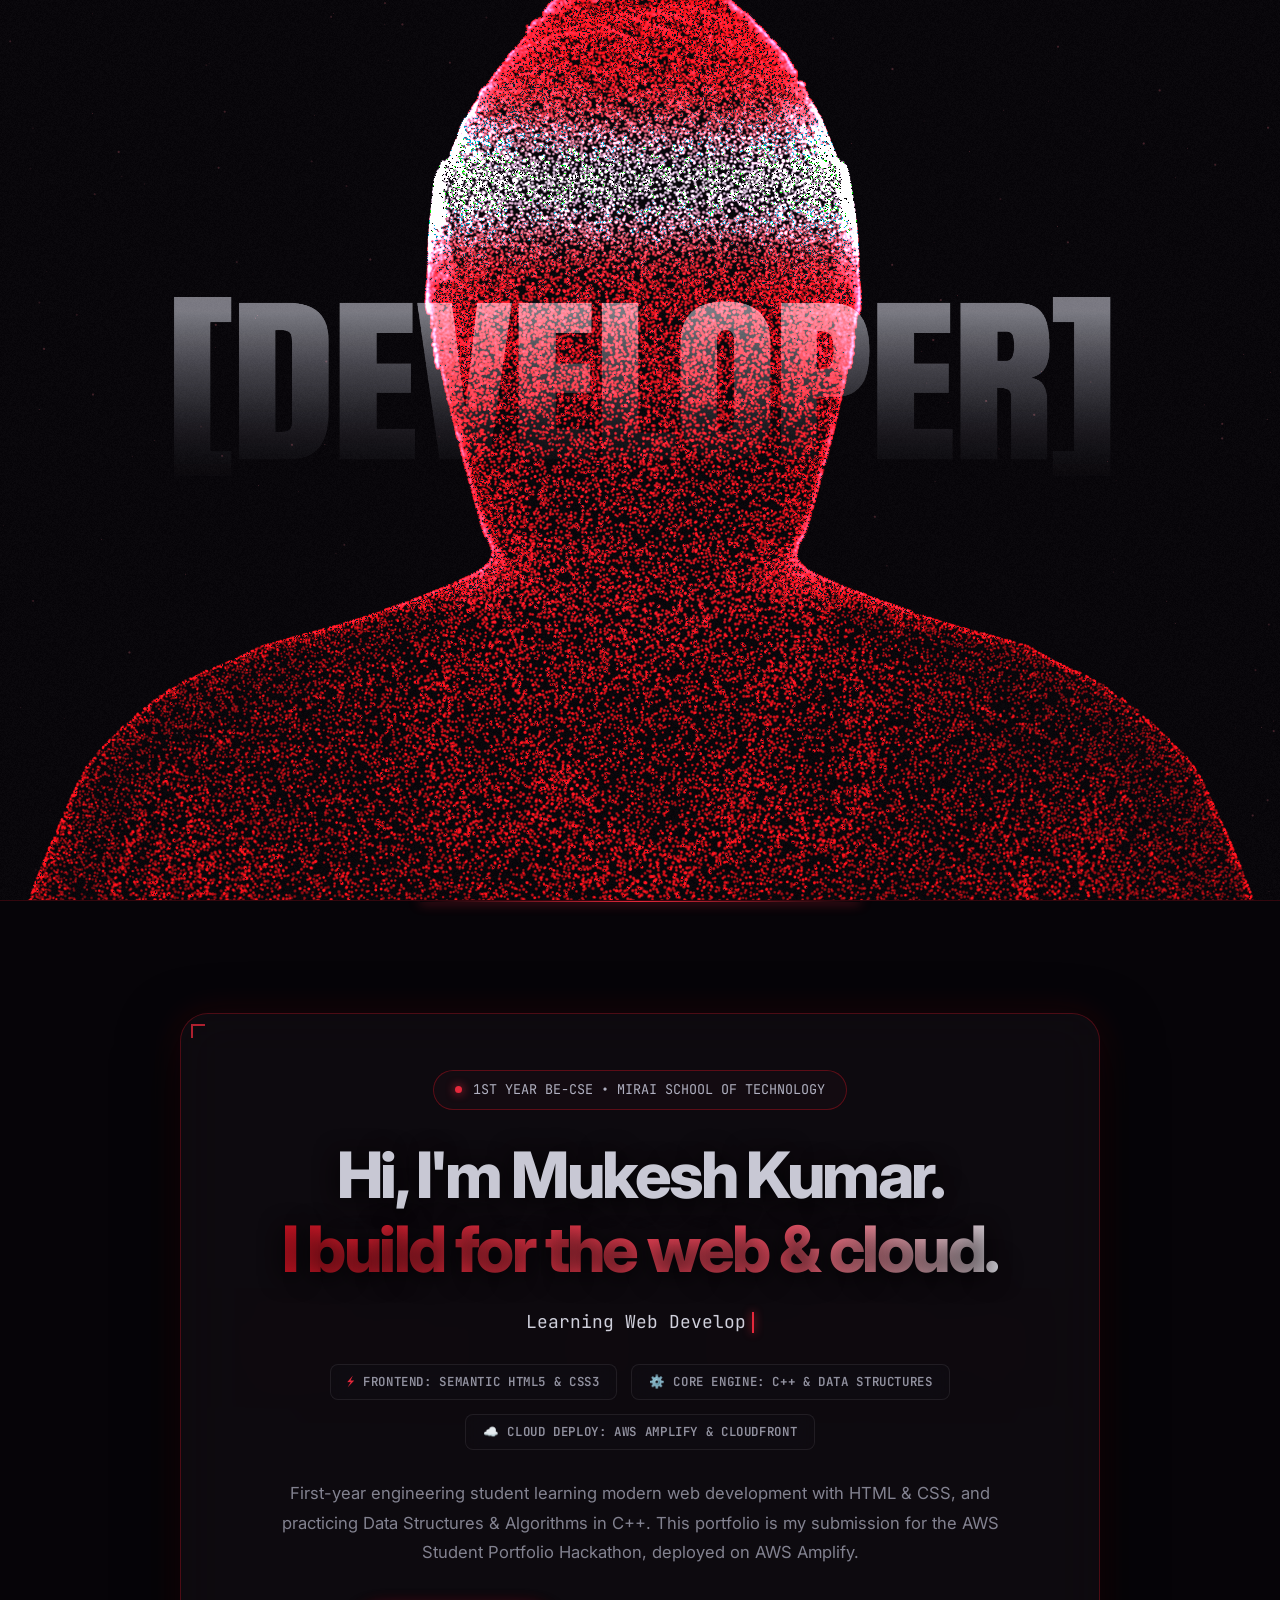
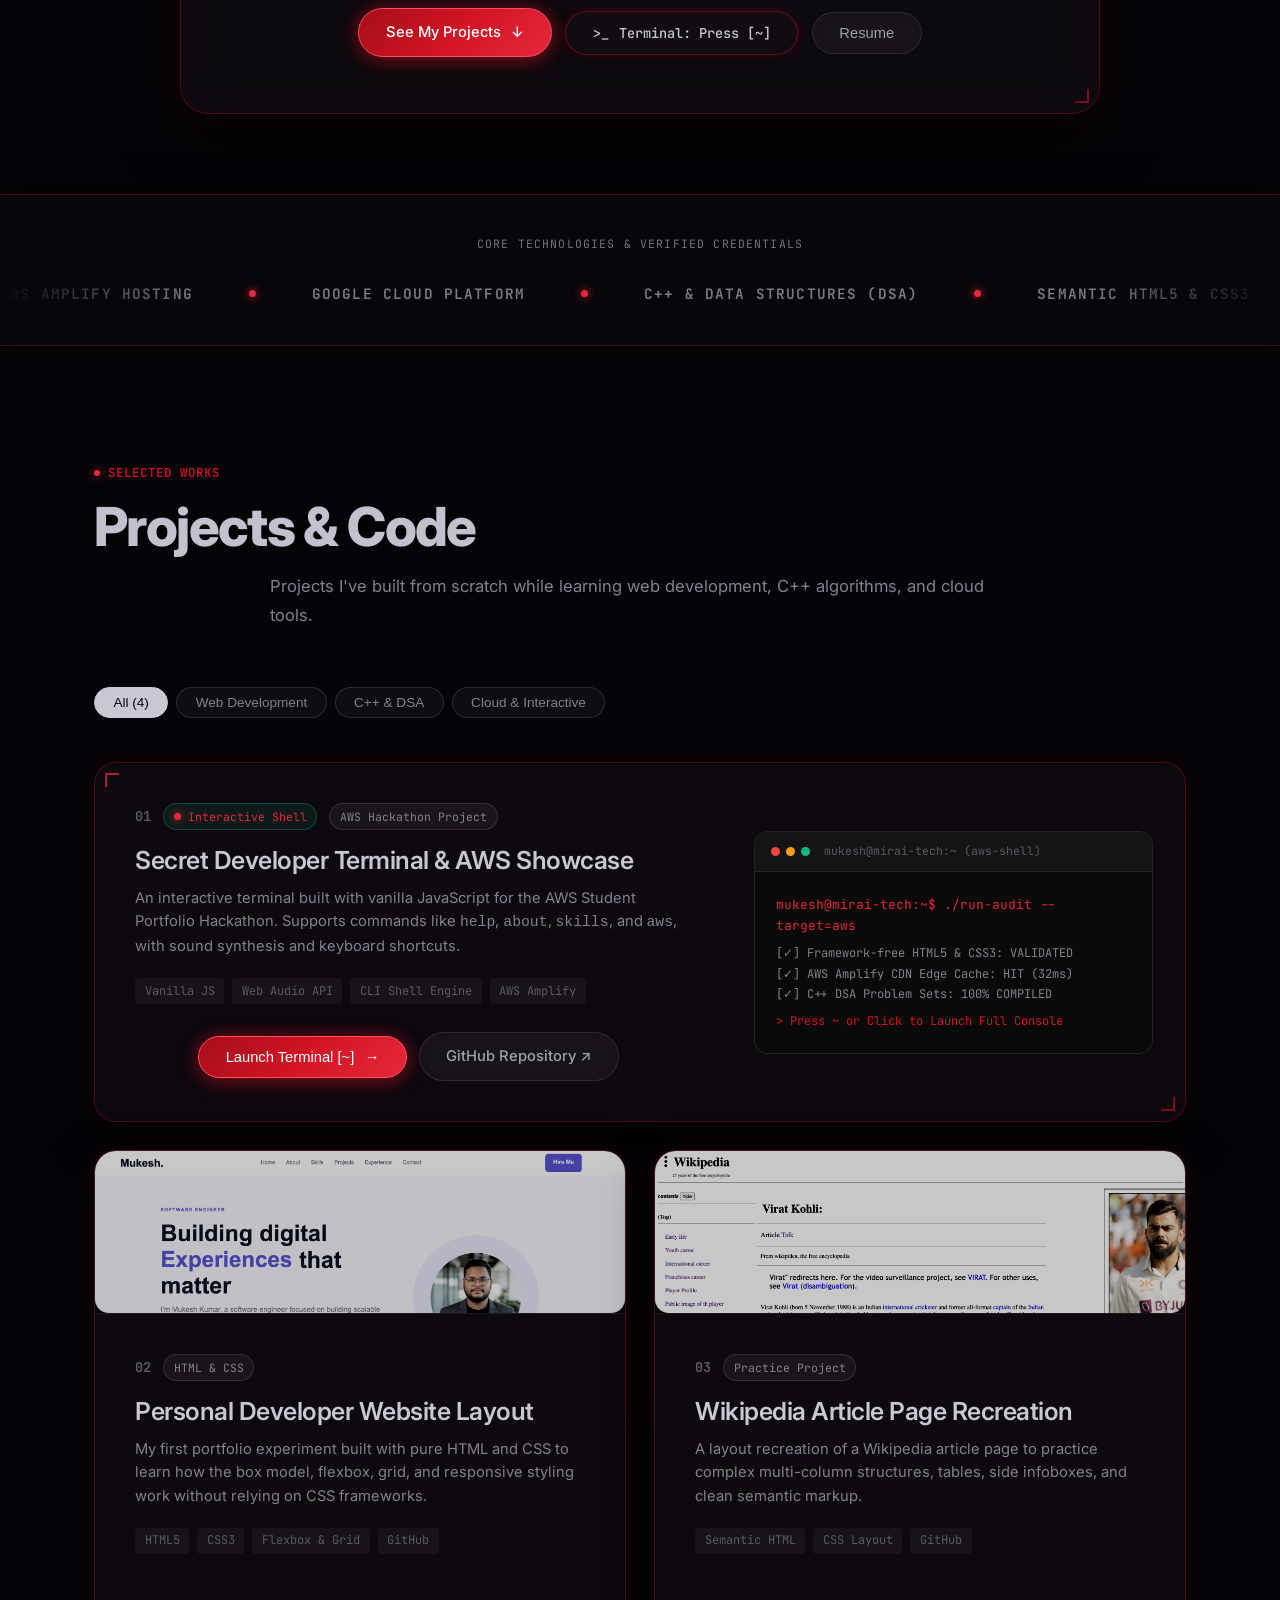
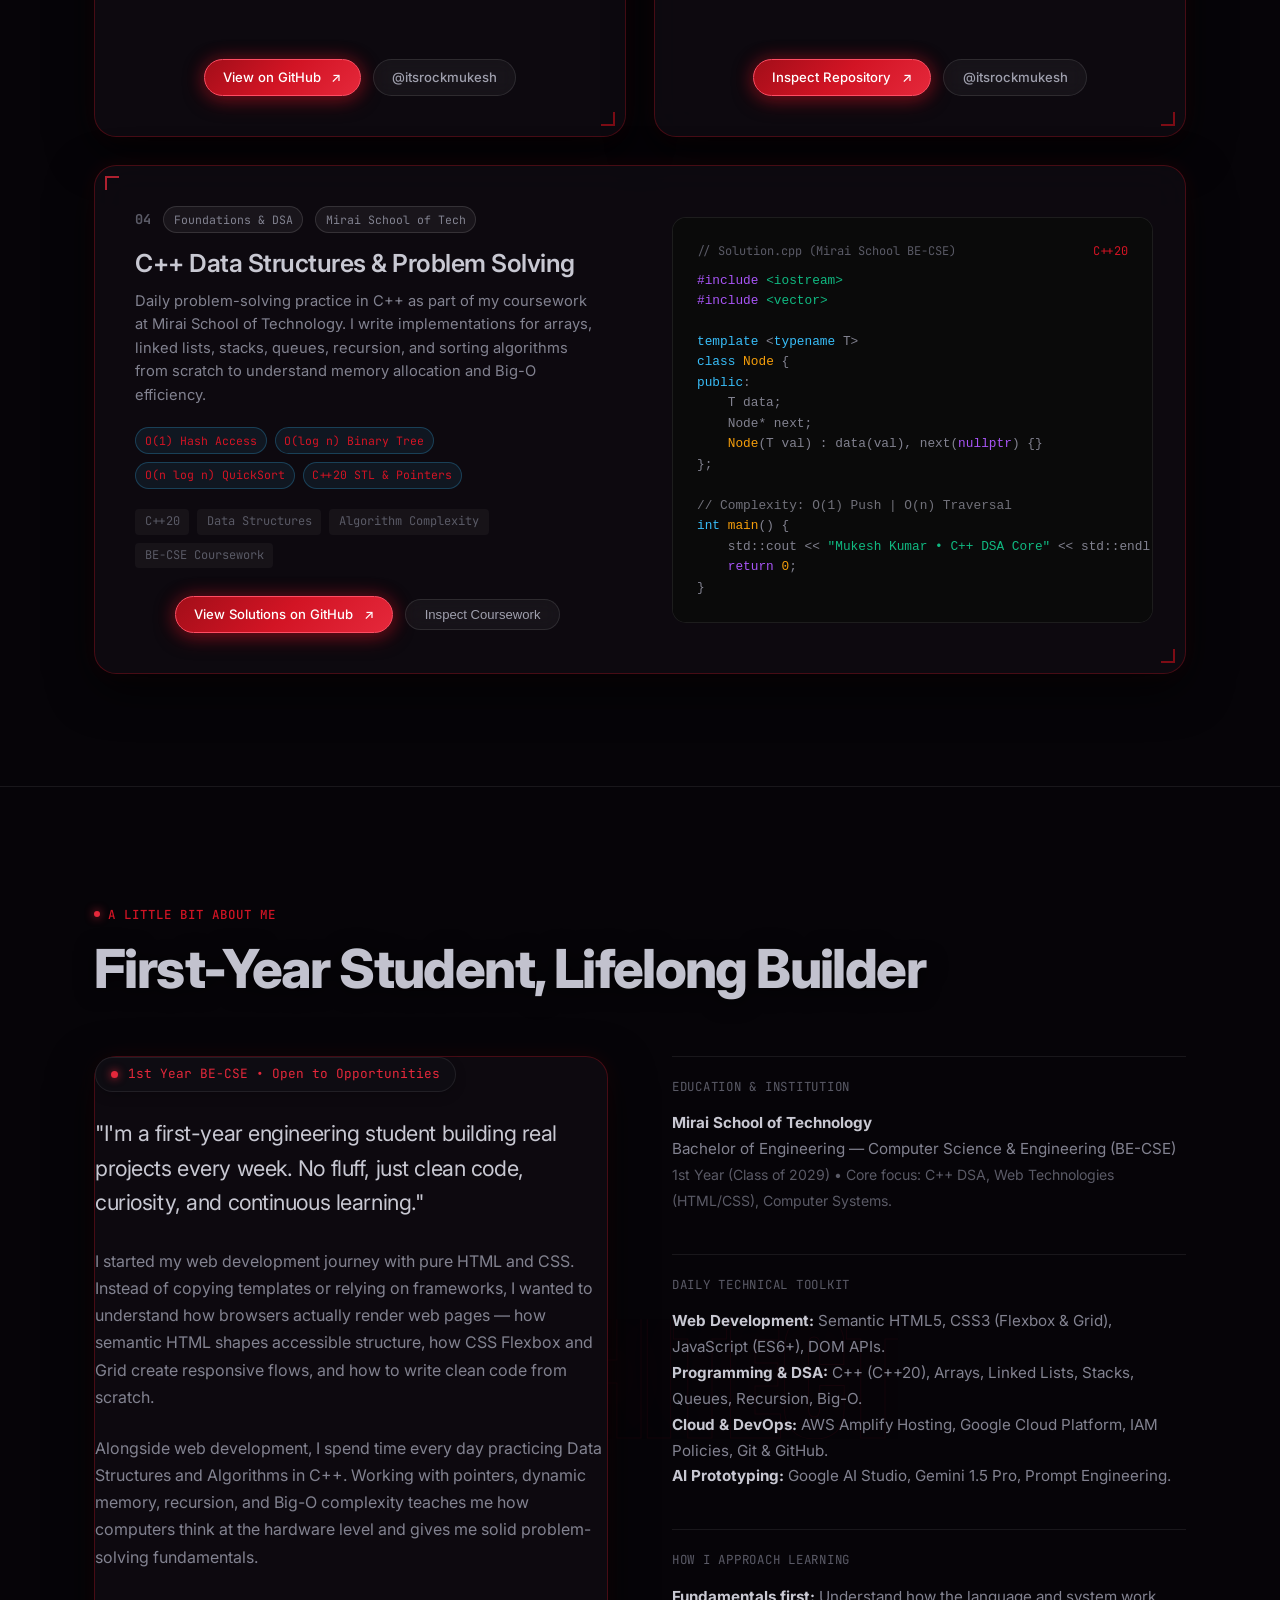
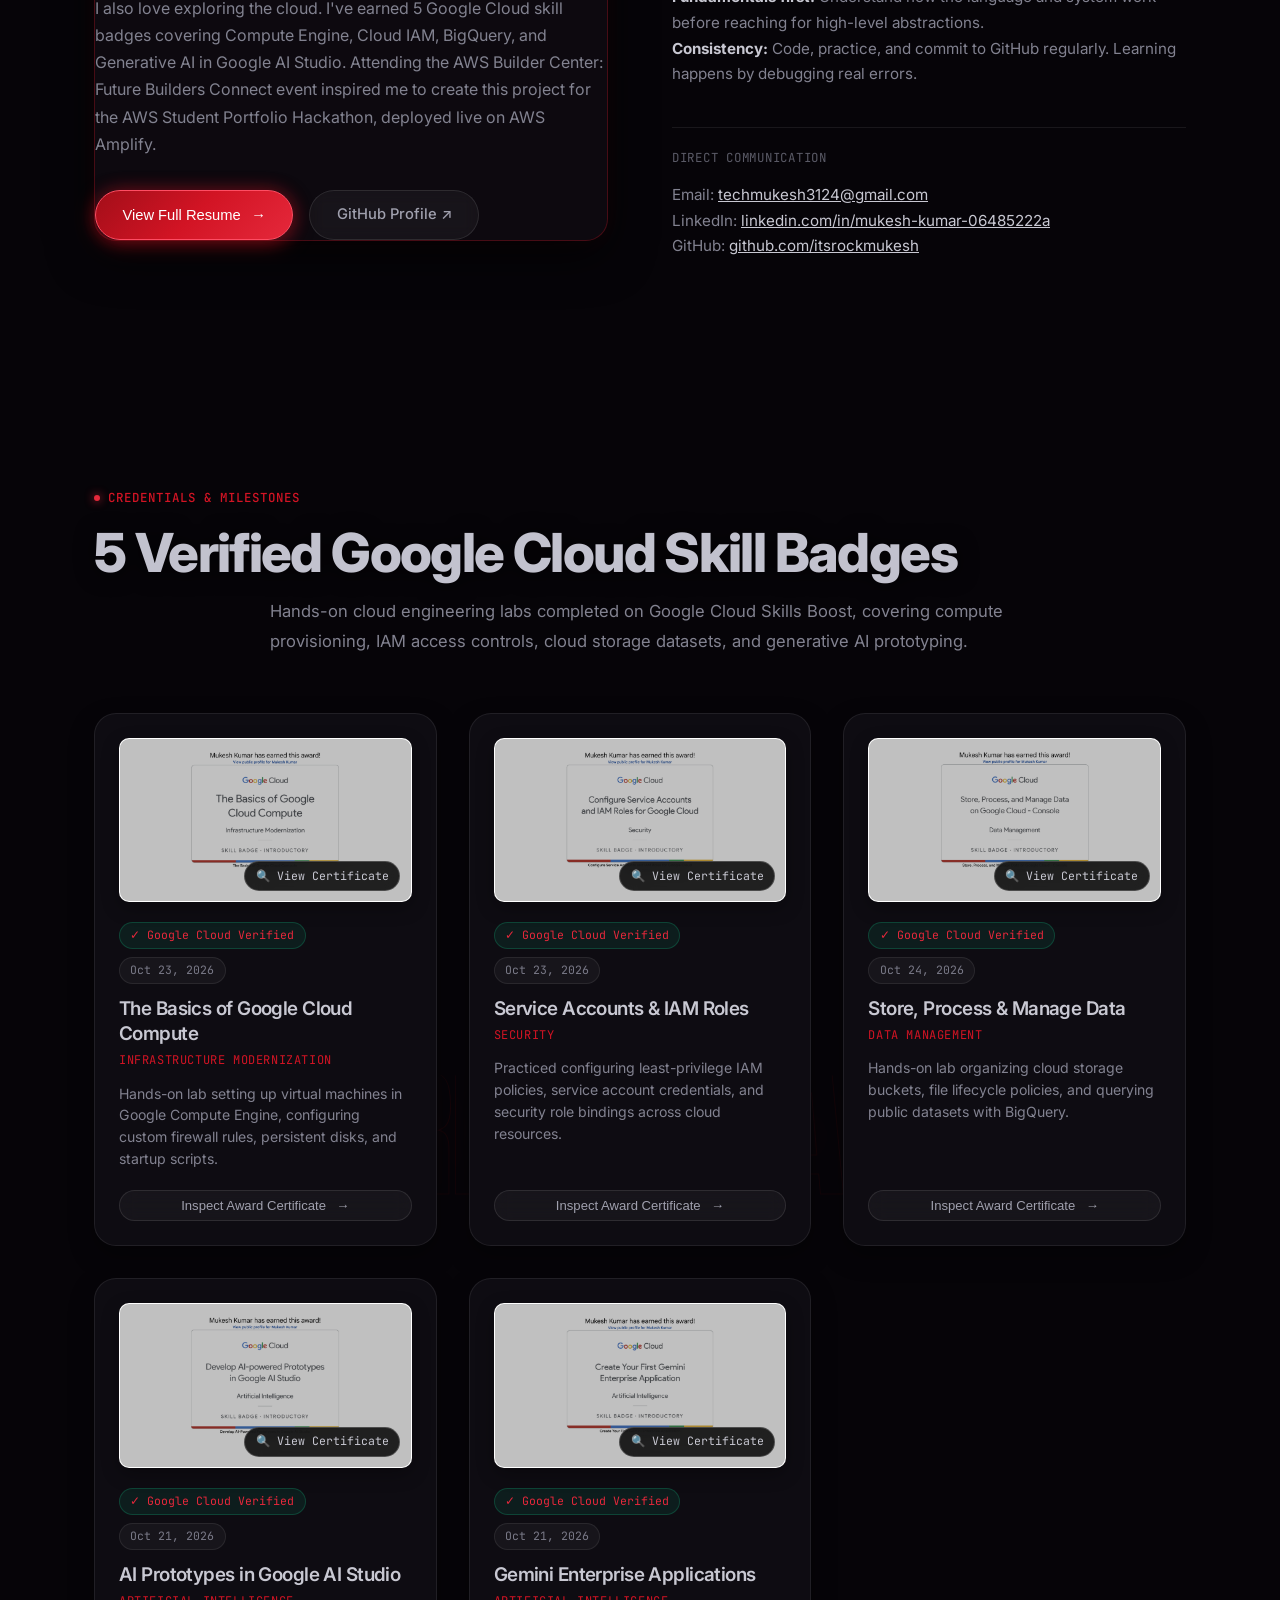
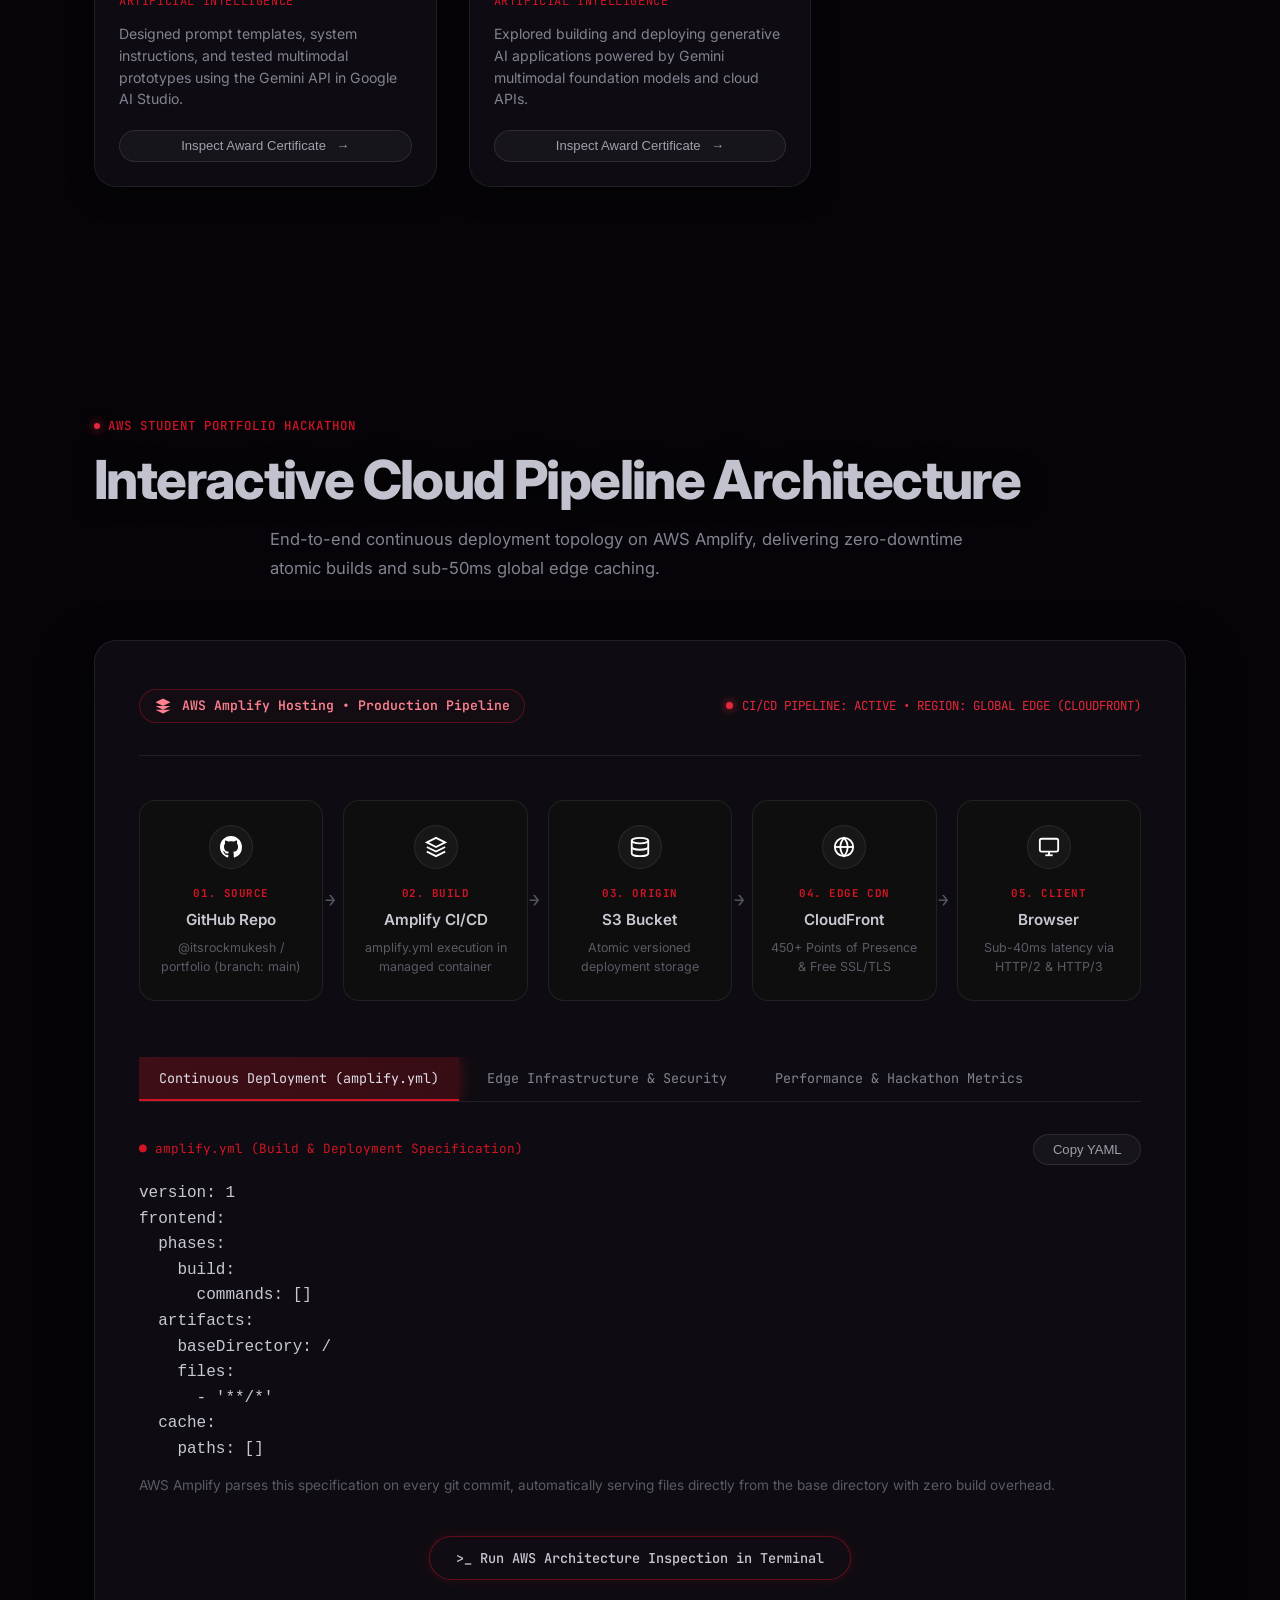
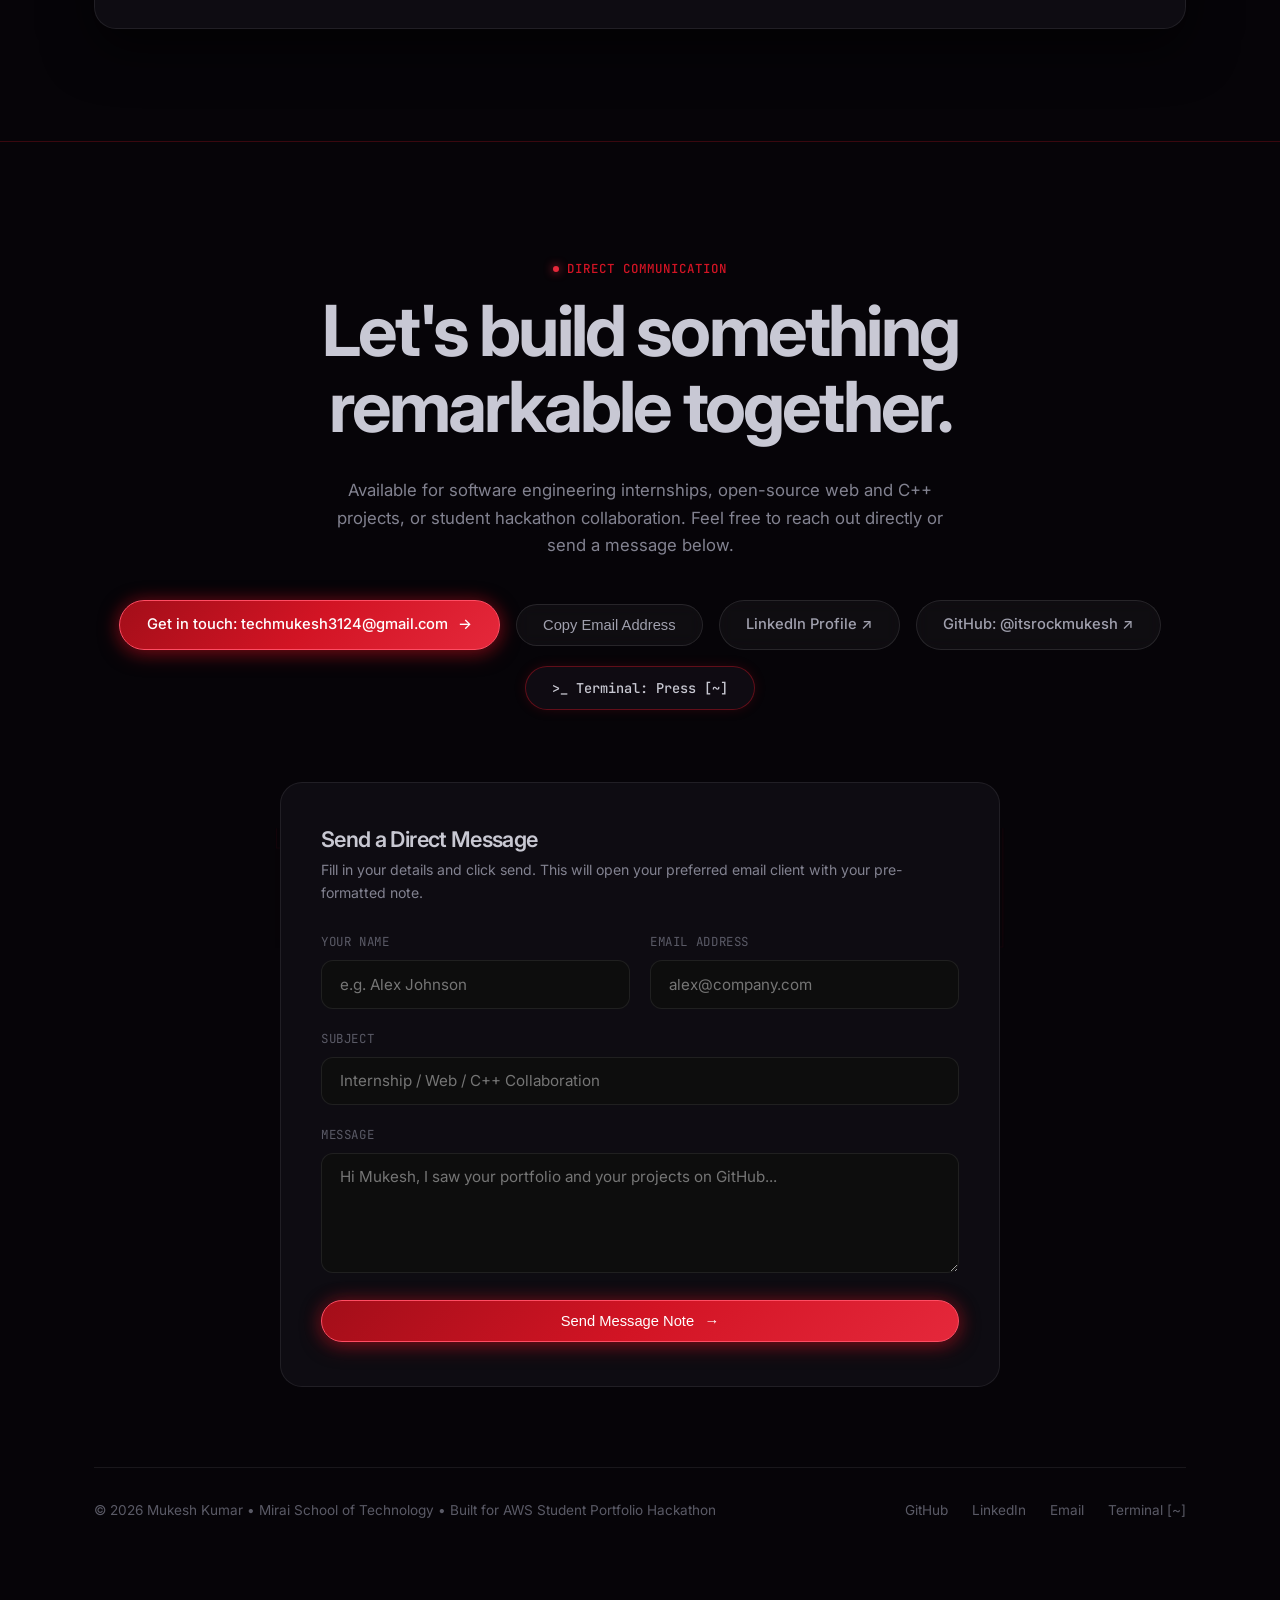
<file: index.html>
<!DOCTYPE html>
<html lang="en">
<head>
  <meta charset="UTF-8">
  <meta name="viewport" content="width=device-width, initial-scale=1.0">
  
  <!-- SEO & Social Sharing Metadata -->
  <title>Mukesh Kumar — 1st Year BE-CSE @ Mirai School of Tech | Web Dev, C++ DSA & Cloud</title>
  <meta name="description" content="Portfolio of Mukesh Kumar, 1st Year BE-CSE student at Mirai School of Technology learning Web Development (HTML/CSS), C++ DSA, and Cloud Computing. Features 5 Google Cloud Skill Badges and an interactive developer terminal.">
  <meta name="keywords" content="Mukesh Kumar, Mirai School of Technology, itsrockmukesh, BE-CSE, HTML, CSS, C++ DSA, AWS Hackathon, Google Cloud Skill Badges, AWS Amplify">
  <meta name="author" content="Mukesh Kumar">
  
  <!-- Open Graph / Social Sharing -->
  <meta property="og:type" content="website">
  <meta property="og:title" content="Mukesh Kumar — 1st Year BE-CSE Student Portfolio">
  <meta property="og:description" content="Computer Science student at Mirai School of Technology learning HTML/CSS, C++ DSA, and Cloud. Featuring a working Secret Developer Terminal and 5 Google Cloud badges.">
  <meta property="og:image" content="assets/mukesh-kumar.jpg">

  <!-- Twitter Meta -->
  <meta name="twitter:card" content="summary_large_image">
  <meta name="twitter:title" content="Mukesh Kumar — Portfolio">
  <meta name="twitter:description" content="1st Year BE-CSE student at Mirai School of Technology. Built for the AWS Student Portfolio Hackathon.">
  <meta name="twitter:image" content="assets/mukesh-kumar.jpg">

  <!-- Favicon -->
  <link rel="icon" type="image/svg+xml" href="assets/favicon.svg">

  <!-- Google Fonts: Inter (Body & Sans), JetBrains Mono (Terminal/Code) -->
  <link rel="preconnect" href="https://fonts.googleapis.com">
  <link rel="preconnect" href="https://fonts.gstatic.com" crossorigin>
  <link href="https://fonts.googleapis.com/css2?family=Inter:wght@300;400;500;600;700;800&family=JetBrains+Mono:wght@400;500;700&display=swap" rel="stylesheet">

  <!-- Stylesheet -->
  <link rel="stylesheet" href="css/style.css">

  <!-- Anton Font, Custom Luxury Cursor, Darker UI Text & No Yellow/Green Palette -->
  <style>
    @font-face {
      font-family: 'Anton';
      src: url('./anton.woff2') format('woff2');
      font-weight: 100 900;
      font-style: normal;
      font-display: swap;
    }

    /* Body lock during hero photo reveal */
    body.hero-locked {
      overflow-y: hidden !important;
    }

    /* Override System Variables to eliminate yellow, green and cyan */
    :root {
      --accent-cyan: #d21424 !important;
      --accent-green: #e5283b !important;
      --accent-aws: #d21424 !important;
      --accent-neon-cyan: #d21424 !important;
      --accent-neon-green: #e5283b !important;
      --accent-neon-gold: #d21424 !important;
      --text-primary: #c8c8d2 !important; /* Darker, refined metallic silver instead of stark white */
      --text-secondary: #828290 !important; /* Darker graphite grey */
      --text-muted: #5a5a66 !important;
      --bg-black: #060408 !important;
      --bg-surface: #0e0c12 !important;
      --bg-surface-elevated: #141118 !important;
    }

    html {
      scroll-behavior: smooth;
    }

    body {
      overflow-x: clip !important;
      background-color: #060408 !important;
      color: var(--text-primary);
      position: relative;
    }

    /* ==========================================================================
       TARGET CURSOR SYSTEM (ADAPTIVE CORNER SPRING RETICLE FROM VIDEO)
       ========================================================================== */
    @media (hover: hover) and (pointer: fine) {
      *, *::before, *::after, html, body, a, button, input, textarea, select, 
      [role="button"], label, div, span, p, h1, h2, h3, h4, h5, h6, 
      canvas, svg, img, section, nav, footer, header, code, pre {
        cursor: none !important;
      }
    }

    .target-cursor {
      position: fixed;
      inset: 0;
      z-index: 2147483647;
      pointer-events: none;
      transition: opacity 0.15s ease-out;
      --target-cursor-color: #ffffff;
      --target-cursor-glow: rgba(229, 40, 59, 0.7);
    }

    .target-cursor__corner {
      position: absolute;
      top: 0;
      left: 0;
      box-sizing: border-box;
      border-style: solid;
      border-color: var(--target-cursor-color, #ffffff);
      filter: drop-shadow(0 0 6px var(--target-cursor-glow, rgba(229, 40, 59, 0.7)));
      transform-origin: 0 0;
      will-change: transform;
    }

    .target-cursor__dot {
      position: absolute;
      top: 0;
      left: 0;
      border-radius: 50%;
      background: var(--target-cursor-color, #ffffff);
      box-shadow: 0 0 10px var(--target-cursor-glow, rgba(229, 40, 59, 0.95)), 0 0 3px #ffffff;
      will-change: transform;
    }

    .target-cursor__label {
      position: absolute;
      top: 0;
      left: 0;
      color: #ffffff;
      font-family: var(--font-mono, 'JetBrains Mono', monospace);
      font-size: 10px;
      font-weight: 700;
      letter-spacing: 0.08em;
      text-transform: uppercase;
      line-height: 1;
      white-space: nowrap;
      opacity: 0;
      will-change: transform, opacity;
      padding: 3px 8px;
      background: rgba(14, 10, 18, 0.92);
      border: 1px solid rgba(229, 40, 59, 0.6);
      border-radius: 4px;
      backdrop-filter: blur(8px);
      -webkit-backdrop-filter: blur(8px);
      box-shadow: 0 4px 14px rgba(0, 0, 0, 0.7);
    }

    /* Pulse effect on scroll indicator when photo is ready to scroll into website */
    .scroll-indicator.ready-bounce {
      animation: indicatorBounce 1.4s infinite ease-in-out;
      border-color: rgba(229, 40, 59, 0.8) !important;
      box-shadow: 0 0 16px rgba(229, 40, 59, 0.4) !important;
    }

    @keyframes indicatorBounce {
      0%, 100% { transform: translateX(-50%) translateY(0); }
      50% { transform: translateX(-50%) translateY(6px); }
    }

    /* ==========================================================================
       NAVBAR VISIBILITY CONTROL: HIDDEN DURING PHOTO SCROLL, VISIBLE AFTER REVEAL
       ========================================================================== */
    .navbar {
      position: fixed;
      top: 0;
      left: 0;
      width: 100%;
      height: var(--nav-height);
      background: rgba(10, 8, 14, 0.88) !important;
      backdrop-filter: blur(18px) !important;
      -webkit-backdrop-filter: blur(18px) !important;
      border-bottom: 1px solid rgba(255, 255, 255, 0.08) !important;
      z-index: 1000 !important;
      transition: opacity 0.45s cubic-bezier(0.16, 1, 0.3, 1), transform 0.45s cubic-bezier(0.16, 1, 0.3, 1) !important;
    }

    .navbar.navbar-hidden {
      opacity: 0 !important;
      pointer-events: none !important;
      transform: translateY(-100%) !important;
    }

    .nav-brand {
      color: #dedee8 !important;
    }
    .brand-monogram {
      background: rgba(22, 14, 20, 0.9) !important;
      border: 1px solid rgba(210, 20, 36, 0.4) !important;
      color: #ff4d63 !important;
    }

    .nav-links a {
      color: #8c8c9a !important;
      transition: all 0.25s ease;
    }
    .nav-links a:hover,
    .nav-links a.active {
      color: #dedee8 !important;
    }

    /* Top right button adjustments: pure crimson & silver */
    .nav-actions .btn-pill-terminal {
      background: rgba(20, 14, 20, 0.8) !important;
      border-color: rgba(210, 20, 36, 0.4) !important;
      color: #c8c8d2 !important;
      box-shadow: none !important;
    }
    .nav-actions .btn-pill-terminal:hover {
      border-color: rgba(235, 25, 45, 0.7) !important;
      color: #ffffff !important;
      box-shadow: 0 0 14px rgba(210, 20, 36, 0.35) !important;
    }

    /* Secret Terminal Hint pill: crimson accents, hidden until photo reveal completes */
    .secret-terminal-hint {
      position: fixed;
      bottom: 1.75rem;
      right: 1.75rem;
      z-index: 999;
      display: flex;
      align-items: center;
      gap: 0.75rem;
      padding: 0.6rem 1.15rem;
      border-radius: var(--radius-pill);
      background: rgba(16, 12, 18, 0.8) !important;
      backdrop-filter: blur(14px);
      -webkit-backdrop-filter: blur(14px);
      border: 1px solid rgba(210, 20, 36, 0.35) !important;
      color: #a0a0ae !important;
      cursor: pointer;
      box-shadow: 0 10px 30px rgba(0, 0, 0, 0.5);
      transition: opacity 0.45s cubic-bezier(0.16, 1, 0.3, 1), transform 0.45s cubic-bezier(0.16, 1, 0.3, 1), border-color 0.2s !important;
    }
    .secret-terminal-hint.hint-hidden {
      opacity: 0 !important;
      pointer-events: none !important;
      transform: translateY(35px) scale(0.92) !important;
    }
    .hint-status-dot, .secret-terminal-hint .hint-dot {
      background: #e5283b !important;
      box-shadow: 0 0 8px #e5283b !important;
    }
    .secret-terminal-hint .hint-key {
      font-family: var(--font-mono);
      font-size: 0.75rem;
      padding: 0.15rem 0.45rem;
      background: rgba(229, 40, 59, 0.15);
      border: 1px solid rgba(229, 40, 59, 0.35);
      border-radius: 4px;
      color: #ffffff;
      font-weight: 700;
      transition: all 0.2s ease;
    }
    .secret-terminal-hint.pulse-hint {
      animation: hintPillPulse 0.6s cubic-bezier(0.2, 0.8, 0.2, 1) !important;
    }
    .secret-terminal-hint.pulse-hint .hint-key {
      background: #e5283b !important;
      color: #ffffff !important;
      transform: scale(1.2);
      box-shadow: 0 0 14px rgba(229, 40, 59, 0.9);
    }
    @keyframes hintPillPulse {
      0% { transform: scale(1); box-shadow: 0 0 0 rgba(229, 40, 59, 0.4); }
      50% { transform: scale(1.08); box-shadow: 0 0 24px rgba(229, 40, 59, 0.85); border-color: rgba(229, 40, 59, 0.9) !important; }
      100% { transform: scale(1); box-shadow: 0 10px 30px rgba(0, 0, 0, 0.5); }
    }

    /* Small Sound On / Off Button beside Terminal */
    .btn-pill-sound {
      display: inline-flex;
      align-items: center;
      gap: 0.42rem;
      padding: 0.35rem 0.72rem;
      font-family: var(--font-mono);
      font-size: 0.74rem;
      font-weight: 700;
      letter-spacing: 0.05em;
      color: #dedee8;
      background: rgba(22, 16, 24, 0.85);
      border: 1px solid rgba(210, 20, 36, 0.45);
      border-radius: var(--radius-pill);
      cursor: pointer;
      transition: all 0.2s cubic-bezier(0.16, 1, 0.3, 1);
      box-shadow: 0 4px 14px rgba(0, 0, 0, 0.4);
      user-select: none;
    }

    .btn-pill-sound:hover {
      background: rgba(35, 18, 28, 0.95);
      border-color: rgba(235, 25, 45, 0.85);
      color: #ffffff;
      transform: translateY(-1px);
      box-shadow: 0 6px 18px rgba(229, 40, 59, 0.25);
    }

    .btn-pill-sound .sound-dot {
      width: 6px;
      height: 6px;
      border-radius: 50%;
      background: #00ff88;
      box-shadow: 0 0 8px #00ff88;
      transition: all 0.2s ease;
    }

    .btn-pill-sound.muted {
      border-color: rgba(255, 255, 255, 0.15);
      color: #7a7a88;
      background: rgba(16, 16, 18, 0.7);
    }

    .btn-pill-sound.muted .sound-dot {
      background: #ff3344;
      box-shadow: 0 0 6px #ff3344;
    }

    .floating-controls-dock {
      position: fixed;
      bottom: 1.75rem;
      right: 1.75rem;
      z-index: 999;
      display: flex;
      align-items: center;
      gap: 0.65rem;
      transition: all 0.4s cubic-bezier(0.16, 1, 0.3, 1);
    }

    .floating-controls-dock.hint-hidden {
      opacity: 0;
      pointer-events: none;
      transform: translateY(20px);
    }

    .floating-controls-dock .secret-terminal-hint {
      position: static !important;
      bottom: auto !important;
      right: auto !important;
    }

    @media (max-width: 768px) {
      .floating-controls-dock {
        bottom: 1rem !important;
        right: 1rem !important;
        gap: 0.45rem !important;
      }
    }

    /* ==========================================================================
       ATMOSPHERIC CYBER BACKGROUND: NEBULAE, GRID & CURSOR SPOTLIGHT
       ========================================================================== */
    body::before {
      content: '';
      position: fixed;
      inset: 0;
      background:
        radial-gradient(circle at 18% 25%, rgba(163, 14, 25, 0.14) 0%, transparent 45%),
        radial-gradient(circle at 82% 65%, rgba(120, 10, 22, 0.10) 0%, transparent 50%),
        radial-gradient(circle at 50% 88%, rgba(163, 14, 25, 0.12) 0%, transparent 45%),
        linear-gradient(rgba(255, 255, 255, 0.015) 1px, transparent 1px),
        linear-gradient(90deg, rgba(255, 255, 255, 0.015) 1px, transparent 1px);
      background-size: 100% 100%, 100% 100%, 100% 100%, 54px 54px, 54px 54px;
      pointer-events: none;
      z-index: 1;
      opacity: 0.8;
    }

    #cursor-spotlight {
      position: fixed;
      top: 0;
      left: 0;
      width: 100vw;
      height: 100vh;
      pointer-events: none;
      z-index: 2;
      background: radial-gradient(circle 420px at var(--mouse-x, 50vw) var(--mouse-y, 50vh), rgba(180, 15, 28, 0.07), transparent 70%);
      transition: opacity 0.3s ease;
    }

    /* Pinned Hero Stage (100vh) */
    .hero-scroll-track {
      position: relative;
      width: 100%;
      height: 100vh;
      background: #060408;
      z-index: 3;
      overflow: hidden;
      touch-action: none;
    }

    .hero-sticky-stage {
      position: absolute;
      inset: 0;
      width: 100%;
      height: 100%;
      overflow: hidden;
      z-index: 3;
      touch-action: none;
    }

    #webgl-canvas {
      position: absolute;
      top: 0;
      left: 0;
      width: 100%;
      height: 100%;
      z-index: 1;
      pointer-events: auto;
      touch-action: none;
    }

    #film-grain {
      position: absolute;
      inset: 0;
      pointer-events: none;
      z-index: 3;
      opacity: 0.16;
      mix-blend-mode: overlay;
    }

    /* Preloader Ring (Direct Clean Loading Screen) */
    #preloader {
      position: absolute;
      inset: 0;
      background: #060408;
      z-index: 99999;
      display: flex;
      align-items: center;
      justify-content: center;
      transition: opacity 0.6s cubic-bezier(0.16, 1, 0.3, 1), visibility 0.6s;
    }

    #preloader.hidden {
      opacity: 0;
      visibility: hidden;
      pointer-events: none;
    }

    .ring-container {
      position: relative;
      width: 100px;
      height: 100px;
    }

    .ring-svg {
      width: 100%;
      height: 100%;
      transform: rotate(-90deg);
    }

    .ring-track {
      fill: none;
      stroke: rgba(255, 255, 255, 0.08);
      stroke-width: 5;
    }

    .ring-progress {
      fill: none;
      stroke: #a30e19;
      stroke-width: 5;
      stroke-linecap: round;
      stroke-dasharray: 289;
      stroke-dashoffset: 289;
      transition: stroke-dashoffset 0.15s ease-out;
      filter: drop-shadow(0 0 8px rgba(163, 14, 25, 0.7));
    }

    .ring-text {
      position: absolute;
      inset: 0;
      display: flex;
      align-items: center;
      justify-content: center;
      font-size: 1.15rem;
      font-weight: 500;
      letter-spacing: 0.04em;
      color: rgba(255, 255, 255, 0.85);
      font-variant-numeric: tabular-nums;
    }

    /* Scroll Pill Indicator */
    #ui-container {
      position: absolute;
      bottom: 34px;
      left: 50%;
      transform: translateX(-50%);
      z-index: 10;
      pointer-events: auto;
      transition: opacity 0.35s ease, transform 0.35s ease;
    }

    .scroll-indicator {
      display: flex;
      align-items: center;
      gap: 12px;
      padding: 12px 28px;
      background: rgba(18, 10, 16, 0.82);
      backdrop-filter: blur(16px);
      -webkit-backdrop-filter: blur(16px);
      border: 1px solid rgba(210, 20, 36, 0.45);
      border-radius: 9999px;
      color: #dedee8;
      font-size: 0.84rem;
      font-weight: 600;
      letter-spacing: 0.1em;
      text-transform: uppercase;
      box-shadow: 0 4px 28px rgba(0, 0, 0, 0.7), 0 0 16px rgba(163, 14, 25, 0.3);
      transition: all 0.35s cubic-bezier(0.16, 1, 0.3, 1);
      user-select: none;
    }

    .scroll-indicator:hover {
      background: rgba(30, 14, 22, 0.95);
      border-color: rgba(235, 25, 45, 0.8);
      transform: translateY(-2px) scale(1.02);
      box-shadow: 0 8px 32px rgba(0, 0, 0, 0.8), 0 0 25px rgba(210, 20, 36, 0.55);
    }

    .scroll-dot {
      width: 9px;
      height: 9px;
      border-radius: 50%;
      background: #e5283b;
      box-shadow: 0 0 10px #e5283b;
      animation: pulse-dot 1.8s infinite;
    }

    @keyframes pulse-dot {
      0%, 100% { opacity: 0.45; transform: scale(0.85); }
      50% { opacity: 1; transform: scale(1.2); }
    }

    .scroll-progress-bar {
      width: 54px;
      height: 4px;
      background: rgba(255, 255, 255, 0.12);
      border-radius: 2px;
      overflow: hidden;
    }

    .scroll-progress-thumb {
      width: 0%;
      height: 100%;
      background: linear-gradient(90deg, #a30e19, #e5283b);
      transition: width 0.12s linear;
      box-shadow: 0 0 8px #e5283b;
    }

    /* ==========================================================================
       GIANT SECTION WATERMARK TYPOGRAPHY (ANTON SIGNATURE)
       ========================================================================== */
    .section-watermark {
      position: absolute;
      top: 50%;
      left: 50%;
      transform: translate(-50%, -50%);
      font-family: 'Anton', sans-serif;
      font-size: clamp(5.5rem, 13vw, 15rem);
      letter-spacing: -0.02em;
      line-height: 0.85;
      color: transparent;
      -webkit-text-stroke: 1px rgba(210, 20, 36, 0.07);
      text-shadow: 0 0 80px rgba(163, 14, 25, 0.05);
      white-space: nowrap;
      pointer-events: none;
      user-select: none;
      z-index: 1;
    }

    /* ==========================================================================
       HERO INTRO SECTION: "HI, I'M MUKESH KUMAR" (DARKER, DISCIPLINED PALETTE)
       ========================================================================== */
    .hero-intro-section {
      position: relative;
      z-index: 10;
      background: #060408;
      padding: 7rem 1.5rem 5rem 1.5rem;
      border-top: 1px solid rgba(210, 20, 36, 0.22);
      overflow: hidden;
      margin-top: 0;
    }

    .hero-intro-section::before {
      content: '';
      position: absolute;
      top: -1px;
      left: 50%;
      transform: translateX(-50%);
      width: 440px;
      height: 2px;
      background: linear-gradient(90deg, transparent, #e5283b, transparent);
      box-shadow: 0 0 12px #e5283b;
    }

    .hero-intro-card {
      position: relative;
      z-index: 2;
      max-width: 920px;
      margin: 0 auto;
      display: flex;
      flex-direction: column;
      align-items: center;
      text-align: center;
      padding: 3.5rem 2.5rem;
      background: rgba(16, 12, 18, 0.75);
      backdrop-filter: blur(24px);
      -webkit-backdrop-filter: blur(24px);
      border: 1px solid rgba(210, 20, 36, 0.32);
      border-radius: 28px;
      box-shadow: 0 20px 60px rgba(0, 0, 0, 0.8), 0 0 35px rgba(163, 14, 25, 0.18);
      transition: all 0.4s cubic-bezier(0.16, 1, 0.3, 1);
    }

    .hero-intro-card:hover {
      border-color: rgba(235, 25, 45, 0.6);
      box-shadow: 0 25px 70px rgba(0, 0, 0, 0.85), 0 0 45px rgba(210, 20, 36, 0.3);
      transform: translateY(-3px);
    }

    .hero-intro-card::before,
    .project-card::before,
    .badge-card::before {
      content: '';
      position: absolute;
      top: 10px;
      left: 10px;
      width: 14px;
      height: 14px;
      border-top: 2px solid #e5283b;
      border-left: 2px solid #e5283b;
      pointer-events: none;
      opacity: 0.75;
    }

    .hero-intro-card::after,
    .project-card::after,
    .badge-card::after {
      content: '';
      position: absolute;
      bottom: 10px;
      right: 10px;
      width: 14px;
      height: 14px;
      border-bottom: 2px solid #a30e19;
      border-right: 2px solid #a30e19;
      pointer-events: none;
      opacity: 0.75;
    }

    .hero-intro-card .hero-status-tag {
      display: inline-flex;
      align-items: center;
      gap: 0.7rem;
      padding: 0.5rem 1.3rem;
      background: rgba(20, 12, 18, 0.85);
      border: 1px solid rgba(210, 20, 36, 0.38);
      border-radius: 9999px;
      font-family: var(--font-mono);
      font-size: 0.84rem;
      color: #b0b0c0;
      margin-bottom: 1.8rem;
    }

    /* Darker UI Headlines: Refined Metallic Silver */
    .hero-statement-title {
      font-size: clamp(2.4rem, 5vw, 4rem) !important;
      font-weight: 800 !important;
      letter-spacing: -0.04em !important;
      line-height: 1.15 !important;
      margin-bottom: 1.3rem !important;
      color: #c8c8d4 !important; /* Darker metallic silver */
      text-shadow: 0 4px 24px rgba(0, 0, 0, 0.85) !important;
    }

    /* Crimson/Silver Shimmer (Strictly NO Yellow, NO Green, NO Cyan) */
    .cyber-shimmer {
      background: linear-gradient(90deg, #d21424 0%, #ff556b 35%, #dedee6 50%, #ff556b 65%, #d21424 100%) !important;
      background-size: 200% auto !important;
      -webkit-background-clip: text !important;
      -webkit-text-fill-color: transparent !important;
      animation: cyber-shimmer-anim 6s linear infinite !important;
    }

    .hero-typewriter-bar {
      font-family: var(--font-mono);
      font-size: clamp(0.92rem, 1.4vw, 1.12rem) !important;
      color: #d0d0dc !important; /* Muted silver text */
      margin-bottom: 1.6rem;
      min-height: 2rem;
      display: flex;
      align-items: center;
      justify-content: center;
      gap: 0.4rem;
    }
    .typewriter-cursor {
      background-color: #e5283b !important;
      box-shadow: 0 0 8px #e5283b;
    }

    /* Cyber Spec HUD Bar: Strictly Dark Grey with Subtle Crimson Tones (NO Yellow, NO Green) */
    .cyber-specs-row {
      display: flex;
      flex-wrap: wrap;
      justify-content: center;
      gap: 0.85rem;
      margin-bottom: 1.8rem;
    }

    .cyber-spec-chip {
      display: inline-flex;
      align-items: center;
      gap: 0.5rem;
      padding: 0.45rem 1.05rem;
      background: rgba(16, 12, 18, 0.8);
      border: 1px solid rgba(255, 255, 255, 0.08);
      border-radius: 8px;
      font-family: var(--font-mono);
      font-size: 0.78rem;
      font-weight: 600;
      letter-spacing: 0.05em;
      color: #9292a0; /* Darker grey */
      backdrop-filter: blur(10px);
      transition: all 0.25s ease;
    }

    .cyber-spec-chip:hover {
      border-color: rgba(210, 20, 36, 0.45);
      color: #c8c8d2;
      box-shadow: 0 0 14px rgba(163, 14, 25, 0.2);
    }

    .cyber-spec-chip .chip-icon {
      color: #e5283b;
    }

    /* Darker UI Subtitles & Paragraphs */
    .hero-subtitle,
    .section-description,
    .footer-sub {
      font-size: clamp(0.98rem, 1.3vw, 1.12rem) !important;
      line-height: 1.78 !important;
      color: #828290 !important; /* Darker graphite grey */
      max-width: 740px !important;
      margin: 0 auto 2.5rem auto !important;
    }

    .section-title {
      font-size: clamp(2.2rem, 4.2vw, 3.4rem) !important;
      font-weight: 800 !important;
      letter-spacing: -0.03em !important;
      color: #c2c2ce !important; /* Darker metallic silver */
      text-shadow: 0 2px 20px rgba(0, 0, 0, 0.8) !important;
    }

    .section-label {
      color: #d21424 !important;
    }
    .section-label::before {
      background: #e5283b !important;
      box-shadow: 0 0 10px #e5283b !important;
    }

    /* Enhanced Buttons */
    .btn-pill-primary {
      background: linear-gradient(135deg, #a30e19 0%, #d21424 50%, #e5283b 100%) !important;
      border: 1px solid #ff4d63 !important;
      box-shadow: 0 4px 20px rgba(163, 14, 25, 0.55), 0 0 18px rgba(210, 20, 36, 0.3) !important;
      color: #ffffff !important;
    }
    .btn-pill-primary:hover {
      box-shadow: 0 6px 28px rgba(163, 14, 25, 0.8), 0 0 28px rgba(235, 25, 45, 0.55) !important;
      transform: translateY(-2px) scale(1.02) !important;
    }

    .btn-pill-terminal {
      background: rgba(18, 14, 20, 0.85) !important;
      border: 1px solid rgba(210, 20, 36, 0.42) !important;
      color: #c8c8d2 !important; /* Darker silver, no green */
      box-shadow: 0 0 12px rgba(163, 14, 25, 0.2) !important;
    }
    .btn-pill-terminal:hover {
      background: rgba(24, 16, 24, 0.95) !important;
      border-color: rgba(235, 25, 45, 0.7) !important;
      color: #ffffff !important;
      box-shadow: 0 0 20px rgba(210, 20, 36, 0.4) !important;
      transform: translateY(-2px) scale(1.02) !important;
    }

    .btn-pill-secondary {
      background: rgba(255, 255, 255, 0.04) !important;
      border: 1px solid rgba(255, 255, 255, 0.1) !important;
      color: #a0a0ae !important;
    }
    .btn-pill-secondary:hover {
      background: rgba(255, 255, 255, 0.08) !important;
      border-color: rgba(210, 20, 36, 0.4) !important;
      color: #dedee8 !important;
    }

    /* ==========================================================================
       OVERCHARGED CYBER MARQUEE TICKER (CRIMSON / SILVER - NO YELLOW/GREEN)
       ========================================================================== */
    .ticker-section {
      position: relative;
      z-index: 10;
      background: #08060a !important;
      border-top: 1px solid rgba(210, 20, 36, 0.28) !important;
      border-bottom: 1px solid rgba(210, 20, 36, 0.28) !important;
      box-shadow: 0 0 30px rgba(0, 0, 0, 0.8);
      overflow: hidden;
    }
    .ticker-label {
      color: #727280 !important;
    }
    .ticker-item {
      font-family: var(--font-mono);
      font-size: 0.90rem;
      font-weight: 600;
      letter-spacing: 0.08em;
      color: #a4a4b2 !important; /* Darker greyish text */
      text-transform: uppercase;
    }
    .ticker-dot {
      width: 7px;
      height: 7px;
      background: #e5283b !important;
      box-shadow: 0 0 8px #e5283b !important;
      border-radius: 50%;
    }

    /* ==========================================================================
       SECTIONS & BENTO GRID CARDS (DISCIPLINED DARK AESTHETIC)
       ========================================================================== */
    #projects,
    #about,
    #achievements,
    #aws-showcase,
    #contact {
      position: relative;
      z-index: 10;
      background: transparent !important;
      padding-top: 7rem;
      padding-bottom: 7rem;
      overflow: hidden;
    }

    .project-card,
    .spec-card,
    .info-story-col,
    .info-specs-col,
    .badge-card {
      position: relative;
      background: rgba(16, 12, 18, 0.78) !important;
      backdrop-filter: blur(20px) !important;
      -webkit-backdrop-filter: blur(20px) !important;
      border: 1px solid rgba(210, 20, 36, 0.3) !important;
      border-radius: 22px !important;
      box-shadow: 0 15px 45px rgba(0, 0, 0, 0.7), 0 0 20px rgba(163, 14, 25, 0.12) !important;
      transition: all 0.35s cubic-bezier(0.16, 1, 0.3, 1) !important;
      transform-style: preserve-3d;
    }

    .project-card:hover,
    .badge-card:hover,
    .spec-card:hover {
      border-color: rgba(235, 25, 45, 0.65) !important;
      box-shadow: 0 25px 60px rgba(0, 0, 0, 0.85), 0 0 35px rgba(210, 20, 36, 0.35) !important;
      transform: translateY(-5px) scale(1.015) !important;
    }

    .project-title,
    .badge-title {
      color: #c2c2ce !important; /* Darker metallic silver */
    }

    .project-desc,
    .badge-desc,
    .info-bio-text {
      color: #828290 !important; /* Darker graphite */
    }

    /* Project Tags: Dark slate with subtle borders, NO green/yellow */
    .tag-pill,
    .project-tag {
      background: rgba(255, 255, 255, 0.04) !important;
      border: 1px solid rgba(255, 255, 255, 0.09) !important;
      color: #9292a0 !important;
    }

    /* Filter pills */
    .filter-pill {
      background: rgba(255, 255, 255, 0.03) !important;
      border: 1px solid rgba(255, 255, 255, 0.08) !important;
      color: #828290 !important;
    }
    .filter-pill.active {
      background: rgba(210, 20, 36, 0.22) !important;
      border-color: #d21424 !important;
      color: #dedee8 !important;
      box-shadow: 0 0 14px rgba(210, 20, 36, 0.3) !important;
    }

    /* ==========================================================================
       IMAGE DARKENING: GOOGLE SKILLS BADGES & PROJECT SCREENSHOTS
       Transforms glaring white paper backgrounds into sleek, dark metallic grey
       ========================================================================== */
    .badge-card-visual {
      background: #0d0b10 !important;
      border-radius: 14px !important;
      overflow: hidden !important;
      position: relative !important;
      border: 1px solid rgba(255, 255, 255, 0.06) !important;
    }

    .badge-card-visual::after {
      content: '';
      position: absolute;
      inset: 0;
      background: radial-gradient(circle at center, transparent 35%, rgba(10, 8, 14, 0.5) 100%);
      pointer-events: none;
    }

    /* Darken Google Cloud White Certificate Paper into luxury white-greyish dark UI */
    .badge-cert-img {
      width: 100%;
      height: 100%;
      object-fit: cover;
      display: block;
      filter: brightness(0.72) contrast(1.15) grayscale(0.35) !important;
      transition: all 0.4s ease !important;
    }

    .badge-card:hover .badge-cert-img {
      filter: brightness(0.85) contrast(1.15) grayscale(0.12) !important;
      transform: scale(1.03);
    }

    /* Project Screenshots: Darker white-greyish tone */
    .project-card-visual,
    .project-card img {
      border-radius: 14px !important;
      filter: brightness(0.75) contrast(1.12) grayscale(0.28) !important;
      transition: all 0.4s ease !important;
    }

    .project-card:hover img {
      filter: brightness(0.88) contrast(1.12) grayscale(0.08) !important;
    }

    #modal-badge-img {
      filter: brightness(0.78) contrast(1.12) grayscale(0.25) !important;
      border: 1px solid rgba(255, 255, 255, 0.1) !important;
    }

    /* Badge tags: Remove green, use dark crimson/grey */
    .badge-verify-pill {
      background: rgba(22, 14, 20, 0.8) !important;
      border: 1px solid rgba(210, 20, 36, 0.35) !important;
      color: #a4a4b2 !important;
    }
    .badge-date-pill {
      background: rgba(255, 255, 255, 0.04) !important;
      border: 1px solid rgba(255, 255, 255, 0.08) !important;
      color: #7a7a88 !important;
    }

    /* ==========================================================================
       AWS CLOUD SHOWCASE: NO YELLOW/GREEN, SLEEK CRIMSON / SILVER
       ========================================================================== */
    .aws-showcase-container {
      background: rgba(16, 12, 18, 0.82) !important;
      backdrop-filter: blur(24px) !important;
      border: 1px solid rgba(210, 20, 36, 0.35) !important;
      border-radius: 28px !important;
      box-shadow: 0 20px 60px rgba(0, 0, 0, 0.8), 0 0 30px rgba(163, 14, 25, 0.15) !important;
    }

    .aws-badge-pill {
      background: rgba(22, 14, 20, 0.8) !important;
      border: 1px solid rgba(210, 20, 36, 0.35) !important;
      color: #ff8090 !important;
    }
    .aws-badge-pill span[style*="color:#00FF88"],
    .aws-badge-pill span[style*="color: #00FF88"],
    .aws-badge-pill span[style*="color:#10B981"] {
      color: #ff8090 !important;
    }

    .aws-tab-btn {
      color: #828290 !important;
    }
    .aws-tab-btn.active {
      background: linear-gradient(135deg, rgba(210, 20, 36, 0.25), rgba(130, 12, 22, 0.35)) !important;
      border-color: #d21424 !important;
      color: #dedee8 !important;
      box-shadow: 0 0 16px rgba(210, 20, 36, 0.35) !important;
    }

    .aws-pipeline-card {
      background: rgba(14, 10, 16, 0.8) !important;
      border: 1px solid rgba(255, 255, 255, 0.08) !important;
    }
    .aws-pipeline-card:hover {
      border-color: rgba(210, 20, 36, 0.45) !important;
    }
    .aws-card-step {
      color: #e5283b !important;
    }
    .aws-card-title {
      color: #c2c2ce !important;
    }
    .aws-card-detail {
      color: #727280 !important;
    }

    /* Terminal Window inside Project 1: Dark silver prompt, no green */
    .mini-term-prompt {
      color: #e5283b !important;
    }
    .mini-term-check {
      color: #d8d8e2 !important;
    }

    /* Footer & Contact */
    .footer-cta-section {
      border-top: 1px solid rgba(210, 20, 36, 0.25) !important;
    }
    .footer-statement {
      color: #c8c8d4 !important;
    }

    /* ==========================================================================
       RESPONSIVE ENHANCEMENTS ACROSS MOBILE, TABLET & LAPTOP
       ========================================================================== */
    html, body {
      max-width: 100vw;
      overflow-x: clip !important;
      position: relative;
    }

    .bg-ambient-glow {
      max-width: 100vw !important;
      width: min(900px, 100vw) !important;
      overflow: hidden !important;
    }

    .ticker-section,
    .hero-intro-section,
    #projects,
    #about,
    #achievements,
    #aws-showcase,
    #contact {
      max-width: 100vw !important;
      overflow-x: clip !important;
    }

    .section-watermark {
      max-width: 100vw !important;
      overflow: hidden !important;
      font-size: clamp(2.8rem, 11vw, 15rem) !important;
    }

    .mobile-drawer-only {
      display: none;
    }

    /* Touch screen optimization: disable custom fake reticle */
    @media (hover: none) and (pointer: coarse) {
      .target-cursor {
        display: none !important;
      }
      *, *::before, *::after, html, body, a, button, input, textarea, select {
        cursor: auto !important;
      }
    }

    /* Tablets (<= 1024px) */
    @media (max-width: 1024px) {
      .hero-intro-card {
        padding: 3rem 2rem;
      }
      .bento-work-grid {
        gap: 1.25rem;
      }
      .badges-grid {
        grid-template-columns: repeat(2, 1fr);
        gap: 1.25rem;
      }
    }

    /* Tablet Portrait & Large Mobile (<= 860px) */
    @media (max-width: 860px) {
      #nav-terminal-trigger {
        display: none !important;
      }
      .nav-actions {
        gap: 0.5rem !important;
      }
      .nav-links {
        display: none;
      }
      .nav-links.open {
        display: flex !important;
        flex-direction: column !important;
        position: fixed !important;
        top: calc(var(--nav-height) + 8px) !important;
        left: 1rem !important;
        right: 1rem !important;
        background: rgba(14, 10, 18, 0.96) !important;
        backdrop-filter: blur(24px) !important;
        -webkit-backdrop-filter: blur(24px) !important;
        border: 1px solid rgba(210, 20, 36, 0.45) !important;
        border-radius: 18px !important;
        padding: 1.25rem 1rem !important;
        box-shadow: 0 20px 50px rgba(0, 0, 0, 0.9), 0 0 30px rgba(163, 14, 25, 0.25) !important;
        gap: 0.4rem !important;
        z-index: 1001 !important;
      }
      .nav-links.open .nav-link {
        display: block !important;
        padding: 0.75rem 1rem !important;
        font-size: 0.95rem !important;
        color: #c8c8d4 !important;
        border-radius: 10px !important;
        background: rgba(255, 255, 255, 0.03) !important;
      }
      .nav-links.open .nav-link:hover,
      .nav-links.open .nav-link.active {
        background: rgba(210, 20, 36, 0.25) !important;
        color: #ffffff !important;
      }
      .mobile-drawer-only {
        display: block !important;
      }

      .bento-card-hero,
      .bento-card-wide {
        grid-template-columns: 1fr !important;
      }
      .bento-card-half {
        grid-column: span 12 !important;
      }

      .info-grid {
        grid-template-columns: 1fr !important;
        gap: 2rem !important;
      }

      .badges-grid {
        grid-template-columns: 1fr !important;
        gap: 1.5rem !important;
      }

      .aws-pipeline-flow {
        grid-template-columns: 1fr !important;
        gap: 1.25rem !important;
      }
      .aws-flow-node:not(:last-child)::after {
        content: '↓' !important;
        right: 50% !important;
        top: auto !important;
        bottom: -1rem !important;
        transform: translateX(50%) !important;
      }
      .aws-metrics-grid {
        grid-template-columns: repeat(2, 1fr) !important;
        gap: 1rem !important;
      }
      .aws-pillars-grid {
        grid-template-columns: 1fr !important;
        gap: 1rem !important;
      }
    }

    /* Standard Mobile (<= 640px) */
    @media (max-width: 640px) {
      section {
        padding-top: 4.5rem !important;
        padding-bottom: 4.5rem !important;
      }
      .container {
        padding-left: 1.15rem !important;
        padding-right: 1.15rem !important;
      }

      #ui-container {
        bottom: 20px !important;
        width: auto !important;
        max-width: 90vw !important;
      }
      .scroll-indicator {
        padding: 9px 18px !important;
        font-size: 0.74rem !important;
        gap: 8px !important;
      }
      .scroll-progress-bar {
        width: 38px !important;
      }

      .hero-intro-section {
        padding: 4.5rem 1rem 3.5rem 1rem !important;
      }
      .hero-intro-card {
        padding: 2.2rem 1.15rem !important;
        border-radius: 20px !important;
      }
      .hero-intro-card .hero-status-tag {
        font-size: 0.72rem !important;
        padding: 0.4rem 0.9rem !important;
        margin-bottom: 1.25rem !important;
        white-space: normal !important;
        text-align: center !important;
      }
      .hero-statement-title {
        font-size: clamp(1.75rem, 6.4vw, 2.75rem) !important;
        line-height: 1.2 !important;
        margin-bottom: 1rem !important;
      }
      .hero-typewriter-bar {
        font-size: 0.84rem !important;
        margin-bottom: 1.25rem !important;
      }
      .cyber-specs-row {
        gap: 0.45rem !important;
        margin-bottom: 1.4rem !important;
      }
      .cyber-spec-chip {
        font-size: 0.70rem !important;
        padding: 0.35rem 0.65rem !important;
      }
      .hero-subtitle {
        font-size: 0.90rem !important;
        line-height: 1.65 !important;
        margin-bottom: 1.75rem !important;
      }
      .hero-actions {
        flex-direction: column !important;
        width: 100% !important;
        gap: 0.75rem !important;
      }
      .hero-actions .btn-pill {
        width: 100% !important;
        justify-content: center !important;
        padding: 0.75rem 1.25rem !important;
      }

      .bento-body {
        padding: 1.5rem 1.15rem !important;
      }
      .bento-card-title {
        font-size: 1.25rem !important;
      }
      .bento-card-desc {
        font-size: 0.86rem !important;
        line-height: 1.6 !important;
      }
      .bento-mini-terminal {
        margin: 1rem 0.25rem 1.25rem !important;
        padding: 0.75rem !important;
      }
      .bento-code-box {
        margin: 1rem 0.25rem 1.25rem !important;
        padding: 0.85rem !important;
      }
      .work-card-actions {
        flex-direction: column !important;
        width: 100% !important;
        gap: 0.65rem !important;
      }
      .work-card-actions .btn-pill {
        width: 100% !important;
        justify-content: center !important;
      }

      .work-filter-bar {
        justify-content: center !important;
        gap: 0.45rem !important;
        margin-bottom: 2rem !important;
      }
      .work-filter-btn {
        padding: 0.4rem 0.85rem !important;
        font-size: 0.76rem !important;
      }

      .aws-metrics-grid {
        grid-template-columns: 1fr !important;
      }
      .aws-topology-container {
        padding: 1.5rem 1rem !important;
        border-radius: 18px !important;
      }
      .aws-topology-header {
        flex-direction: column !important;
        align-items: flex-start !important;
        gap: 0.75rem !important;
      }
      .aws-tabs-nav {
        flex-direction: column !important;
        width: 100% !important;
      }
      .aws-tab-btn {
        width: 100% !important;
        text-align: center !important;
        font-size: 0.82rem !important;
        padding: 0.5rem 0.75rem !important;
      }

      .contact-form-card {
        padding: 1.5rem 1rem !important;
        border-radius: 18px !important;
      }
      .form-grid-row {
        grid-template-columns: 1fr !important;
        gap: 1rem !important;
      }
      .footer-statement {
        font-size: clamp(1.75rem, 6.2vw, 2.6rem) !important;
      }
      .footer-actions {
        flex-direction: column !important;
        width: 100% !important;
        gap: 0.75rem !important;
      }
      .footer-actions .btn-pill {
        width: 100% !important;
        justify-content: center !important;
      }
      .footer-bottom-row {
        flex-direction: column !important;
        text-align: center !important;
        gap: 1.25rem !important;
        margin-top: 3.5rem !important;
      }
      .footer-socials {
        justify-content: center !important;
        flex-wrap: wrap !important;
      }

      .secret-terminal-hint {
        bottom: 1rem !important;
        right: 1rem !important;
        padding: 0.45rem 0.85rem !important;
        font-size: 0.74rem !important;
        max-width: calc(50vw - 1.5rem) !important;
      }


      .terminal-modal-overlay,
      .resume-modal-overlay {
        padding: 0.65rem !important;
      }
      .terminal-window {
        width: 100% !important;
        height: 88vh !important;
        max-height: 88vh !important;
        border-radius: 12px !important;
      }
      .terminal-header {
        padding: 0 0.75rem !important;
        height: 38px !important;
      }
      .term-banner-ascii {
        font-size: clamp(0.24rem, 1.2vw, 0.45rem) !important;
        line-height: 1.1 !important;
        overflow-x: auto !important;
      }
      .resume-modal-card {
        width: 100% !important;
        max-height: 90vh !important;
        border-radius: 16px !important;
      }
      .resume-modal-header {
        padding: 0.9rem 1.15rem !important;
      }
      .resume-modal-body {
        padding: 1rem !important;
      }
      .resume-paper {
        padding: 1.25rem 0.85rem !important;
      }
    }

    /* Compact Mobile (<= 480px) */
    @media (max-width: 480px) {
      .navbar .container {
        padding-left: 0.85rem !important;
        padding-right: 0.85rem !important;
      }
      .nav-brand {
        font-size: 0.95rem !important;
        gap: 0.45rem !important;
      }
      .brand-monogram {
        width: 28px !important;
        height: 28px !important;
        font-size: 0.78rem !important;
      }
      .trigger-resume-modal {
        padding: 0.35rem 0.65rem !important;
        font-size: 0.76rem !important;
      }
      .mobile-menu-btn {
        padding: 0.35rem !important;
      }
      .mobile-drawer-only {
        display: block !important;
      }
    }
  </style>
</head>

<body>

  <!-- HeyKuba Grain / Noise Overlay -->
  <div class="bg-noise-overlay"></div>

  <!-- Ambient Glow Behind Hero -->
  <div class="bg-ambient-glow"></div>

  <!-- Particle Background Canvas -->
  <canvas id="particle-canvas"></canvas>

  <!-- ==========================================================================
       NAVIGATION BAR (HEYKUBA FLOATING PILL NAVBAR)
       ========================================================================== -->
  
  <!-- Target Cursor System (Adaptive Corner Spring Reticle from Video) -->
  <div id="target-cursor" class="target-cursor" aria-hidden="true">
    <span class="target-cursor__corner" id="tc-corner-0"></span>
    <span class="target-cursor__corner" id="tc-corner-1"></span>
    <span class="target-cursor__corner" id="tc-corner-2"></span>
    <span class="target-cursor__corner" id="tc-corner-3"></span>
    <span class="target-cursor__dot" id="custom-cursor-dot"></span>
    <span class="target-cursor__label" id="tc-label"></span>
  </div>

  <nav class="navbar navbar-hidden" id="navbar">
    <div class="container">
      <a href="#hero" class="nav-brand" aria-label="Mukesh Kumar Home">
        <div class="brand-monogram">MK</div>
        <span>Mukesh Kumar</span>
      </a>

      <!-- Center Pill Navigation -->
      <ul class="nav-links" id="nav-links">
        <li><a href="#projects" class="nav-link">Work</a></li>
        <li><a href="#about" class="nav-link">Info</a></li>
        <li><a href="#achievements" class="nav-link">Badges</a></li>
        <li><a href="#aws-showcase" class="nav-link">AWS Setup</a></li>
        <li><a href="#contact" class="nav-link">Contact</a></li>
        <li class="mobile-drawer-only">
          <div style="display:flex; gap:0.5rem; width:100%; margin-top:0.4rem;">
            <button class="btn-pill btn-pill-terminal btn-sm" style="flex:1; justify-content:center;" onclick="if(window.openSecretTerminal) window.openSecretTerminal();">
              <span>&gt;_</span> Terminal
            </button>
            <button class="btn-pill btn-pill-sound btn-sm sound-toggle-btn" style="flex:1; justify-content:center;" title="Sound: ON/OFF" aria-label="Toggle Sound">
              <span class="sound-dot"></span>
              <span class="sound-label-text">SOUND ON</span>
            </button>
          </div>
        </li>
      </ul>

      <!-- Action Items on Right -->
      <div class="nav-actions">
        <!-- Small Sound On / Off Button beside Terminal Button -->
        <button id="sound-toggle-btn" class="btn-pill btn-pill-sound btn-sm sound-toggle-btn" title="Sound is ON (Click to turn OFF)" aria-label="Toggle Sound">
          <span class="sound-dot"></span>
          <span class="sound-label-text">SOUND ON</span>
        </button>

        <!-- Quick Terminal Hint in Nav -->
        <button id="nav-terminal-trigger" class="btn-pill btn-pill-terminal btn-sm" title="Hint: Press [~] on keyboard to open terminal">
          <span>&gt;_</span> Terminal [~]
        </button>

        <!-- Resume Modal Trigger -->
        <button class="btn-pill btn-pill-primary btn-sm trigger-resume-modal">
          Resume
        </button>

        <!-- Mobile Drawer Toggle -->
        <button class="mobile-menu-btn" aria-label="Toggle navigation menu">
          <svg width="22" height="22" viewBox="0 0 24 24" fill="none" stroke="currentColor" stroke-width="2">
            <line x1="3" y1="12" x2="21" y2="12"></line>
            <line x1="3" y1="6" x2="21" y2="6"></line>
            <line x1="3" y1="18" x2="21" y2="18"></line>
          </svg>
        </button>
      </div>
    </div>
  </nav>

  <!-- ==========================================================================
       CREATIVE INTERACTIVE FEATURE — FLOATING TERMINAL & SOUND DOCK (BOTTOM-RIGHT)
       Shows hint to open (~). Hidden during initial photo reveal stage,
       and automatically slides up when photo reveal completes & we go to next page!
       ========================================================================== -->
  <div id="floating-controls-dock" class="floating-controls-dock hint-hidden">
    <!-- Small Sound Button beside Floating Terminal Hint -->
    <button id="floating-sound-btn" class="btn-pill btn-pill-sound btn-sm sound-toggle-btn" title="Sound is ON (Click to turn OFF)" aria-label="Toggle Sound">
      <span class="sound-dot"></span>
      <span class="sound-label-text">SOUND ON</span>
    </button>
    <div id="terminal-hint-trigger" class="secret-terminal-hint" title="Hint: Press [~] on keyboard to open terminal">
      <div class="hint-dot"></div>
      <span class="hint-text">Hint: Press</span>
      <span class="hint-key">~</span>
      <span class="hint-text">for Terminal</span>
    </div>
  </div>

  <main>
    <!-- ==========================================================================
         HERO SECTION (HEYKUBA GIANT EDITORIAL HEADLINE)
         ========================================================================== -->
    
  <!-- ==========================================================================
       HERO STAGE: PINNED 3D WEBGL BUST & FULL SCROLL REVEAL (CLEAN PHOTO STAGE)
       Navbar is HIDDEN during photo scrolling, and becomes visible AFTER reveal!
       ========================================================================== -->
  <div id="hero" class="hero-scroll-track">
    <div class="hero-sticky-stage">
      <!-- Three.js Canvas -->
      <canvas id="webgl-canvas"></canvas>

      <!-- Film Grain Overlay -->
      <div id="film-grain"></div>

      <!-- Preloader Ring -->
      <div id="preloader">
        <div class="ring-container">
          <svg class="ring-svg" viewBox="0 0 100 100">
            <circle class="ring-track" cx="50" cy="50" r="46"></circle>
            <circle id="ring-bar" class="ring-progress" cx="50" cy="50" r="46"></circle>
          </svg>
          <div id="ring-pct" class="ring-text">0%</div>
        </div>
      </div>
    </div>
  </div>

  <!-- Full-Screen Interactive Cursor Glow Spotlight Overlay -->
  <div id="cursor-spotlight"></div>

  <!-- ==========================================================================
       HERO INTRO SECTION: "HI, I'M MUKESH KUMAR" (DARKER UI TEXT & POWER SPECS)
       Located directly below the photo with Anton Watermark & Clean Chips
       ========================================================================== -->
  <section class="hero-intro-section" id="intro">
    <div class="section-watermark">MUKESH KUMAR</div>
    <div class="container">
      <div class="hero-intro-card">
        <div class="hero-status-tag">
          <span class="status-pulse" style="background:#e5283b; box-shadow:0 0 10px #e5283b;"></span>
          <span>1ST YEAR BE-CSE • MIRAI SCHOOL OF TECHNOLOGY</span>
        </div>

        <h1 class="hero-statement-title">
          Hi, I'm Mukesh Kumar.<br>
          <span class="cyber-shimmer">I build for the web &amp; cloud.</span>
        </h1>

        <div class="hero-typewriter-bar">
          <span id="typewriter-text"></span>
          <span class="typewriter-cursor"></span>
        </div>

        <!-- Clean Power Spec Chips (Darker Grey & Crimson - No Yellow / Green) -->
        <div class="cyber-specs-row">
          <div class="cyber-spec-chip">
            <span class="chip-icon">⚡</span>
            <span>FRONTEND: SEMANTIC HTML5 &amp; CSS3</span>
          </div>
          <div class="cyber-spec-chip">
            <span class="chip-icon">⚙️</span>
            <span>CORE ENGINE: C++ &amp; DATA STRUCTURES</span>
          </div>
          <div class="cyber-spec-chip">
            <span class="chip-icon">☁️</span>
            <span>CLOUD DEPLOY: AWS AMPLIFY &amp; CLOUDFRONT</span>
          </div>
        </div>

        <p class="hero-subtitle">
          First-year engineering student learning modern web development with HTML &amp; CSS, and practicing Data Structures &amp; Algorithms in C++. This portfolio is my submission for the AWS Student Portfolio Hackathon, deployed on AWS Amplify.
        </p>

        <div class="hero-actions">
          <a href="#projects" class="btn-pill btn-pill-primary">
            <span>See My Projects</span>
            <span class="btn-arrow">↓</span>
          </a>

          <button id="hero-terminal-trigger" class="btn-pill btn-pill-terminal" title="Hint: Press [~] on keyboard to open terminal">
            <span>&gt;_</span>
            <span>Terminal: Press [~]</span>
          </button>

          <button class="btn-pill btn-pill-secondary trigger-resume-modal">
            <span>Resume</span>
          </button>
        </div>
      </div>
    </div>
  </section>


    <!-- ==========================================================================
         INFINITE MARQUEE TICKER (HEYKUBA LOGO TICKER)
         ========================================================================== -->
    <div class="ticker-section">
      <div class="ticker-label">Core Technologies &amp; Verified Credentials</div>
      <div class="ticker-wrapper">
        <div class="ticker-track">
          <div class="ticker-item">AWS Amplify Hosting</div>
          <div class="ticker-dot"></div>
          <div class="ticker-item">Google Cloud Platform</div>
          <div class="ticker-dot"></div>
          <div class="ticker-item">C++ &amp; Data Structures (DSA)</div>
          <div class="ticker-dot"></div>
          <div class="ticker-item">Semantic HTML5 &amp; CSS3</div>
          <div class="ticker-dot"></div>
          <div class="ticker-item">Mirai School of Technology</div>
          <div class="ticker-dot"></div>
          <div class="ticker-item">GitHub (@itsrockmukesh)</div>
          <div class="ticker-dot"></div>
          <div class="ticker-item">Google AI Studio &amp; Gemini</div>
          <div class="ticker-dot"></div>
          <div class="ticker-item">Linux CLI &amp; Bash</div>
          <div class="ticker-dot"></div>
          <div class="ticker-item">Responsive Web Systems</div>
          <div class="ticker-dot"></div>
          <!-- Repeat for infinite loop -->
          <div class="ticker-item">AWS Amplify Hosting</div>
          <div class="ticker-dot"></div>
          <div class="ticker-item">Google Cloud Platform</div>
          <div class="ticker-dot"></div>
          <div class="ticker-item">C++ &amp; Data Structures (DSA)</div>
          <div class="ticker-dot"></div>
          <div class="ticker-item">Semantic HTML5 &amp; CSS3</div>
          <div class="ticker-dot"></div>
          <div class="ticker-item">Mirai School of Technology</div>
          <div class="ticker-dot"></div>
          <div class="ticker-item">GitHub (@itsrockmukesh)</div>
          <div class="ticker-dot"></div>
          <div class="ticker-item">Google AI Studio &amp; Gemini</div>
          <div class="ticker-dot"></div>
          <div class="ticker-item">Linux CLI &amp; Bash</div>
          <div class="ticker-dot"></div>
          <div class="ticker-item">Responsive Web Systems</div>
          <div class="ticker-dot"></div>
        </div>
      </div>
    </div>

    <!-- ==========================================================================
         FEATURED WORK / PROJECTS (HEYKUBA LARGE SHOWCASE CARDS)
         ========================================================================== -->
    <section id="projects">
    <div class="section-watermark">SELECTED WORKS</div>
      <div class="container">
        <div class="section-header">
          <div class="section-label">Selected Works</div>
          <h2 class="section-title">Projects &amp; Code</h2>
          <p class="section-description">
            Projects I've built from scratch while learning web development, C++ algorithms, and cloud tools.
          </p>
        </div>

        <!-- Filter Bar -->
        <div class="work-filter-bar">
          <button class="work-filter-btn filter-btn active" data-filter="all">All (4)</button>
          <button class="work-filter-btn filter-btn" data-filter="web">Web Development</button>
          <button class="work-filter-btn filter-btn" data-filter="cpp">C++ &amp; DSA</button>
          <button class="work-filter-btn filter-btn" data-filter="cloud">Cloud &amp; Interactive</button>
        </div>

        <!-- Asymmetric Bento Grid -->
        <div class="bento-work-grid">
          
          <!-- BENTO 1: Secret Developer Terminal (Span 12 Hero Bento) -->
          <article class="bento-card bento-card-hero project-card tilt-card" data-category="cloud web">
            <div class="bento-body">
              <div>
                <div class="bento-meta-bar">
                  <span class="bento-index">01</span>
                  <span class="bento-badge-live"><span class="status-pulse"></span> Interactive Shell</span>
                  <span class="bento-badge">AWS Hackathon Project</span>
                </div>
                <h3 class="bento-card-title">Secret Developer Terminal &amp; AWS Showcase</h3>
                <p class="bento-card-desc">
                  An interactive terminal built with vanilla JavaScript for the AWS Student Portfolio Hackathon. Supports commands like <code>help</code>, <code>about</code>, <code>skills</code>, and <code>aws</code>, with sound synthesis and keyboard shortcuts.
                </p>
                <div class="bento-tags">
                  <span class="work-tag">Vanilla JS</span>
                  <span class="work-tag">Web Audio API</span>
                  <span class="work-tag">CLI Shell Engine</span>
                  <span class="work-tag">AWS Amplify</span>
                </div>
              </div>

              <div class="work-card-actions">
                <button class="btn-pill btn-pill-primary" onclick="window.openSecretTerminal();">
                  <span>Launch Terminal [~]</span>
                  <span class="btn-arrow">→</span>
                </button>
                <a href="https://github.com/itsrockmukesh" target="_blank" rel="noopener noreferrer" class="btn-pill btn-pill-secondary">
                  <span>GitHub Repository ↗</span>
                </a>
              </div>
            </div>

            <!-- Mini Terminal Interactive Preview Widget -->
            <div class="bento-mini-terminal" onclick="window.openSecretTerminal();" title="Click to launch interactive terminal">
              <div class="mini-term-header">
                <div class="mini-dot" style="background:#EF4444;"></div>
                <div class="mini-dot" style="background:#F59E0B;"></div>
                <div class="mini-dot" style="background:#10B981;"></div>
                <span style="color:var(--text-muted); font-size:0.72rem; margin-left:0.5rem;">mukesh@mirai-tech:~ (aws-shell)</span>
              </div>
              <div class="mini-term-body">
                <div style="color:var(--accent-green); margin-bottom:0.4rem;">mukesh@mirai-tech:~$ ./run-audit --target=aws</div>
                <div style="color:var(--text-secondary); font-size:0.75rem;">[✓] Framework-free HTML5 &amp; CSS3: VALIDATED</div>
                <div style="color:var(--text-secondary); font-size:0.75rem;">[✓] AWS Amplify CDN Edge Cache: HIT (32ms)</div>
                <div style="color:var(--text-secondary); font-size:0.75rem;">[✓] C++ DSA Problem Sets: 100% COMPILED</div>
                <div style="color:var(--accent-aws); font-size:0.75rem; margin-top:0.4rem;">&gt; Press ~ or Click to Launch Full Console</div>
              </div>
            </div>
          </article>

          <!-- BENTO 2: Personal-Website (Span 6 Bento) -->
          <article class="bento-card bento-card-half project-card tilt-card" data-category="web">
            <div class="bento-visual-preview">
              <img src="assets/projects/personal-web.png" alt="Personal Developer Website Layout Screenshot" loading="lazy">
            </div>
            <div class="bento-body">
              <div>
                <div class="bento-meta-bar">
                  <span class="bento-index">02</span>
                  <span class="bento-badge">HTML &amp; CSS</span>
                </div>
                <h3 class="bento-card-title">Personal Developer Website Layout</h3>
                <p class="bento-card-desc">
                  My first portfolio experiment built with pure HTML and CSS to learn how the box model, flexbox, grid, and responsive styling work without relying on CSS frameworks.
                </p>
                <div class="bento-tags">
                  <span class="work-tag">HTML5</span>
                  <span class="work-tag">CSS3</span>
                  <span class="work-tag">Flexbox &amp; Grid</span>
                  <span class="work-tag">GitHub</span>
                </div>
              </div>

              <div class="work-card-actions">
                <a href="https://github.com/itsrockmukesh/Personal-Website" target="_blank" rel="noopener noreferrer" class="btn-pill btn-pill-primary btn-sm">
                  <span>View on GitHub</span>
                  <span class="btn-arrow">↗</span>
                </a>
                <a href="https://github.com/itsrockmukesh" target="_blank" rel="noopener noreferrer" class="btn-pill btn-pill-secondary btn-sm">
                  <span>@itsrockmukesh</span>
                </a>
              </div>
            </div>
          </article>

          <!-- BENTO 3: Wikipedia Article Recreation (Span 6 Bento) -->
          <article class="bento-card bento-card-half project-card tilt-card" data-category="web">
            <div class="bento-visual-preview">
              <img src="assets/projects/wikipedia.png" alt="Wikipedia Article Page Recreation Screenshot" loading="lazy">
            </div>
            <div class="bento-body">
              <div>
                <div class="bento-meta-bar">
                  <span class="bento-index">03</span>
                  <span class="bento-badge">Practice Project</span>
                </div>
                <h3 class="bento-card-title">Wikipedia Article Page Recreation</h3>
                <p class="bento-card-desc">
                  A layout recreation of a Wikipedia article page to practice complex multi-column structures, tables, side infoboxes, and clean semantic markup.
                </p>
                <div class="bento-tags">
                  <span class="work-tag">Semantic HTML</span>
                  <span class="work-tag">CSS Layout</span>
                  <span class="work-tag">GitHub</span>
                </div>
              </div>

              <div class="work-card-actions">
                <a href="https://github.com/itsrockmukesh/Wikipedia" target="_blank" rel="noopener noreferrer" class="btn-pill btn-pill-primary btn-sm">
                  <span>Inspect Repository</span>
                  <span class="btn-arrow">↗</span>
                </a>
                <a href="https://github.com/itsrockmukesh" target="_blank" rel="noopener noreferrer" class="btn-pill btn-pill-secondary btn-sm">
                  <span>@itsrockmukesh</span>
                </a>
              </div>
            </div>
          </article>

          <!-- BENTO 4: C++ Data Structures & Algorithms Suite (Span 12 Wide Bento) -->
          <article class="bento-card bento-card-wide project-card tilt-card" data-category="cpp">
            <div class="bento-body">
              <div>
                <div class="bento-meta-bar">
                  <span class="bento-index">04</span>
                  <span class="bento-badge">Foundations &amp; DSA</span>
                  <span class="bento-badge">Mirai School of Tech</span>
                </div>
                <h3 class="bento-card-title">C++ Data Structures &amp; Problem Solving</h3>
                <p class="bento-card-desc">
                  Daily problem-solving practice in C++ as part of my coursework at Mirai School of Technology. I write implementations for arrays, linked lists, stacks, queues, recursion, and sorting algorithms from scratch to understand memory allocation and Big-O efficiency.
                </p>
                
                <div class="complexity-pills">
                  <span class="complexity-pill">O(1) Hash Access</span>
                  <span class="complexity-pill">O(log n) Binary Tree</span>
                  <span class="complexity-pill">O(n log n) QuickSort</span>
                  <span class="complexity-pill">C++20 STL &amp; Pointers</span>
                </div>

                <div class="bento-tags">
                  <span class="work-tag">C++20</span>
                  <span class="work-tag">Data Structures</span>
                  <span class="work-tag">Algorithm Complexity</span>
                  <span class="work-tag">BE-CSE Coursework</span>
                </div>
              </div>

              <div class="work-card-actions">
                <a href="https://github.com/itsrockmukesh" target="_blank" rel="noopener noreferrer" class="btn-pill btn-pill-primary btn-sm">
                  <span>View Solutions on GitHub</span>
                  <span class="btn-arrow">↗</span>
                </a>
                <button class="btn-pill btn-pill-secondary btn-sm trigger-resume-modal">
                  <span>Inspect Coursework</span>
                </button>
              </div>
            </div>

            <!-- C++ Code Snippet Box -->
            <div class="bento-code-box">
              <div style="color:var(--text-muted); font-size:0.75rem; margin-bottom:0.6rem; display:flex; justify-content:space-between;">
                <span>// Solution.cpp (Mirai School BE-CSE)</span>
                <span style="color:var(--accent-cyan);">C++20</span>
              </div>
              <pre><code><span style="color:#A855F7;">#include</span> <span style="color:#10B981;">&lt;iostream&gt;</span>
<span style="color:#A855F7;">#include</span> <span style="color:#10B981;">&lt;vector&gt;</span>

<span style="color:#38BDF8;">template</span> &lt;<span style="color:#38BDF8;">typename</span> T&gt;
<span style="color:#38BDF8;">class</span> <span style="color:#F59E0B;">Node</span> {
<span style="color:#38BDF8;">public</span>:
    T data;
    Node* next;
    <span style="color:#F59E0B;">Node</span>(T val) : data(val), next(<span style="color:#A855F7;">nullptr</span>) {}
};

<span style="color:#71717A;">// Complexity: O(1) Push | O(n) Traversal</span>
<span style="color:#38BDF8;">int</span> <span style="color:#F59E0B;">main</span>() {
    std::cout &lt;&lt; <span style="color:#10B981;">"Mukesh Kumar • C++ DSA Core"</span> &lt;&lt; std::endl;
    <span style="color:#A855F7;">return</span> <span style="color:#F59E0B;">0</span>;
}</code></pre>
            </div>
          </article>

        </div>
      </div>
    </section>

    <!-- ==========================================================================
         INFO / ABOUT SECTION (HEYKUBA EDITORIAL 2-COLUMN GRID)
         ========================================================================== -->
    <section class="info-section" id="about">
    <div class="section-watermark">ARCHITECT</div>
      <div class="container">
        <div class="section-header">
          <div class="section-label">A Little Bit About Me</div>
          <h2 class="section-title">First-Year Student, Lifelong Builder</h2>
        </div>

        <div class="info-grid">
          <!-- Left Column: Story & Personal Narrative -->
          <div class="info-story-col">
            <div class="info-badge-intro">
              <span class="status-pulse"></span>
              <span>1st Year BE-CSE • Open to Opportunities</span>
            </div>

            <p class="info-lead-p">
              "I'm a first-year engineering student building real projects every week. No fluff, just clean code, curiosity, and continuous learning."
            </p>
            <p class="info-sub-p">
              I started my web development journey with pure HTML and CSS. Instead of copying templates or relying on frameworks, I wanted to understand how browsers actually render web pages — how semantic HTML shapes accessible structure, how CSS Flexbox and Grid create responsive flows, and how to write clean code from scratch.
            </p>
            <p class="info-sub-p">
              Alongside web development, I spend time every day practicing Data Structures and Algorithms in C++. Working with pointers, dynamic memory, recursion, and Big-O complexity teaches me how computers think at the hardware level and gives me solid problem-solving fundamentals.
            </p>
            <p class="info-sub-p">
              I also love exploring the cloud. I've earned 5 Google Cloud skill badges covering Compute Engine, Cloud IAM, BigQuery, and Generative AI in Google AI Studio. Attending the AWS Builder Center: Future Builders Connect event inspired me to create this project for the AWS Student Portfolio Hackathon, deployed live on AWS Amplify.
            </p>
            <div style="margin-top: 2rem; display: flex; gap: 1rem; flex-wrap: wrap;">
              <button class="btn-pill btn-pill-primary trigger-resume-modal">
                <span>View Full Resume</span>
                <span class="btn-arrow">→</span>
              </button>
              <a href="https://github.com/itsrockmukesh" target="_blank" rel="noopener noreferrer" class="btn-pill btn-pill-secondary">
                <span>GitHub Profile ↗</span>
              </a>
            </div>
          </div>

          <!-- Right Column: Structured Student Profile Blocks -->
          <div class="info-details-col">
            <!-- Block 1: Education -->
            <div class="info-block-item">
              <div class="info-block-header">Education &amp; Institution</div>
              <div class="info-block-content">
                <strong>Mirai School of Technology</strong><br>
                <span>Bachelor of Engineering — Computer Science &amp; Engineering (BE-CSE)</span><br>
                <span style="color:var(--text-muted); font-size:0.88rem;">1st Year (Class of 2029) • Core focus: C++ DSA, Web Technologies (HTML/CSS), Computer Systems.</span>
              </div>
            </div>

            <!-- Block 2: Daily Toolkit -->
            <div class="info-block-item">
              <div class="info-block-header">Daily Technical Toolkit</div>
              <div class="info-block-content">
                <strong>Web Development:</strong> Semantic HTML5, CSS3 (Flexbox &amp; Grid), JavaScript (ES6+), DOM APIs.<br>
                <strong>Programming &amp; DSA:</strong> C++ (C++20), Arrays, Linked Lists, Stacks, Queues, Recursion, Big-O.<br>
                <strong>Cloud &amp; DevOps:</strong> AWS Amplify Hosting, Google Cloud Platform, IAM Policies, Git &amp; GitHub.<br>
                <strong>AI Prototyping:</strong> Google AI Studio, Gemini 1.5 Pro, Prompt Engineering.
              </div>
            </div>

            <!-- Block 3: How I Approach Learning -->
            <div class="info-block-item">
              <div class="info-block-header">How I Approach Learning</div>
              <div class="info-block-content">
                <strong>Fundamentals first:</strong> Understand how the language and system work before reaching for high-level abstractions.<br>
                <strong>Consistency:</strong> Code, practice, and commit to GitHub regularly. Learning happens by debugging real errors.
              </div>
            </div>

            <!-- Block 4: Direct Reach -->
            <div class="info-block-item">
              <div class="info-block-header">Direct Communication</div>
              <div class="info-block-content">
                Email: <a href="mailto:techmukesh3124@gmail.com" style="color:var(--text-primary); text-decoration:underline;">techmukesh3124@gmail.com</a><br>
                LinkedIn: <a href="https://www.linkedin.com/in/mukesh-kumar-06485222a" target="_blank" rel="noopener noreferrer" style="color:var(--text-primary); text-decoration:underline;">linkedin.com/in/mukesh-kumar-06485222a</a><br>
                GitHub: <a href="https://github.com/itsrockmukesh" target="_blank" rel="noopener noreferrer" style="color:var(--text-primary); text-decoration:underline;">github.com/itsrockmukesh</a>
              </div>
            </div>
          </div>
        </div>
      </div>
    </section>

    <!-- ==========================================================================
         ACHIEVEMENTS (5 GOOGLE CLOUD SKILL BADGES)
         ========================================================================== -->
    <section id="achievements">
    <div class="section-watermark">CREDENTIALS</div>
      <div class="container">
        <div class="section-header">
          <div class="section-label">Credentials &amp; Milestones</div>
          <h2 class="section-title">5 Verified Google Cloud Skill Badges</h2>
          <p class="section-description">
            Hands-on cloud engineering labs completed on Google Cloud Skills Boost, covering compute provisioning, IAM access controls, cloud storage datasets, and generative AI prototyping.
          </p>
        </div>

        <div class="badges-grid">
          <!-- BADGE 1: Compute Engine -->
          <div class="badge-item-card">
            <div class="badge-cert-preview badge-verify-btn" data-badge="compute" role="button" title="Click to inspect full award certificate">
              <img src="assets/badges/compute-cert.png" alt="The Basics of Google Cloud Compute Award Certificate" class="badge-cert-img" loading="lazy">
              <span class="badge-zoom-hint">🔍 View Certificate</span>
            </div>
            <div class="badge-card-content">
              <div class="badge-meta-top">
                <span class="badge-verified-badge">✓ Google Cloud Verified</span>
                <span class="badge-date-pill">Oct 23, 2026</span>
              </div>
              <h3 class="badge-item-title">The Basics of Google Cloud Compute</h3>
              <div class="badge-track-label">Infrastructure Modernization</div>
              <p class="badge-item-desc">
                Hands-on lab setting up virtual machines in Google Compute Engine, configuring custom firewall rules, persistent disks, and startup scripts.
              </p>
              <button class="btn-pill btn-pill-secondary btn-sm badge-verify-btn" data-badge="compute">
                <span>Inspect Award Certificate</span>
                <span class="btn-arrow">→</span>
              </button>
            </div>
          </div>

          <!-- BADGE 2: IAM & Service Accounts -->
          <div class="badge-item-card">
            <div class="badge-cert-preview badge-verify-btn" data-badge="iam" role="button" title="Click to inspect full award certificate">
              <img src="assets/badges/iam-cert.png" alt="Configure Service Accounts and IAM Roles Award Certificate" class="badge-cert-img" loading="lazy">
              <span class="badge-zoom-hint">🔍 View Certificate</span>
            </div>
            <div class="badge-card-content">
              <div class="badge-meta-top">
                <span class="badge-verified-badge">✓ Google Cloud Verified</span>
                <span class="badge-date-pill">Oct 23, 2026</span>
              </div>
              <h3 class="badge-item-title">Service Accounts &amp; IAM Roles</h3>
              <div class="badge-track-label">Security</div>
              <p class="badge-item-desc">
                Practiced configuring least-privilege IAM policies, service account credentials, and security role bindings across cloud resources.
              </p>
              <button class="btn-pill btn-pill-secondary btn-sm badge-verify-btn" data-badge="iam">
                <span>Inspect Award Certificate</span>
                <span class="btn-arrow">→</span>
              </button>
            </div>
          </div>

          <!-- BADGE 3: Data Management & BigQuery -->
          <div class="badge-item-card">
            <div class="badge-cert-preview badge-verify-btn" data-badge="data" role="button" title="Click to inspect full award certificate">
              <img src="assets/badges/data-cert.png" alt="Store, Process, and Manage Data on Google Cloud Award Certificate" class="badge-cert-img" loading="lazy">
              <span class="badge-zoom-hint">🔍 View Certificate</span>
            </div>
            <div class="badge-card-content">
              <div class="badge-meta-top">
                <span class="badge-verified-badge">✓ Google Cloud Verified</span>
                <span class="badge-date-pill">Oct 24, 2026</span>
              </div>
              <h3 class="badge-item-title">Store, Process &amp; Manage Data</h3>
              <div class="badge-track-label">Data Management</div>
              <p class="badge-item-desc">
                Hands-on lab organizing cloud storage buckets, file lifecycle policies, and querying public datasets with BigQuery.
              </p>
              <button class="btn-pill btn-pill-secondary btn-sm badge-verify-btn" data-badge="data">
                <span>Inspect Award Certificate</span>
                <span class="btn-arrow">→</span>
              </button>
            </div>
          </div>

          <!-- BADGE 4: Google AI Studio Prototypes -->
          <div class="badge-item-card">
            <div class="badge-cert-preview badge-verify-btn" data-badge="ai-studio" role="button" title="Click to inspect full award certificate">
              <img src="assets/badges/ai-studio-cert.png" alt="Develop AI-powered Prototypes in Google AI Studio Award Certificate" class="badge-cert-img" loading="lazy">
              <span class="badge-zoom-hint">🔍 View Certificate</span>
            </div>
            <div class="badge-card-content">
              <div class="badge-meta-top">
                <span class="badge-verified-badge">✓ Google Cloud Verified</span>
                <span class="badge-date-pill">Oct 21, 2026</span>
              </div>
              <h3 class="badge-item-title">AI Prototypes in Google AI Studio</h3>
              <div class="badge-track-label">Artificial Intelligence</div>
              <p class="badge-item-desc">
                Designed prompt templates, system instructions, and tested multimodal prototypes using the Gemini API in Google AI Studio.
              </p>
              <button class="btn-pill btn-pill-secondary btn-sm badge-verify-btn" data-badge="ai-studio">
                <span>Inspect Award Certificate</span>
                <span class="btn-arrow">→</span>
              </button>
            </div>
          </div>

          <!-- BADGE 5: Gemini Enterprise Applications -->
          <div class="badge-item-card">
            <div class="badge-cert-preview badge-verify-btn" data-badge="gemini" role="button" title="Click to inspect full award certificate">
              <img src="assets/badges/gemini-cert.png" alt="Create Your First Gemini Enterprise Application Award Certificate" class="badge-cert-img" loading="lazy">
              <span class="badge-zoom-hint">🔍 View Certificate</span>
            </div>
            <div class="badge-card-content">
              <div class="badge-meta-top">
                <span class="badge-verified-badge">✓ Google Cloud Verified</span>
                <span class="badge-date-pill">Oct 21, 2026</span>
              </div>
              <h3 class="badge-item-title">Gemini Enterprise Applications</h3>
              <div class="badge-track-label">Artificial Intelligence</div>
              <p class="badge-item-desc">
                Explored building and deploying generative AI applications powered by Gemini multimodal foundation models and cloud APIs.
              </p>
              <button class="btn-pill btn-pill-secondary btn-sm badge-verify-btn" data-badge="gemini">
                <span>Inspect Award Certificate</span>
                <span class="btn-arrow">→</span>
              </button>
            </div>
          </div>
        </div>
      </div>
    </section>

    <!-- ==========================================================================
         AWS SHOWCASE SECTION (HACKATHON REQUIREMENT)
         ========================================================================== -->
    <section id="aws-showcase">
    <div class="section-watermark">AWS CLOUD</div>
      <div class="container">
        <div class="section-header">
          <div class="section-label">AWS Student Portfolio Hackathon</div>
          <h2 class="section-title">Interactive Cloud Pipeline Architecture</h2>
          <p class="section-description">
            End-to-end continuous deployment topology on AWS Amplify, delivering zero-downtime atomic builds and sub-50ms global edge caching.
          </p>
        </div>

        <div class="aws-topology-container">
          <!-- Top Status Bar -->
          <div class="aws-topology-header">
            <div class="aws-badge-pill">
              <svg width="18" height="18" viewBox="0 0 24 24" fill="currentColor">
                <path d="M12 2L2 7l10 5 10-5-10-5zM2 17l10 5 10-5M2 12l10 5 10-5"/>
              </svg>
              <span>AWS Amplify Hosting • Production Pipeline</span>
            </div>

            <div class="aws-status-beacon">
              <span class="status-pulse"></span>
              <span>CI/CD PIPELINE: ACTIVE • REGION: GLOBAL EDGE (CLOUDFRONT)</span>
            </div>
          </div>

          <!-- Flowchart Pipeline Nodes (5 Stages) -->
          <div class="aws-pipeline-flow">
            <!-- Node 1: GitHub -->
            <div class="aws-flow-node">
              <div class="node-icon-circle">
                <svg width="22" height="22" viewBox="0 0 24 24" fill="currentColor">
                  <path d="M12 0C5.37 0 0 5.37 0 12c0 5.31 3.435 9.795 8.205 11.385.6.105.825-.255.825-.57 0-.285-.015-1.23-.015-2.235-3.015.555-3.795-.735-4.035-1.41-.135-.345-.72-1.41-1.23-1.695-.42-.225-1.02-.78-.015-.795.945-.015 1.62.87 1.845 1.23 1.08 1.815 2.805 1.305 3.495.99.105-.78.42-1.305.765-1.605-2.67-.3-5.46-1.335-5.46-5.925 0-1.305.465-2.385 1.23-3.225-.12-.3-.54-1.53.12-3.18 0 0 1.005-.315 3.3 1.23.96-.27 1.98-.405 3-.405s2.04.135 3 .405c2.295-1.56 3.3-1.23 3.3-1.23.66 1.65.24 2.88.12 3.18.765.84 1.23 1.905 1.23 3.225 0 4.605-2.805 5.625-5.475 5.925.435.375.81 1.095.81 2.22 0 1.605-.015 2.895-.015 3.3 0 .315.225.69.825.57A12.02 12.02 0 0 0 24 12c0-6.63-5.37-12-12-12z"/>
                </svg>
              </div>
              <div class="node-step-tag">01. SOURCE</div>
              <div class="node-title">GitHub Repo</div>
              <div class="node-desc">@itsrockmukesh / portfolio (branch: main)</div>
            </div>

            <!-- Node 2: AWS Amplify Engine -->
            <div class="aws-flow-node">
              <div class="node-icon-circle">
                <svg width="22" height="22" viewBox="0 0 24 24" fill="none" stroke="currentColor" stroke-width="2">
                  <path d="M12 2L2 7l10 5 10-5-10-5z"></path>
                  <path d="M2 17l10 5 10-5"></path>
                  <path d="M2 12l10 5 10-5"></path>
                </svg>
              </div>
              <div class="node-step-tag">02. BUILD</div>
              <div class="node-title">Amplify CI/CD</div>
              <div class="node-desc">amplify.yml execution in managed container</div>
            </div>

            <!-- Node 3: S3 Origin -->
            <div class="aws-flow-node">
              <div class="node-icon-circle">
                <svg width="22" height="22" viewBox="0 0 24 24" fill="none" stroke="currentColor" stroke-width="2">
                  <ellipse cx="12" cy="5" rx="9" ry="3"></ellipse>
                  <path d="M21 12c0 1.66-4 3-9 3s-9-1.34-9-3"></path>
                  <path d="M3 5v14c0 1.66 4 3 9 3s9-1.34 9-3V5"></path>
                </svg>
              </div>
              <div class="node-step-tag">03. ORIGIN</div>
              <div class="node-title">S3 Bucket</div>
              <div class="node-desc">Atomic versioned deployment storage</div>
            </div>

            <!-- Node 4: CloudFront Edge CDN -->
            <div class="aws-flow-node">
              <div class="node-icon-circle">
                <svg width="22" height="22" viewBox="0 0 24 24" fill="none" stroke="currentColor" stroke-width="2">
                  <circle cx="12" cy="12" r="10"></circle>
                  <line x1="2" y1="12" x2="22" y2="12"></line>
                  <path d="M12 2a15.3 15.3 0 0 1 4 10 15.3 15.3 0 0 1-4 10 15.3 15.3 0 0 1-4-10 15.3 15.3 0 0 1 4-10z"></path>
                </svg>
              </div>
              <div class="node-step-tag">04. EDGE CDN</div>
              <div class="node-title">CloudFront</div>
              <div class="node-desc">450+ Points of Presence &amp; Free SSL/TLS</div>
            </div>

            <!-- Node 5: User Browser -->
            <div class="aws-flow-node">
              <div class="node-icon-circle">
                <svg width="22" height="22" viewBox="0 0 24 24" fill="none" stroke="currentColor" stroke-width="2">
                  <rect x="2" y="3" width="20" height="14" rx="2" ry="2"></rect>
                  <line x1="8" y1="21" x2="16" y2="21"></line>
                  <line x1="12" y1="17" x2="12" y2="21"></line>
                </svg>
              </div>
              <div class="node-step-tag">05. CLIENT</div>
              <div class="node-title">Browser</div>
              <div class="node-desc">Sub-40ms latency via HTTP/2 &amp; HTTP/3</div>
            </div>
          </div>

          <!-- Interactive Tabs Switcher -->
          <div class="aws-tabs-nav">
            <button class="aws-tab-btn active" data-tab="tab-amplify-yaml">Continuous Deployment (amplify.yml)</button>
            <button class="aws-tab-btn" data-tab="tab-infra">Edge Infrastructure &amp; Security</button>
            <button class="aws-tab-btn" data-tab="tab-metrics">Performance &amp; Hackathon Metrics</button>
          </div>

          <!-- TAB 1: amplify.yml -->
          <div id="tab-amplify-yaml" class="aws-tab-pane active">
            <div style="display:flex; justify-content:space-between; align-items:center; margin-bottom:1rem; flex-wrap:wrap; gap:0.5rem;">
              <span style="font-family:var(--font-mono); font-size:0.8rem; color:var(--accent-aws);">
                ● amplify.yml (Build &amp; Deployment Specification)
              </span>
              <button class="btn-pill btn-pill-secondary btn-sm" onclick="navigator.clipboard.writeText('version: 1\nfrontend:\n  phases:\n    build:\n      commands: []\n  artifacts:\n    baseDirectory: /\n    files:\n      - \'**/*\'\n  cache:\n    paths: []'); showToast('📋 amplify.yml copied to clipboard!');">
                <span>Copy YAML</span>
              </button>
            </div>
            <pre class="aws-code-snippet"><code>version: 1
frontend:
  phases:
    build:
      commands: []
  artifacts:
    baseDirectory: /
    files:
      - '**/*'
  cache:
    paths: []</code></pre>
            <p style="font-size:0.85rem; color:var(--text-muted); margin-top:0.75rem;">
              AWS Amplify parses this specification on every git commit, automatically serving files directly from the base directory with zero build overhead.
            </p>
          </div>

          <!-- TAB 2: Infrastructure & Security -->
          <div id="tab-infra" class="aws-tab-pane">
            <div class="aws-pillars-grid">
              <div class="aws-pillar-card">
                <h4>
                  <span style="color:var(--accent-aws);">●</span> Amazon CloudFront
                </h4>
                <p>
                  Global edge distribution network caches portfolio assets across hundreds of edge locations, ensuring identical sub-second page loads globally.
                </p>
              </div>

              <div class="aws-pillar-card">
                <h4>
                  <span style="color:var(--accent-green);">●</span> AWS Certificate Manager
                </h4>
                <p>
                  Automated provisioning and continuous renewal of 2048-bit SSL/TLS certificates, ensuring end-to-end HTTPS encryption and Grade A+ security.
                </p>
              </div>

              <div class="aws-pillar-card">
                <h4>
                  <span style="color:var(--accent-cyan);">●</span> AWS Shield &amp; Edge Protection
                </h4>
                <p>
                  Always-on network layer detection and automatic inline mitigation that defends against DDoS attacks, SYN floods, and traffic anomalies.
                </p>
              </div>
            </div>
          </div>

          <!-- TAB 3: Metrics & SLA -->
          <div id="tab-metrics" class="aws-tab-pane">
            <div class="aws-metrics-grid">
              <div class="aws-metric-card">
                <div class="aws-metric-val">~30s</div>
                <div class="aws-metric-label">Git Push to Live Edge Deployment Cycle</div>
              </div>
              <div class="aws-metric-card">
                <div class="aws-metric-val">&lt;40ms</div>
                <div class="aws-metric-label">Global Time to First Byte (TTFB)</div>
              </div>
              <div class="aws-metric-card">
                <div class="aws-metric-val">100%</div>
                <div class="aws-metric-label">Automated SSL HTTPS Security Rating</div>
              </div>
              <div class="aws-metric-card">
                <div class="aws-metric-val">0</div>
                <div class="aws-metric-label">Server Maintenance / Pure Serverless Static Delivery</div>
              </div>
            </div>
          </div>

          <!-- Action pill -->
          <div style="margin-top:2.5rem; text-align:center;">
            <button class="btn-pill btn-pill-terminal" onclick="window.openSecretTerminal();">
              <span>&gt;_ Run AWS Architecture Inspection in Terminal</span>
            </button>
          </div>
        </div>
      </div>
    </section>

    <!-- ==========================================================================
         BIG STATEMENT FOOTER & CONTACT (HEYKUBA SIGNATURE)
         ========================================================================== -->
    <section class="footer-cta-section" id="contact">
    <div class="section-watermark">TRANSMISSION</div>
      <div class="container">
        <div class="section-label" style="justify-content:center;">Direct Communication</div>
        
        <h2 class="footer-statement">
          Let's build something remarkable together.
        </h2>

        <p style="color:var(--text-secondary); max-width:640px; margin:0 auto 2.5rem; font-size:1.05rem; line-height:1.65;">
          Available for software engineering internships, open-source web and C++ projects, or student hackathon collaboration. Feel free to reach out directly or send a message below.
        </p>

        <!-- Big Action Buttons -->
        <div class="footer-actions">
          <a href="mailto:techmukesh3124@gmail.com" class="btn-pill btn-pill-primary">
            <span>Get in touch: techmukesh3124@gmail.com</span>
            <span class="btn-arrow">→</span>
          </a>

          <button class="btn-pill btn-pill-secondary copy-email-btn">
            <span>Copy Email Address</span>
          </button>

          <a href="https://www.linkedin.com/in/mukesh-kumar-06485222a" target="_blank" rel="noopener noreferrer" class="btn-pill btn-pill-secondary">
            <span>LinkedIn Profile ↗</span>
          </a>

          <a href="https://github.com/itsrockmukesh" target="_blank" rel="noopener noreferrer" class="btn-pill btn-pill-secondary">
            <span>GitHub: @itsrockmukesh ↗</span>
          </a>

          <button class="btn-pill btn-pill-terminal" onclick="window.showTerminalHint ? window.showTerminalHint() : null;">
            <span>&gt;_ Terminal: Press [~]</span>
          </button>
        </div>

        <!-- Embedded Clean Contact Form -->
        <div class="contact-container">
          <div class="contact-form-card">
            <h3 style="font-size:1.35rem; margin-bottom:0.5rem; text-align:left;">Send a Direct Message</h3>
            <p style="color:var(--text-secondary); font-size:0.88rem; margin-bottom:1.75rem; text-align:left;">
              Fill in your details and click send. This will open your preferred email client with your pre-formatted note.
            </p>

            <form id="contact-form">
              <div class="form-grid-row">
                <div class="form-group">
                  <label for="contact-name" class="form-label">Your Name</label>
                  <input type="text" id="contact-name" class="form-input" placeholder="e.g. Alex Johnson" required>
                </div>
                <div class="form-group">
                  <label for="contact-email" class="form-label">Email Address</label>
                  <input type="email" id="contact-email" class="form-input" placeholder="alex@company.com" required>
                </div>
              </div>

              <div class="form-group">
                <label for="contact-subject" class="form-label">Subject</label>
                <input type="text" id="contact-subject" class="form-input" placeholder="Internship / Web / C++ Collaboration" required>
              </div>

              <div class="form-group">
                <label for="contact-message" class="form-label">Message</label>
                <textarea id="contact-message" class="form-textarea" placeholder="Hi Mukesh, I saw your portfolio and your projects on GitHub..." required></textarea>
              </div>

              <button type="submit" class="btn-pill btn-pill-primary" style="width:100%;">
                <span>Send Message Note</span>
                <span class="btn-arrow">→</span>
              </button>

              <div id="form-feedback" class="form-feedback"></div>
            </form>
          </div>
        </div>

        <!-- Bottom Row -->
        <div class="footer-bottom-row" style="margin-top: 5rem;">
          <div>
            &copy; 2026 Mukesh Kumar • Mirai School of Technology • Built for AWS Student Portfolio Hackathon
          </div>
          <div class="footer-socials">
            <a href="https://github.com/itsrockmukesh" target="_blank" rel="noopener noreferrer">GitHub</a>
            <a href="https://www.linkedin.com/in/mukesh-kumar-06485222a" target="_blank" rel="noopener noreferrer">LinkedIn</a>
            <a href="mailto:techmukesh3124@gmail.com">Email</a>
            <button style="background:none; border:none; color:inherit; font:inherit; cursor:pointer;" onclick="window.showTerminalHint ? window.showTerminalHint() : null;">Terminal [~]</button>
          </div>
        </div>
      </div>
    </section>
  </main>

  <!-- ==========================================================================
       SECRET DEVELOPER TERMINAL MODAL (CORE HACKATHON FEATURE)
       ========================================================================== -->
  <div id="terminal-modal" class="terminal-modal-overlay" role="dialog" aria-modal="true" aria-label="Secret Developer Terminal">
    <div class="terminal-window">
      <!-- Top Window Title Bar -->
      <div class="terminal-header">
        <div class="terminal-controls">
          <button id="term-close-btn" class="term-btn term-btn-close" title="Close Terminal (Esc)"></button>
          <button class="term-btn term-btn-min" title="Minimize"></button>
          <button id="term-max-btn" class="term-btn term-btn-max" title="Toggle Fullscreen"></button>
        </div>

        <div class="terminal-header-title">
          <span>&gt;_</span>
          <span>mukesh@mirai-tech:~ (aws-amplify-shell)</span>
        </div>

        <div class="terminal-header-tools">
          <button id="term-copy-btn" class="term-tool-btn">COPY LOG</button>
          <button id="term-clear-btn" class="term-tool-btn">CLEAR</button>
        </div>
      </div>

      <!-- Terminal Body Content -->
      <div class="terminal-body">
        <div class="term-banner-ascii">
 ███╗   ███╗██╗   ██╗██╗  ██╗███████╗███████╗██╗  ██╗    ████████╗███████╗██████╗ ███╗   ███╗
 ████╗ ████║██║   ██║██║ ██╔╝██╔════╝██╔════╝██║  ██║    ╚══██╔══╝██╔════╝██╔══██╗████╗ ████║
 ██╔████╔██║██║   ██║█████╔╝ █████╗  ███████╗███████║       ██║   █████╗  ██████╔╝██╔████╔██║
 ██║╚██╔╝██║██║   ██║██╔═██╗ ██╔══╝  ╚════██║██╔══██║       ██║   ██╔══╝  ██╔══██╗██║╚██╔╝██║
 ██║ ╚═╝ ██║╚██████╔╝██║  ██╗███████╗███████║██║  ██║       ██║   ███████╗██║  ██║██║ ╚═╝ ██║
 ╚═╝     ╚═╝ ╚═════╝ ╚═╝  ╚═╝╚══════╝╚══════╝╚═╝  ╚═╝       ╚═╝   ╚══════╝╚═╝  ╚═╝╚═╝     ╚═╝
        </div>

        <div class="term-welcome-text">
          Welcome to Mukesh Kumar's Secret Developer Terminal [v2.4.0-aws].<br>
          1st Year BE-CSE Student at <span style="color:#38BDF8; font-weight:bold;">Mirai School of Technology</span> • GitHub: <a href="https://github.com/itsrockmukesh" target="_blank" style="color:#10B981; text-decoration:underline;">@itsrockmukesh</a><br>
          Type <span style="color:#10B981; font-weight:bold;">help</span> to reveal available commands, or click any quick command chip below.<br>
          Press <span style="color:#F59E0B; font-weight:bold;">[Tab]</span> for autocomplete, <span style="color:#F59E0B; font-weight:bold;">[↑/↓]</span> for history, <span style="color:#F59E0B; font-weight:bold;">[Esc]</span> or <span style="color:#F59E0B; font-weight:bold;">~</span> to exit.
        </div>

        <!-- Dynamic Output Log -->
        <div id="terminal-log" class="term-command-log"></div>

        <!-- Terminal Interactive Input Prompt -->
        <div class="terminal-input-line">
          <span class="term-prompt-tag">guest@mukesh-cloud:~$</span>
          <input type="text" id="terminal-input" class="terminal-cli-input" autocomplete="off" spellcheck="false" autofocus aria-label="Terminal command input">
        </div>
      </div>

      <!-- Quick Suggested Command Chips -->
      <div class="terminal-quick-chips">
        <span class="chip-hint-label" style="font-family:var(--font-mono); font-size:0.75rem; color:var(--text-muted); margin-right:0.25rem;">Quick:</span>
        <button class="term-chip-btn" data-cmd="help">help</button>
        <button class="term-chip-btn" data-cmd="about">about</button>
        <button class="term-chip-btn" data-cmd="skills">skills</button>
        <button class="term-chip-btn" data-cmd="projects">projects</button>
        <button class="term-chip-btn" data-cmd="achievements">achievements</button>
        <button class="term-chip-btn" data-cmd="aws">aws</button>
        <button class="term-chip-btn" data-cmd="funfact">funfact</button>
        <button class="term-chip-btn" data-cmd="theme">theme</button>
        <button class="term-chip-btn" data-cmd="contact">contact</button>
        <button class="term-chip-btn" data-cmd="clear">clear</button>
      </div>
    </div>
  </div>

  <!-- ==========================================================================
       RESUME VIEWER MODAL
       ========================================================================== -->
  <div id="resume-modal" class="resume-modal-overlay" role="dialog" aria-modal="true" aria-label="Resume Document">
    <div class="resume-modal-card">
      <div class="resume-modal-header">
        <div style="display:flex; align-items:center; gap:0.75rem;">
          <span style="font-family:var(--font-mono); font-size:0.85rem; color:var(--accent-cyan); font-weight:700;">RESUME.PDF</span>
          <span style="font-size:0.8rem; color:var(--text-secondary);">Mukesh Kumar • 1st Year BE-CSE</span>
        </div>
        <div style="display:flex; gap:0.5rem;">
          <button id="resume-print-btn" class="btn-pill btn-pill-secondary btn-sm" title="Print / Save PDF">
            <svg width="14" height="14" viewBox="0 0 24 24" fill="none" stroke="currentColor" stroke-width="2">
              <polyline points="6 9 6 2 18 2 18 9"></polyline>
              <path d="M6 18H4a2 2 0 0 1-2-2v-5a2 2 0 0 1 2-2h16a2 2 0 0 1 2 2v5a2 2 0 0 1-2 2h-2"></path>
              <rect x="6" y="14" width="12" height="8"></rect>
            </svg>
            <span>Print</span>
          </button>
          <button id="resume-modal-close" class="btn-pill btn-pill-secondary btn-sm" style="padding:0.4rem 0.8rem;">✕</button>
        </div>
      </div>

      <div class="resume-modal-body">
        <div class="resume-paper">
          <div class="resume-head" style="margin-bottom:1.5rem; border-bottom:1px solid var(--border-subtle); padding-bottom:1.25rem; display:flex; align-items:center; gap:1.25rem; flex-wrap:wrap;">
            <img src="assets/mukesh-kumar.jpg" alt="Mukesh Kumar" style="width:78px; height:78px; border-radius:50%; object-fit:cover; object-position:center 20%; border:2px solid rgba(255,255,255,0.25); flex-shrink:0;">
            <div>
              <h2 style="font-size:1.75rem; margin-bottom:0.25rem;">Mukesh Kumar</h2>
              <p style="color:var(--accent-cyan); font-weight:600; font-size:1.02rem; margin-bottom:0.35rem;">1st Year BE (Computer Science &amp; Engineering) Student</p>
              <p style="color:var(--text-secondary); font-size:0.82rem; font-family:var(--font-mono); line-height:1.5;">
                Mirai School of Technology • <a href="https://github.com/itsrockmukesh" target="_blank" style="color:var(--text-primary); text-decoration:underline;">@itsrockmukesh</a> • <a href="mailto:techmukesh3124@gmail.com" style="color:var(--text-primary); text-decoration:underline;">techmukesh3124@gmail.com</a> • <a href="https://www.linkedin.com/in/mukesh-kumar-06485222a" target="_blank" style="color:var(--text-primary); text-decoration:underline;">LinkedIn</a>
              </p>
            </div>
          </div>

          <div class="resume-section-title">Education</div>
          <p style="font-size:0.92rem; color:var(--text-secondary); line-height:1.7;">
            <strong>Bachelor of Engineering — Computer Science &amp; Engineering (BE-CSE)</strong><br>
            <em>Mirai School of Technology</em> (1st Year, Class of 2029)<br>
            Current coursework: Data Structures &amp; Algorithms in C++, Web Technologies (HTML/CSS), Computer Systems Architecture.
          </p>

          <div class="resume-section-title">Verified Cloud Certifications &amp; Badges</div>
          <ul style="padding-left:1.25rem; font-size:0.9rem; color:var(--text-secondary); line-height:1.8;">
            <li><strong>The Basics of Google Cloud Compute:</strong> Virtual Machines, Compute Engine, VPC networks, firewall rules.</li>
            <li><strong>Configure Service Accounts and IAM Roles for Google Cloud:</strong> Least-privilege IAM policies, service account credentials.</li>
            <li><strong>Store, Process, and Manage Data on Google Cloud – Console:</strong> Cloud Storage bucket lifecycles, BigQuery analytics.</li>
            <li><strong>Develop AI-Powered Prototypes in Google AI Studio:</strong> Multimodal prompt design, few-shot tuning, system prompts.</li>
            <li><strong>Create Your First Gemini Enterprise Application:</strong> Multimodal foundation model endpoints, production streaming.</li>
          </ul>

          <div class="resume-section-title">Technical Skills</div>
          <p style="font-size:0.9rem; color:var(--text-secondary); line-height:1.7;">
            <strong>Web Development:</strong> HTML5 (Semantic Structure), CSS3 (Flexbox, Grid, Responsive UI), JavaScript (DOM).<br>
            <strong>Programming &amp; Algorithms:</strong> C++ Programming (C++20), Data Structures &amp; Algorithms (DSA), Problem Solving.<br>
            <strong>Cloud &amp; AI:</strong> AWS Amplify Hosting, Google Cloud Platform, Google AI Studio, Gemini 1.5 Pro.<br>
            <strong>Tools &amp; VCS:</strong> Git, GitHub (@itsrockmukesh), Linux Terminal, VS Code.
          </p>

          <div class="resume-section-title">Projects</div>
          <p style="font-size:0.9rem; color:var(--text-secondary); line-height:1.7;">
            • <strong>DevTerminal Portfolio (AWS Hackathon):</strong> Interactive hacker terminal portfolio deployed with AWS Amplify.<br>
            • <strong>Personal-Website:</strong> Clean developer web layout built using HTML5 and CSS3 (github.com/itsrockmukesh/Personal-Website).<br>
            • <strong>Wikipedia Web Recreation:</strong> Semantic HTML recreation of the Wikipedia encyclopedic layout (github.com/itsrockmukesh/Wikipedia).<br>
            • <strong>C++ DSA Problem Solving:</strong> Implementation of fundamental data structures and algorithmic solutions in C++.
          </p>
        </div>
      </div>
    </div>
  </div>

  <!-- ==========================================================================
       BADGE DETAILS MODAL
       ========================================================================== -->
  <div id="badge-modal" class="resume-modal-overlay" role="dialog" aria-modal="true" aria-label="Credential Verification">
    <div class="resume-modal-card" style="max-width: 760px;">
      <div class="resume-modal-header">
        <div style="display:flex; align-items:center; gap:0.5rem;">
          <span style="font-family:var(--font-mono); font-size:0.82rem; color:var(--accent-green); font-weight:700;">✓ GOOGLE CLOUD VERIFIED AWARD</span>
          <span style="font-size:0.75rem; color:var(--text-muted);">• Mukesh Kumar</span>
        </div>
        <button id="badge-modal-close" class="btn-pill btn-pill-secondary btn-sm" style="padding:0.35rem 0.75rem;">✕</button>
      </div>
      <div class="resume-modal-body" style="padding:1.75rem;">
        <div style="background:#ffffff; border-radius:var(--radius-sm); border:1px solid rgba(255,255,255,0.2); padding:0.5rem; margin-bottom:1.5rem; box-shadow:0 12px 30px rgba(0,0,0,0.6);">
          <img id="modal-badge-img" src="assets/badges/compute-cert.png" alt="Google Cloud Award Certificate" style="width:100%; max-height:420px; object-fit:contain; display:block; border-radius:4px; margin:0 auto;">
        </div>
        <h3 id="modal-badge-title" style="font-size:1.35rem; margin-bottom:0.35rem; color:var(--text-primary);">Badge Title</h3>
        <div id="modal-badge-meta" style="font-family:var(--font-mono); font-size:0.85rem; color:var(--accent-aws); margin-bottom:1rem;"></div>
        <p id="modal-badge-desc" style="color:var(--text-secondary); font-size:0.92rem; line-height:1.65; margin-bottom:1.25rem;">Badge description details...</p>
        
        <div style="font-size:0.78rem; color:var(--text-muted); text-transform:uppercase; letter-spacing:0.05em; margin-bottom:0.65rem; font-family:var(--font-mono);">Skills &amp; Topics Validated:</div>
        <div id="modal-badge-skills" style="display:flex; flex-wrap:wrap; gap:0.5rem; justify-content:flex-start; margin-bottom:1.75rem;"></div>

        <button class="btn-pill btn-pill-primary btn-sm" style="width:100%;" onclick="document.getElementById('badge-modal').classList.remove('active'); showToast('Badge certificate verified.');">
          <span>Done / Close Preview</span>
        </button>
      </div>
    </div>
  </div>

  <!-- Toast Notification Container -->
  <div id="toast-notification" class="toast-notification"></div>

  <!-- Scripts -->
  <script src="js/audio.js"></script>
  <script src="js/canvas.js"></script>
  <script src="js/terminal.js"></script>
  <script src="js/main.js"></script>

  <!-- Three.js Library -->
  <script src="./three.min.js"></script>

  <!-- 3D Crimson Surface Bust, Pinned Scroll, Dynamic Navbar Visibility & Custom Cursor -->
  <script>
    // --- Application Constants & Configuration ---
    const PHOTO_W = 1024.0;
    const PHOTO_H = 576.0;
    const N_DOTS = 78000;
    const CRIMSON_COLOR = new THREE.Color(0.64, 0.035, 0.055);
    const CIRCUMFERENCE = 2 * Math.PI * 46; // 289.026

    // --- State Variables ---
    let isLoaded = false;
    let hasMoved = false;

    let targetYaw = 0.0;
    let targetPitch = 0.0;
    let currentYaw = 0.0;
    let currentPitch = 0.0;
    let idleTime = 0.0;

    let mouseScreen = new THREE.Vector2(0.5, 0.5);
    let targetCursorWorld = new THREE.Vector2(512.0, 288.0);
    let currentCursorWorld = new THREE.Vector2(512.0, 288.0);

    let entranceTime = 0.0;
    let entranceSweep = -100.0;
    let entranceDone = false;

    let targetRevealProgress = 0.0;
    let revealProgress = 0.0; // 0.0 = dots mode, 1.0 = photo revealed

    let photoMaterial = null;
    let bannerMaterial = null;
    let dotsMaterial = null;
    let dustMaterial = null;
    let dotsPoints = null;

    // --- DOM Elements ---
    const canvas = document.getElementById('webgl-canvas');
    const preloader = document.getElementById('preloader');
    const ringBar = document.getElementById('ring-bar');
    const ringPct = document.getElementById('ring-pct');
    const filmGrain = document.getElementById('film-grain');
    const heroStageEl = document.getElementById('hero');
    const navbarEl = document.getElementById('navbar');

    // Custom Cursor Elements
    const cursorDot = document.getElementById('custom-cursor-dot');
    const cursorRing = document.getElementById('custom-cursor-ring');
    let mouseX = -100, mouseY = -100;
    let ringX = -100, ringY = -100;

    // Generate animated film grain
    function initFilmGrain() {
      if (!filmGrain) return;
      const gCanvas = document.createElement('canvas');
      gCanvas.width = 128;
      gCanvas.height = 128;
      const gCtx = gCanvas.getContext('2d');
      const gImg = gCtx.createImageData(128, 128);
      for (let i = 0; i < 128 * 128 * 4; i += 4) {
        const val = (Math.random() * 255) | 0;
        gImg.data[i] = val;
        gImg.data[i+1] = val;
        gImg.data[i+2] = val;
        gImg.data[i+3] = 40;
      }
      gCtx.putImageData(gImg, 0, 0);
      filmGrain.style.backgroundImage = `url(${gCanvas.toDataURL()})`;
      filmGrain.style.backgroundRepeat = 'repeat';
    }
    initFilmGrain();

    // ==========================================================================
    // CYBER AUDIO ENGINE INTERFACE
    // Connected directly to window.CyberAudio (js/audio.js)
    // Instantaneous 0ms latency, soft warm micro-pulses, zero hanging lag.
    // ==========================================================================
    let lastActiveGestureTime = 0;
    function handleRevealSound(delta) {
      lastActiveGestureTime = performance.now();
      if (window.CyberAudio) {
        window.CyberAudio.playRevealStep(revealProgress, Math.min(1.0, Math.abs(delta || 100) / 100));
      }
    }
    window.handleScrollSound = handleRevealSound;

    // --- Three.js Setup ---
    let renderer = null;
    let scene = null;
    let camera = null;
    let webglSupported = false;

    // Orthographic Camera Framing
    const VISIBLE_HEIGHT = PHOTO_H / 1.12; // 514.2857
    let visH = VISIBLE_HEIGHT;
    let visW = VISIBLE_HEIGHT * (window.innerWidth / window.innerHeight);
    let bannerMesh = null;

    try {
      renderer = new THREE.WebGLRenderer({
        canvas: canvas,
        antialias: true,
        alpha: true,
        powerPreference: 'high-performance'
      });
      renderer.setPixelRatio(Math.min(window.devicePixelRatio, 2.0));
      renderer.setSize(window.innerWidth, window.innerHeight);

      scene = new THREE.Scene();

      camera = new THREE.OrthographicCamera(
        -visW / 2, visW / 2,
        visH / 2, -visH / 2,
        0.1, 2000.0
      );
      camera.position.set(512.0, 288.0, 600.0);
      camera.lookAt(512.0, 288.0, 0.0);
      webglSupported = true;
    } catch (e) {
      console.warn("WebGL initialization warning (hardware acceleration not active):", e);
      if (preloader) preloader.style.display = 'none';
      document.body.classList.remove('hero-locked');
      if (navbarEl) navbarEl.classList.remove('navbar-hidden');
      isLoaded = true;
      window.isLoaded = true;
    }

    function updateCamera() {
      if (!renderer || !camera) return;
      const w = window.innerWidth;
      const h = window.innerHeight;
      renderer.setSize(w, h);
      const aspect = w / h;

      if (aspect < 1.0) {
        // Mobile portrait & vertical tablet mode:
        // Frame to show the bust & shoulders with breathing room (~560 units wide)
        visW = 560.0;
        visH = visW / aspect;
      } else if (aspect < 1.4) {
        // Square to modest landscape viewports (tablets landscape, compact laptops)
        visH = VISIBLE_HEIGHT;
        visW = Math.max(580.0, VISIBLE_HEIGHT * aspect);
        visH = visW / aspect;
      } else {
        // Standard wide screen / laptop / desktop
        visH = VISIBLE_HEIGHT;
        visW = VISIBLE_HEIGHT * aspect;
      }

      camera.left = -visW / 2.0;
      camera.right = visW / 2.0;
      camera.top = visH / 2.0;
      camera.bottom = -visH / 2.0;
      camera.updateProjectionMatrix();

      if (bannerMesh) {
        bannerMesh.geometry.dispose();
        const bW = Math.max(visW, 580.0);
        bannerMesh.geometry = new THREE.PlaneGeometry(bW, bW * (360 / 2048));
      }
    }
    window.addEventListener('resize', updateCamera);
    if (webglSupported) updateCamera();

    if (webglSupported) {
      // --- Materials & Shaders ---

      // 1. Photo Texture Loader
      const textureLoader = new THREE.TextureLoader();
      const photoTexture = textureLoader.load('./photo_cutout.png');
      photoTexture.minFilter = THREE.LinearFilter;
      photoTexture.magFilter = THREE.LinearFilter;
      photoTexture.generateMipmaps = false;

      // 2. Banner Canvas ([DEVELOPER] in Previous Bold Sans-Serif font)
      const bannerCanvas = document.createElement('canvas');
      bannerCanvas.width = 2048;
      bannerCanvas.height = 420;
      const bCtx = bannerCanvas.getContext('2d');
      
      function drawBannerText(isCrimson = 0.0) {
        bCtx.clearRect(0, 0, bannerCanvas.width, bannerCanvas.height);
        bCtx.font = '900 340px Anton, sans-serif';
        bCtx.textAlign = 'center';
        bCtx.textBaseline = 'middle';
        bCtx.letterSpacing = '-0.02em';
        
        const grad = bCtx.createLinearGradient(0, 40, 0, 380);
        if (isCrimson <= 0.01) {
          grad.addColorStop(0.0, 'rgba(160, 160, 170, 0.75)');
          grad.addColorStop(0.5, 'rgba(95, 95, 105, 0.40)');
          grad.addColorStop(1.0, 'rgba(15, 12, 18, 0.02)');
        } else {
          const c1 = THREE.MathUtils.lerp(160, 185, isCrimson);
          const c2 = THREE.MathUtils.lerp(160, 14, isCrimson);
          const c3 = THREE.MathUtils.lerp(170, 28, isCrimson);
          grad.addColorStop(0.0, `rgba(${c1|0}, ${c2|0}, ${c3|0}, 0.85)`);
          grad.addColorStop(0.5, `rgba(${(c1*0.45)|0}, ${(c2*0.4)|0}, ${(c3*0.4)|0}, 0.45)`);
          grad.addColorStop(1.0, 'rgba(8, 5, 10, 0.02)');
        }
        bCtx.fillStyle = grad;
        bCtx.fillText('[DEVELOPER]', bannerCanvas.width / 2, bannerCanvas.height / 2 + 10);
      }
      drawBannerText(0.0);
      if (document.fonts) {
        document.fonts.load('340px Anton').then(() => {
          drawBannerText(0.0);
          if (bannerTexture) bannerTexture.needsUpdate = true;
        });
        document.fonts.ready.then(() => {
          drawBannerText(0.0);
          if (bannerTexture) bannerTexture.needsUpdate = true;
        });
      }

      const bannerTexture = new THREE.CanvasTexture(bannerCanvas);
      bannerTexture.minFilter = THREE.LinearFilter;

      // Banner Shader Material
      bannerMaterial = new THREE.ShaderMaterial({
      uniforms: {
        uTexture: { value: bannerTexture },
        uSweepY: { value: -200.0 },
        uRevealProgress: { value: 0.0 }
      },
      vertexShader: `
        varying vec2 vUv;
        varying vec3 vWorldPos;
        void main() {
          vUv = uv;
          vWorldPos = (modelMatrix * vec4(position, 1.0)).xyz;
          gl_Position = projectionMatrix * modelViewMatrix * vec4(position, 1.0);
        }
      `,
      fragmentShader: `
        uniform sampler2D uTexture;
        uniform float uSweepY;
        uniform float uRevealProgress;
        varying vec2 vUv;
        varying vec3 vWorldPos;

        void main() {
          vec4 texColor = texture2D(uTexture, vUv);
          if (texColor.a < 0.01) discard;

          float sweepT = clamp((vWorldPos.y - uSweepY) / 50.0, 0.0, 1.0);
          vec3 crimson = vec3(0.68, 0.035, 0.055) * (1.0 - (1.0 - vUv.y) * 0.7);
          vec3 finalColor = mix(texColor.rgb, crimson, sweepT * uRevealProgress);
          float alpha = mix(texColor.a, texColor.a * 0.85, sweepT * uRevealProgress);

          gl_FragColor = vec4(finalColor, alpha);
        }
      `,
      transparent: true,
      depthWrite: false
    });

    const bannerGeo = new THREE.PlaneGeometry(visW, 300);
    bannerMesh = new THREE.Mesh(bannerGeo, bannerMaterial);
    window.bannerMesh = bannerMesh;
    bannerMesh.position.set(512.0, 315.0, -120.0);
    scene.add(bannerMesh);

    // 3. Photo Plane with Circular Grid Growing Reveal
    photoMaterial = new THREE.ShaderMaterial({
      uniforms: {
        uPhotoTexture: { value: photoTexture },
        uSweepY: { value: -100.0 },
        uRevealProgress: { value: 0.0 }
      },
      vertexShader: `
        varying vec2 vUv;
        varying vec3 vWorldPos;
        void main() {
          vUv = uv;
          vWorldPos = (modelMatrix * vec4(position, 1.0)).xyz;
          gl_Position = projectionMatrix * modelViewMatrix * vec4(position, 1.0);
        }
      `,
      fragmentShader: `
        uniform sampler2D uPhotoTexture;
        uniform float uSweepY;
        uniform float uRevealProgress;
        varying vec2 vUv;
        varying vec3 vWorldPos;

        void main() {
          vec4 photoTex = texture2D(uPhotoTexture, vUv);
          if (photoTex.a < 0.02) discard;

          if (uRevealProgress <= 0.0001) {
            discard;
          }

          float S = 16.0;
          vec2 px = vec2(vUv.x * 1024.0, (1.0 - vUv.y) * 576.0);
          vec2 cellCenter = floor(px / S) * S + S * 0.5;
          float d = length(px - cellCenter);
          float maxRadius = S * 0.707106 * 1.08;

          float rowProgress = clamp((vWorldPos.y - uSweepY) / 36.0, 0.0, 1.0);
          if (uRevealProgress >= 0.999) {
            rowProgress = 1.0;
          }

          float curRadius = rowProgress * maxRadius;
          if (d > curRadius) {
            discard;
          }

          float edgeAlpha = smoothstep(curRadius, curRadius - 1.2, d);
          gl_FragColor = vec4(photoTex.rgb, photoTex.a * edgeAlpha);
        }
      `,
      transparent: true,
      depthWrite: false
    });

    const photoPlaneGeo = new THREE.PlaneGeometry(PHOTO_W, PHOTO_H);
    const photoPlane = new THREE.Mesh(photoPlaneGeo, photoMaterial);
    photoPlane.position.set(512.0, 288.0, -1.0);
    scene.add(photoPlane);

    // 4. Dust Particles
    const N_DUST = 700;
    const dustGeo = new THREE.BufferGeometry();
    const dustPos = new Float32Array(N_DUST * 3);
    const dustRand = new Float32Array(N_DUST);
    for (let i = 0; i < N_DUST; i++) {
      dustPos[i * 3 + 0] = 512.0 + (Math.random() - 0.5) * 1100.0;
      dustPos[i * 3 + 1] = 288.0 + (Math.random() - 0.5) * 650.0;
      dustPos[i * 3 + 2] = (Math.random() - 0.5) * 450.0;
      dustRand[i] = Math.random();
    }
    dustGeo.setAttribute('position', new THREE.BufferAttribute(dustPos, 3));
    dustGeo.setAttribute('aRand', new THREE.BufferAttribute(dustRand, 1));

    dustMaterial = new THREE.ShaderMaterial({
      uniforms: {
        uTime: { value: 0.0 }
      },
      vertexShader: `
        attribute float aRand;
        uniform float uTime;
        varying float vAlpha;
        void main() {
          vec3 pos = position;
          pos.x += sin(uTime * 0.4 + aRand * 6.28) * 12.0;
          pos.y += cos(uTime * 0.3 + aRand * 6.28) * 15.0;
          pos.z += sin(uTime * 0.5 + aRand * 3.14) * 8.0;

          vAlpha = 0.15 + 0.35 * sin(uTime * 0.8 + aRand * 6.28);
          gl_PointSize = 1.5 + 2.0 * aRand;
          gl_Position = projectionMatrix * modelViewMatrix * vec4(pos, 1.0);
        }
      `,
      fragmentShader: `
        varying float vAlpha;
        void main() {
          float r = length(gl_PointCoord - vec2(0.5));
          if (r > 0.5) discard;
          float circle = smoothstep(0.5, 0.1, r);
          gl_FragColor = vec4(0.85, 0.4, 0.45, vAlpha * circle * 0.55);
        }
      `,
      blending: THREE.AdditiveBlending,
      transparent: true,
      depthWrite: false
    });
    const dustPoints = new THREE.Points(dustGeo, dustMaterial);
    scene.add(dustPoints);

    // 5. 78,000 Surface Dots Shader
    function createDotsMesh(buffer) {
      const dataView = new Float32Array(buffer);
      const actualDots = (buffer.byteLength / 32) | 0;
      const count = Math.min(N_DOTS, actualDots);

      const pos = new Float32Array(count * 3);
      const ringPos = new Float32Array(count * 3);
      const normals = new Float32Array(count * 3);
      const randArr = new Float32Array(count);
      const brightArr = new Float32Array(count);

      const R_RING = 68.0;
      const RING_CX = 512.0;
      const RING_CY = 288.0;

      for (let i = 0; i < count; i++) {
        const offset = i * 8;
        const x = dataView[offset + 0];
        const y = dataView[offset + 1];
        const z = dataView[offset + 2];
        const nx = dataView[offset + 3];
        const ny = dataView[offset + 4];
        const nz = dataView[offset + 5];
        const rVal = dataView[offset + 6];
        const bVal = dataView[offset + 7];

        pos[i * 3 + 0] = x;
        pos[i * 3 + 1] = 576.0 - y;
        pos[i * 3 + 2] = z;

        normals[i * 3 + 0] = nx;
        normals[i * 3 + 1] = -ny;
        normals[i * 3 + 2] = nz;

        randArr[i] = rVal;
        brightArr[i] = bVal;

        const angle = rVal * Math.PI * 2.0;
        const radialOffset = (dataView[offset + 0] % 1.0 - 0.5) * 16.0;
        ringPos[i * 3 + 0] = RING_CX + (R_RING + radialOffset) * Math.cos(angle);
        ringPos[i * 3 + 1] = RING_CY + (R_RING + radialOffset) * Math.sin(angle);
        ringPos[i * 3 + 2] = (rVal - 0.5) * 14.0;
      }

      const dotsGeo = new THREE.BufferGeometry();
      dotsGeo.setAttribute('position', new THREE.BufferAttribute(pos, 3));
      dotsGeo.setAttribute('aRingPos', new THREE.BufferAttribute(ringPos, 3));
      dotsGeo.setAttribute('aNormal', new THREE.BufferAttribute(normals, 3));
      dotsGeo.setAttribute('aRand', new THREE.BufferAttribute(randArr, 1));
      dotsGeo.setAttribute('aBrightness', new THREE.BufferAttribute(brightArr, 1));

      dotsMaterial = new THREE.ShaderMaterial({
        uniforms: {
          uTime: { value: 0.0 },
          uYaw: { value: 0.0 },
          uPitch: { value: 0.0 },
          uCursorPos: { value: new THREE.Vector2(512.0, 288.0) },
          uEntranceTime: { value: 0.0 },
          uEntranceSweep: { value: -100.0 },
          uSweepY: { value: -200.0 },
          uRevealProgress: { value: 0.0 },
          uPhotoTexture: { value: photoTexture }
        },
        vertexShader: `
          attribute vec3 aRingPos;
          attribute vec3 aNormal;
          attribute float aRand;
          attribute float aBrightness;

          uniform float uTime;
          uniform float uYaw;
          uniform float uPitch;
          uniform float uEntranceTime;
          uniform float uSweepY;
          uniform float uRevealProgress;

          varying vec3 vNormal;
          varying vec3 vWorldPos;
          varying vec2 vPhotoUV;
          varying float vBrightness;
          varying float vRand;
          varying float vFlatten;

          const vec3 PIVOT = vec3(512.0, 290.0, 0.0);

          void main() {
            vBrightness = aBrightness;
            vRand = aRand;
            vPhotoUV = vec2(position.x / 1024.0, position.y / 576.0);

            float entT = clamp((uEntranceTime - aRand * 0.45) / 0.75, 0.0, 1.0);
            entT = 1.0 - pow(1.0 - entT, 3.0);
            vec3 sculptedPos = mix(aRingPos, position, entT);

            float flatten = 0.0;
            if (uRevealProgress > 0.0001) {
              flatten = clamp((sculptedPos.y - uSweepY) / 38.0, 0.0, 1.0);
            }
            vFlatten = flatten;
            sculptedPos.z = mix(sculptedPos.z, 0.0, flatten);

            float headWeight = smoothstep(120.0, 250.0, sculptedPos.y);
            float effYaw = uYaw * (0.22 + 0.78 * headWeight);
            float effPitch = uPitch * (0.20 + 0.80 * headWeight);

            vec3 p = sculptedPos - PIVOT;
            vec3 n = aNormal;

            float cx = cos(effPitch);
            float sx = sin(effPitch);
            mat3 rotX = mat3(
              1.0, 0.0, 0.0,
              0.0, cx, -sx,
              0.0, sx, cx
            );

            float cy = cos(effYaw);
            float sy = sin(effYaw);
            mat3 rotY = mat3(
              cy, 0.0, sy,
              0.0, 1.0, 0.0,
              -sy, 0.0, cy
            );

            p = rotY * rotX * p;
            n = rotY * rotX * n;

            vec3 worldPos = p + PIVOT;
            vWorldPos = worldPos;
            vNormal = normalize(n);

            float baseSize = 2.8 + 2.4 * aBrightness + 1.2 * aRand;
            baseSize *= mix(1.8, 1.0, entT);
            gl_PointSize = baseSize;

            gl_Position = projectionMatrix * modelViewMatrix * vec4(worldPos, 1.0);
          }
        `,
        fragmentShader: `
          uniform float uTime;
          uniform vec2 uCursorPos;
          uniform float uEntranceSweep;
          uniform float uSweepY;
          uniform float uRevealProgress;
          uniform sampler2D uPhotoTexture;

          varying vec3 vNormal;
          varying vec3 vWorldPos;
          varying vec2 vPhotoUV;
          varying float vBrightness;
          varying float vRand;
          varying float vFlatten;

          const vec3 CRIMSON = vec3(0.64, 0.035, 0.055);

          void main() {
            float r = length(gl_PointCoord - vec2(0.5));
            if (r > 0.5) discard;
            float circle = smoothstep(0.5, 0.06, r);

            vec3 L_key = normalize(vec3(-0.35, 0.55, 0.75));
            float key = max(0.0, dot(vNormal, L_key));
            float rim = pow(1.0 - max(0.0, abs(dot(vNormal, vec3(0.0, 0.0, 1.0)))), 2.4);

            float cursorDist = length(vWorldPos.xy - uCursorPos);
            float cursorLight = exp(-cursorDist * cursorDist / (2.0 * 165.0 * 165.0)) * 1.55;

            float ambient = 0.38;
            float lightIntensity = ambient + 0.58 * key + 0.32 * rim + cursorLight;
            float totalBright = (0.35 + 0.75 * vBrightness) * lightIntensity;

            vec3 dotColor = CRIMSON * (0.6 + 1.1 * totalBright);

            float entDist = abs(vWorldPos.y - uEntranceSweep);
            float entGlow = exp(-entDist * entDist / (2.0 * 22.0 * 22.0)) * 2.8;
            dotColor += vec3(0.85, 0.30, 0.35) * entGlow;

            vec4 photoColor = texture2D(uPhotoTexture, vPhotoUV);
            vec3 finalColor = mix(dotColor, photoColor.rgb, vFlatten);
            float dotAlpha = circle * mix(0.72 + 0.28 * vBrightness, 0.0, vFlatten);

            if (uRevealProgress > 0.001 && uRevealProgress < 0.999) {
              float revDist = abs(vWorldPos.y - uSweepY);
              float revGlow = exp(-revDist * revDist / (2.0 * 20.0 * 20.0)) * 2.2;
              finalColor += vec3(0.95, 0.45, 0.45) * revGlow;
              dotAlpha = max(dotAlpha, circle * revGlow * 0.9);
            }

            gl_FragColor = vec4(finalColor, dotAlpha);
          }
        `,
        blending: THREE.AdditiveBlending,
        transparent: true,
        depthWrite: false
      });

      dotsPoints = new THREE.Points(dotsGeo, dotsMaterial);
      scene.add(dotsPoints);
    }

    // --- Asset Loading with Real Progress ---
    async function loadDotData() {
      if (!webglSupported) return;
      try {
        const response = await fetch('./dots.bin');
        if (!response.ok) throw new Error(`HTTP error ${response.status}`);
        
        const contentLength = response.headers.get('content-length');
        const total = contentLength ? parseInt(contentLength, 10) : (N_DOTS * 32);
        
        const reader = response.body.getReader();
        let received = 0;
        const chunks = [];

        while (true) {
          const { done, value } = await reader.read();
          if (done) break;
          chunks.push(value);
          received += value.length;
          
          const pct = Math.min(100, Math.round((received / total) * 100));
          const offset = CIRCUMFERENCE - (pct / 100) * CIRCUMFERENCE;
          if (ringBar) ringBar.style.strokeDashoffset = offset;
          if (ringPct) ringPct.textContent = `${pct}%`;
        }

        const allChunks = new Uint8Array(received);
        let pos = 0;
        for (const chunk of chunks) {
          allChunks.set(chunk, pos);
          pos += chunk.length;
        }

        if (ringBar) ringBar.style.strokeDashoffset = 0;
        if (ringPct) ringPct.textContent = '100%';
        createDotsMesh(allChunks.buffer);

        // Direct open! No "ENTER" or "CLICK TO EXPLORE" on landing page
        setTimeout(() => {
          if (preloader) preloader.classList.add('hidden');
          isLoaded = true;
          window.isLoaded = true;
          if (typeof updateHeroScrollState === 'function') {
            updateHeroScrollState();
          }
        }, 150);

      } catch (err) {
        console.error("Error loading dot buffer:", err);
        if (ringPct) ringPct.textContent = 'Err';
      }
    }
    loadDotData();
    } // end if (webglSupported)

    // ==========================================================================
    // TARGET CURSOR ENGINE (EXACT ADAPTIVE CORNER SPRING RETICLE FROM VIDEO)
    // ==========================================================================
    const CORNER_ANGLES = [0, 90, 180, 270];
    const QUARTER = Math.PI / 2;

    function spring(state, goal, stiffness, damping, dt) {
      const steps = 2;
      const h = dt / steps;
      for (let i = 0; i < steps; i++) {
        state.v += (stiffness * (goal - state.x) - damping * state.v) * h;
        state.x += state.v * h;
      }
    }

    const tcRoot = document.getElementById('target-cursor');
    const tcCorners = [
      document.getElementById('tc-corner-0'),
      document.getElementById('tc-corner-1'),
      document.getElementById('tc-corner-2'),
      document.getElementById('tc-corner-3')
    ];
    const tcDot = document.getElementById('custom-cursor-dot');
    const tcLabel = document.getElementById('tc-label');

    const tcSettings = {
      targetSelector: 'button, a, [role="button"], input, textarea, select, .project-card, .badge-card, .tilt-card, .filter-btn, .pill-tag, .social-icon-btn, .nav-link, .hero-chip, .code-preview-frame, .badge-item, .work-card, .btn-pill, .status-pill, .copy-email-btn, .badge-verify-btn, .term-chip-btn, .hack-core, .equip-tool-btn, .modal-close, .scroll-indicator, .aws-tab-btn, .spec-chip',
      cursorColor: '#ffffff',
      cursorColorOnTarget: '#e5283b',
      spinDuration: 6.0, // 6s per revolution when roaming
      hoverDuration: 0.2,
      parallaxOn: true,
      size: 38,
      cornerSize: 14,
      thickness: 2,
      padding: 6,
      matchRadius: true,
      dotSize: 4.5,
      showLabel: true,
      clickEffect: true
    };

    const pointer = { x: window.innerWidth / 2, y: window.innerHeight / 2, inside: false, seen: false, pressed: false };
    const centerX = { x: window.innerWidth / 2, v: 0 };
    const centerY = { x: window.innerHeight / 2, v: 0 };
    const halfW = { x: tcSettings.size / 2, v: 0 };
    const halfH = { x: tcSettings.size / 2, v: 0 };
    const radius = { x: tcSettings.cornerSize, v: 0 };
    const turn = { x: 0, v: 0 };
    const lock = { x: 0, v: 0 };
    const press = { x: 0, v: 0 };
    const presence = { x: 0, v: 0 };

    let currentTarget = null;
    let targetRadius = 0;
    let quarter = 0;
    let spinSpeed = 0;
    let tcLastTime = 0;
    let lastLabelText = '';
    let lastColorApplied = '';

    function findTargetElement(x, y, element) {
      const node = element || document.elementFromPoint(x, y);
      return node?.closest ? node.closest(tcSettings.targetSelector) : null;
    }

    function lockOnTarget(nextTarget) {
      if (nextTarget === currentTarget) return;
      currentTarget = nextTarget;
      if (currentTarget) {
        quarter = Math.round(turn.x / QUARTER);
        targetRadius = parseFloat(getComputedStyle(currentTarget).borderTopLeftRadius) || 0;
        spinSpeed = 0;
        if (typeof playTactileHover === 'function') playTactileHover();
      }
    }

    function updateTargetCursor(now) {
      const dt = tcLastTime ? Math.min(0.05, (now - tcLastTime) / 1000) : 1 / 60;
      tcLastTime = now;

      if (currentTarget && !currentTarget.isConnected) lockOnTarget(null);
      const rect = currentTarget ? currentTarget.getBoundingClientRect() : null;
      const locked = !!rect && pointer.inside;
      const snapW = 4.6 / tcSettings.hoverDuration;
      const snapK = snapW * snapW;
      const snapC = 2 * 0.62 * snapW;

      spring(presence, pointer.inside ? 1 : 0, 260, 32, dt);
      spring(lock, locked ? 1 : 0, snapK, 2 * snapW, dt);
      spring(press, pointer.pressed && tcSettings.clickEffect ? 1 : 0, 900, 40, dt);

      let goalX = pointer.x;
      let goalY = pointer.y;
      let goalW = tcSettings.size / 2;
      let goalH = tcSettings.size / 2;
      let goalR = tcSettings.cornerSize;

      if (locked) {
        const cx = rect.left + rect.width / 2;
        const cy = rect.top + rect.height / 2;
        const lean = tcSettings.parallaxOn ? 0.08 : 0;
        goalX = cx + (pointer.x - cx) * lean;
        goalY = cy + (pointer.y - cy) * lean;
        const odd = Math.abs(quarter) % 2 === 1;
        const w = rect.width / 2 + tcSettings.padding;
        const h = rect.height / 2 + tcSettings.padding;
        goalW = odd ? h : w;
        goalH = odd ? w : h;
        goalR = tcSettings.matchRadius ? Math.min(targetRadius + tcSettings.padding, tcSettings.cornerSize) : 0;
      }

      if (!pointer.inside && presence.x < 0.01) pointer.seen = false;
      if (!pointer.seen) {
        centerX.x = goalX;
        centerY.x = goalY;
        halfW.x = goalW;
        halfH.x = goalH;
        pointer.seen = pointer.inside;
      }

      const follow = locked ? snapK : 2200;
      const followC = locked ? snapC : 2 * Math.sqrt(2200);
      spring(centerX, goalX, follow, followC, dt);
      spring(centerY, goalY, follow, followC, dt);
      spring(halfW, goalW, snapK, snapC, dt);
      spring(halfH, goalH, snapK, snapC, dt);
      spring(radius, goalR, snapK, 2 * snapW, dt);

      if (locked) {
        spring(turn, quarter * QUARTER, snapK, snapC, dt);
        spinSpeed = 0;
      } else {
        const speed = tcSettings.spinDuration > 0 ? (Math.PI * 2) / tcSettings.spinDuration : 0;
        spinSpeed = speed;
        turn.x += spinSpeed * dt;
      }

      const squeeze = 1 - press.x * 0.14;
      const cos = Math.cos(turn.x);
      const sin = Math.sin(turn.x);
      const w = Math.max(0, halfW.x) * squeeze;
      const h = Math.max(0, halfH.x) * squeeze;
      const local = [
        [-w, -h],
        [w, -h],
        [w, h],
        [-w, h]
      ];
      const r = Math.max(0, Math.min(radius.x, tcSettings.cornerSize));
      const degrees = (turn.x * 180) / Math.PI;
      let left = Infinity;
      let top = Infinity;

      tcCorners.forEach((corner, i) => {
        if (!corner) return;
        const [lx, ly] = local[i];
        const x = centerX.x + lx * cos - ly * sin;
        const y = centerY.x + lx * sin + ly * cos;
        left = Math.min(left, x);
        top = Math.min(top, y);
        corner.style.transform = `translate3d(${x.toFixed(2)}px, ${y.toFixed(2)}px, 0) rotate(${(CORNER_ANGLES[i] + degrees).toFixed(2)}deg)`;
        corner.style.width = `${tcSettings.cornerSize}px`;
        corner.style.height = `${tcSettings.cornerSize}px`;
        corner.style.borderWidth = `${tcSettings.thickness}px 0 0 ${tcSettings.thickness}px`;
        corner.style.borderTopLeftRadius = `${r.toFixed(2)}px`;
      });

      if (tcDot) {
        const dotScale = 1 - press.x * 0.35;
        tcDot.style.transform = `translate3d(${pointer.x}px, ${pointer.y}px, 0) translate(-50%, -50%) scale(${dotScale.toFixed(3)})`;
        tcDot.style.width = `${tcSettings.dotSize}px`;
        tcDot.style.height = `${tcSettings.dotSize}px`;
      }

      if (tcLabel) {
        let text = '';
        if (tcSettings.showLabel && currentTarget) {
          text = currentTarget.getAttribute('data-cursor-label') ||
                 currentTarget.getAttribute('aria-label') ||
                 (currentTarget.tagName === 'BUTTON' ? currentTarget.innerText?.trim()?.slice(0, 18) : '') || '';
        }
        if (text && text !== lastLabelText) {
          tcLabel.textContent = text;
          lastLabelText = text;
        }
        const shown = text ? Math.max(0, Math.min(1, lock.x)) : 0;
        tcLabel.style.transform = `translate3d(${left.toFixed(2)}px, ${(top - 8).toFixed(2)}px, 0) translateY(-100%) translateY(${((1 - shown) * 4).toFixed(2)}px)`;
        tcLabel.style.opacity = shown.toFixed(3);
      }

      const mix = Math.round(Math.max(0, Math.min(1, lock.x)) * 100);
      const color = mix > 10 ? tcSettings.cursorColorOnTarget : tcSettings.cursorColor;
      if (color !== lastColorApplied && tcRoot) {
        tcRoot.style.setProperty('--target-cursor-color', color);
        lastColorApplied = color;
      }
      if (tcRoot) {
        tcRoot.style.opacity = pointer.inside ? Math.max(0.1, Math.min(1, presence.x)).toFixed(3) : '0';
      }

      requestAnimationFrame(updateTargetCursor);
    }
    requestAnimationFrame(updateTargetCursor);

    // Mouse Movement Listener (Coordinates & Head Turn)
    window.addEventListener('mousemove', (e) => {
      hasMoved = true;
      pointer.x = e.clientX;
      pointer.y = e.clientY;
      mouseX = e.clientX;
      mouseY = e.clientY;
      mouseScreen.x = mouseX / window.innerWidth;
      mouseScreen.y = mouseY / window.innerHeight;
      pointer.inside = true;

      // Spotlight coordinates for 3D canvas
      document.documentElement.style.setProperty('--mouse-x', `${mouseX}px`);
      document.documentElement.style.setProperty('--mouse-y', `${mouseY}px`);

      // 3D head turning in hero
      if (revealProgress < 0.95) {
        const nx = (mouseScreen.x - 0.5) * 2.0;
        const ny = (mouseScreen.y - 0.5) * 2.0;
        targetYaw = nx * 0.523;
        targetPitch = -ny * 0.261;

        const worldX = 512.0 + (mouseScreen.x - 0.5) * visW;
        const worldY = 288.0 - (mouseScreen.y - 0.5) * visH;
        targetCursorWorld.set(worldX, worldY);
      }

      lockOnTarget(findTargetElement(pointer.x, pointer.y, e.target));
    }, { passive: true });

    window.addEventListener('mousedown', () => {
      pointer.pressed = true;
      if (typeof playTactileClick === 'function') playTactileClick();
    });

    window.addEventListener('mouseup', () => {
      pointer.pressed = false;
    });

    document.documentElement.addEventListener('mouseleave', () => {
      pointer.inside = false;
      lockOnTarget(null);
    });

    document.documentElement.addEventListener('mouseenter', () => {
      pointer.inside = true;
    });

    // 3D Card Interactive Tilt for Bento Grid
    function initCardTilt() {
      const cards = document.querySelectorAll('.project-card, .badge-card, .spec-card, .hero-intro-card');
      cards.forEach(card => {
        card.addEventListener('mousemove', (e) => {
          const rect = card.getBoundingClientRect();
          const x = e.clientX - rect.left;
          const y = e.clientY - rect.top;
          const centerX = rect.width / 2;
          const centerY = rect.height / 2;
          const rotateX = ((y - centerY) / centerY) * -5.0;
          const rotateY = ((x - centerX) / centerX) * 5.0;
          card.style.transform = `perspective(1000px) rotateX(${rotateX.toFixed(2)}deg) rotateY(${rotateY.toFixed(2)}deg) scale3d(1.015, 1.015, 1.015)`;
        });
        card.addEventListener('mouseleave', () => {
          card.style.transform = 'perspective(1000px) rotateX(0deg) rotateY(0deg) scale3d(1, 1, 1)';
        });
      });
    }
    if (document.readyState === 'loading') {
      document.addEventListener('DOMContentLoaded', initCardTilt);
    } else {
      initCardTilt();
    }



    // ==========================================================================
    // TWO-STEP PHOTO REVEAL & PAGE NAVIGATION ENGINE
    // Step 1: First scroll exclusively reveals photo (0% to 100%).
    //         Even on a long continuous swipe/fling, it STOPS at 100% reveal.
    // Step 2: Next distinct scroll advances smoothly to the next page (#intro)!
    // ==========================================================================
    let photoFullyRevealed = false;
    let isAwaitingNewScrollGesture = false;
    let isTransitioningToPage = false;
    let wheelRestTimer = null;

    document.body.classList.add('hero-locked');

    function onPhotoRevealedComplete() {
      if (photoFullyRevealed) return;
      photoFullyRevealed = true;
      if (window.CyberAudio) {
        window.CyberAudio.playRevealComplete();
      }
      isAwaitingNewScrollGesture = true; // Block any spillover from the current long scroll!
      clearTimeout(wheelRestTimer);
      wheelRestTimer = setTimeout(() => {
        isAwaitingNewScrollGesture = false; // User has paused / ended the first scroll gesture
      }, 220);
    }

    function advanceToNextPage() {
      if (isTransitioningToPage) return;
      isTransitioningToPage = true;
      if (window.CyberAudio) {
        window.CyberAudio.playPageTransition();
      }
      document.body.classList.remove('hero-locked');

      if (navbarEl) navbarEl.classList.remove('navbar-hidden');

      const hintEl = document.getElementById('floating-controls-dock') || document.getElementById('terminal-hint-trigger');
      if (hintEl) hintEl.classList.remove('hint-hidden');

      const introSec = document.getElementById('intro');

      // RequestAnimationFrame ensures mobile Safari reflows overflow-y before executing scroll
      requestAnimationFrame(() => {
        if (introSec) {
          introSec.scrollIntoView({ behavior: 'smooth', block: 'start' });
        } else {
          window.scrollTo({ top: window.innerHeight * 1.05, behavior: 'smooth' });
        }

        // Reliable fallback for mobile browsers where smooth scrollIntoView may be throttled
        setTimeout(() => {
          if (window.scrollY < 20) {
            const targetY = introSec ? (introSec.getBoundingClientRect().top + window.pageYOffset) : window.innerHeight;
            window.scrollTo({ top: targetY, behavior: 'smooth' });
          }
        }, 120);
      });

      setTimeout(() => {
        isTransitioningToPage = false;
      }, 750);
    }

    // Intercept Wheel Gestures for Strict Two-Step Gating
    window.addEventListener('wheel', (e) => {
      const scrollY = window.scrollY;

      // 1. Photo is NOT fully revealed:
      if (scrollY <= 5 && !photoFullyRevealed) {
        if (e.deltaY > 0) {
          // Scrolling down advances photo reveal (slower, more gradual and cinematic)
          e.preventDefault();
          const speed = 0.00095;
          targetRevealProgress = Math.min(1.0, targetRevealProgress + Math.abs(e.deltaY) * speed);
          handleRevealSound(e.deltaY);

          if (targetRevealProgress >= 0.999) {
            targetRevealProgress = 1.0;
            onPhotoRevealedComplete();
          }
          return;
        } else if (e.deltaY < 0 && targetRevealProgress > 0.0) {
          // Scrolling up reduces photo reveal back to dots
          e.preventDefault();
          const speed = 0.00095;
          targetRevealProgress = Math.max(0.0, targetRevealProgress - Math.abs(e.deltaY) * speed);
          handleRevealSound(e.deltaY);
          return;
        }
      }

      // 2. Photo IS fully revealed at top:
      if (scrollY <= 5 && photoFullyRevealed) {
        if (e.deltaY < 0) {
          // Scrolling up reverses photo back to dots
          e.preventDefault();
          photoFullyRevealed = false;
          isAwaitingNewScrollGesture = false;
          clearTimeout(wheelRestTimer);
          document.body.classList.add('hero-locked');
          targetRevealProgress = Math.max(0.0, targetRevealProgress - 0.04);
          handleRevealSound(e.deltaY);
          return;
        }

        if (e.deltaY > 0) {
          e.preventDefault();

          // If the user is STILL in the middle of that long first scroll gesture:
          if (isAwaitingNewScrollGesture) {
            clearTimeout(wheelRestTimer);
            wheelRestTimer = setTimeout(() => {
              isAwaitingNewScrollGesture = false; // User has finished the first scroll gesture!
            }, 220);
            return; // EAT the event! Do NOT go to the next page!
          }

          // User has finished the first scroll, and now performs a separate SECOND scroll:
          advanceToNextPage();
          return;
        }
      }

      // 3. Normal page browsing (scrollY > 5):
      // Natural browser scrolling occurs with NO scroll audio!
    }, { passive: false });

    // Touch Event Handling for Mobile / Trackpad Swiping
    let touchGestureStartY = 0;
    let touchLastY = 0;
    let touchStartTime = 0;
    let touchFirstSwipeConsumed = false;

    window.addEventListener('touchstart', (e) => {
      if (!e.touches || e.touches.length === 0) return;
      touchGestureStartY = e.touches[0].clientY;
      touchLastY = touchGestureStartY;
      touchStartTime = performance.now();
      touchFirstSwipeConsumed = false;

      if (window.CyberAudio && window.CyberAudio.unlock) {
        window.CyberAudio.unlock();
      }
    }, { passive: true });

    window.addEventListener('touchmove', (e) => {
      if (!e.touches || e.touches.length === 0) return;
      const scrollY = window.scrollY || window.pageYOffset || 0;
      const currentY = e.touches[0].clientY;
      const frameDeltaY = touchLastY - currentY; // positive = swipe up
      const totalDeltaY = touchGestureStartY - currentY; // total distance in this swipe
      touchLastY = currentY;

      // 1. Photo is NOT fully revealed:
      if (scrollY <= 5 && !photoFullyRevealed) {
        if (frameDeltaY > 0) {
          e.preventDefault();
          const speed = 0.0038; // Smooth & responsive on mobile
          targetRevealProgress = Math.min(1.0, targetRevealProgress + frameDeltaY * speed);
          handleRevealSound(frameDeltaY);

          // Fast swipe / full reveal completion
          if (targetRevealProgress >= 0.96 || totalDeltaY > 180) {
            targetRevealProgress = 1.0;
            onPhotoRevealedComplete();
            touchFirstSwipeConsumed = true;
          }
          return;
        } else if (frameDeltaY < -4 && targetRevealProgress > 0.02) {
          e.preventDefault();
          targetRevealProgress = Math.max(0.0, targetRevealProgress + frameDeltaY * 0.0035);
          handleRevealSound(frameDeltaY);
          return;
        }
      }

      // 2. Photo IS fully revealed at top:
      if (scrollY <= 5 && photoFullyRevealed) {
        if (frameDeltaY < -6) {
          // Swiping down reverses photo back to dots
          e.preventDefault();
          photoFullyRevealed = false;
          isAwaitingNewScrollGesture = false;
          document.body.classList.add('hero-locked');
          targetRevealProgress = Math.max(0.0, targetRevealProgress - 0.08);
          handleRevealSound(frameDeltaY);
          return;
        }

        // Swiping up advances to next page
        if (frameDeltaY > 3 || totalDeltaY > 25) {
          if (touchFirstSwipeConsumed || isAwaitingNewScrollGesture) {
            e.preventDefault();
            return;
          }
          e.preventDefault();
          advanceToNextPage();
          return;
        }
      }
    }, { passive: false });

    window.addEventListener('touchend', (e) => {
      const touchDuration = performance.now() - touchStartTime;
      const totalDeltaY = e.changedTouches && e.changedTouches.length > 0
        ? touchGestureStartY - e.changedTouches[0].clientY
        : 0;

      // Quick flick detection (fast upward flick completes photo reveal)
      if (window.scrollY <= 5 && !photoFullyRevealed && totalDeltaY > 55 && touchDuration < 320) {
        targetRevealProgress = 1.0;
        handleRevealSound(90);
        onPhotoRevealedComplete();
      }

      touchFirstSwipeConsumed = false;
      isAwaitingNewScrollGesture = false;
    }, { passive: true });

    // Touch/Click interaction on Scroll Indicator Pill
    const scrollIndicatorEl = document.querySelector('.scroll-indicator');
    if (scrollIndicatorEl) {
      const handleIndicatorTap = (e) => {
        e.preventDefault();
        e.stopPropagation();
        if (!photoFullyRevealed) {
          targetRevealProgress = 1.0;
          handleRevealSound(120);
          onPhotoRevealedComplete();
          isAwaitingNewScrollGesture = true;
          setTimeout(() => {
            isAwaitingNewScrollGesture = false;
          }, 350);
        } else {
          advanceToNextPage();
        }
      };
      scrollIndicatorEl.addEventListener('click', handleIndicatorTap);
      scrollIndicatorEl.addEventListener('touchend', handleIndicatorTap, { passive: false });
    }

    // Keyboard Navigation (ArrowDown, ArrowUp, Space, PageDown, PageUp)
    window.addEventListener('keydown', (e) => {
      const scrollY = window.scrollY;
      if (scrollY <= 5 && !photoFullyRevealed) {
        if (e.key === 'ArrowDown' || e.key === ' ' || e.key === 'PageDown') {
          e.preventDefault();
          targetRevealProgress = Math.min(1.0, targetRevealProgress + 0.08);
          handleRevealSound(100);
          if (targetRevealProgress >= 0.999) {
            targetRevealProgress = 1.0;
            onPhotoRevealedComplete();
          }
        }
      } else if (scrollY <= 5 && photoFullyRevealed) {
        if (e.key === 'ArrowDown' || e.key === ' ' || e.key === 'PageDown') {
          if (!isAwaitingNewScrollGesture) {
            e.preventDefault();
            advanceToNextPage();
          }
        }
      }

      if (scrollY <= 5 && targetRevealProgress > 0.001) {
        if (e.key === 'ArrowUp' || e.key === 'PageUp') {
          e.preventDefault();
          photoFullyRevealed = false;
          isAwaitingNewScrollGesture = false;
          document.body.classList.add('hero-locked');
          targetRevealProgress = Math.max(0.0, targetRevealProgress - 0.08);
          handleRevealSound(-100);
        }
      }
    });

    // Native Page Scroll Listener for Website Sections
    function updateHeroScrollState() {
      if (!isLoaded) return;
      const scrollY = window.scrollY;
      const hintEl = document.getElementById('floating-controls-dock') || document.getElementById('terminal-hint-trigger');

      if (scrollY > 60) {
        if (navbarEl) navbarEl.classList.remove('navbar-hidden');
        if (hintEl) hintEl.classList.remove('hint-hidden');
      } else {
        if (navbarEl) navbarEl.classList.add('navbar-hidden');
        if (hintEl) hintEl.classList.add('hint-hidden');
      }
    }

    window.addEventListener('scroll', updateHeroScrollState, { passive: true });

    // Universal Keyboard Click Sound: triggers on EVERY key of the keyboard pressed
    window.addEventListener('keydown', (e) => {
      if (typeof window.playKeyboardClickSound === 'function') {
        window.playKeyboardClickSound(e.key);
      }
    }, { capture: true, passive: true });

    window.addEventListener('resize', updateHeroScrollState, { passive: true });

    // Initial check on load: ensure hero is locked and navbar is hidden
    updateHeroScrollState();

    // Nav Links Unlock Page Immediately if Clicked
    document.querySelectorAll('.nav-link, .btn-pill, .trigger-resume-modal').forEach(link => {
      link.addEventListener('click', () => {
        targetRevealProgress = 1.0;
        revealProgress = 1.0;
        photoFullyRevealed = true;
        document.body.classList.remove('hero-locked');
      });
    });

    // --- Main Animation Loop ---
    let lastTime = performance.now();

    function animate(now) {
      requestAnimationFrame(animate);

      const dt = Math.min((now - lastTime) / 1000.0, 0.1);
      lastTime = now;

      if (!isLoaded || !dotsMaterial) {
        if (renderer && scene && camera) {
        renderer.render(scene, camera);
      }
        return;
      }

      idleTime += dt;
      dotsMaterial.uniforms.uTime.value = idleTime;
      dustMaterial.uniforms.uTime.value = idleTime;

      // 1. Entrance Flight & Light Sweep Choreography
      if (!entranceDone) {
        entranceTime += dt * 0.95;
        dotsMaterial.uniforms.uEntranceTime.value = entranceTime;

        if (entranceTime >= 1.15) {
          entranceSweep += dt * 550.0;
          dotsMaterial.uniforms.uEntranceSweep.value = entranceSweep;
          if (entranceSweep > 650.0) {
            entranceDone = true;
            dotsMaterial.uniforms.uEntranceSweep.value = -200.0;
          }
        }
      }

      // 2. Idle Drift before first mouse move
      if (!hasMoved && revealProgress < 0.1) {
        targetYaw = Math.sin(idleTime * 0.75) * 0.07;
        targetPitch = Math.cos(idleTime * 0.55) * 0.04;
      }

      // 3. Smooth Lerp on Reveal Progress Driven by Scroll
      const prevReveal = revealProgress;
      revealProgress += (targetRevealProgress - revealProgress) * 0.07;
      if (Math.abs(targetRevealProgress - revealProgress) < 0.0003) {
        revealProgress = targetRevealProgress;
      }
      const revealDelta = Math.abs(revealProgress - prevReveal);

      if (revealProgress >= 0.99 && !photoFullyRevealed) {
        onPhotoRevealedComplete();
      }

      // --- Photo Reveal Audio Modulation (CyberAudio Engine) ---
      // Only plays while user is actively performing a scroll/touch gesture (Zero latency & zero trailing lag)
      if (window.CyberAudio) {
        if (!photoFullyRevealed && (now - lastActiveGestureTime < 80) && targetRevealProgress > 0.001) {
          window.CyberAudio.playRevealStep(revealProgress, Math.min(1.0, revealDelta * 80.0));
        } else if (photoFullyRevealed || revealProgress >= 0.999 || window.scrollY > 5 || (now - lastActiveGestureTime >= 80)) {
          window.CyberAudio.stopRevealSound();
        }
      }



      // Sweep moves from top (Y=610) to bottom (Y=-40) in Three.js coords
      const sweepY = THREE.MathUtils.lerp(610.0, -40.0, revealProgress);

      dotsMaterial.uniforms.uSweepY.value = sweepY;
      dotsMaterial.uniforms.uRevealProgress.value = revealProgress;
      window.revealProgress = revealProgress;
      window.targetRevealProgress = targetRevealProgress;
      window.photoFullyRevealed = photoFullyRevealed;
      window.isAwaitingNewScrollGesture = isAwaitingNewScrollGesture;

      photoMaterial.uniforms.uSweepY.value = sweepY;
      photoMaterial.uniforms.uRevealProgress.value = revealProgress;

      bannerMaterial.uniforms.uSweepY.value = sweepY;
      bannerMaterial.uniforms.uRevealProgress.value = revealProgress;

      // Cursor tracking & head turn:
      const trackingFactor = Math.max(0.0, 1.0 - revealProgress * 1.6);
      const easeFactor = 0.06;
      currentYaw += (targetYaw * trackingFactor - currentYaw) * easeFactor;
      currentPitch += (targetPitch * trackingFactor - currentPitch) * easeFactor;
      currentCursorWorld.lerp(targetCursorWorld, easeFactor);

      dotsMaterial.uniforms.uYaw.value = currentYaw;
      dotsMaterial.uniforms.uPitch.value = currentPitch;
      dotsMaterial.uniforms.uCursorPos.value.copy(currentCursorWorld);

      if (renderer && scene && camera) {
        renderer.render(scene, camera);
      }
    }

    requestAnimationFrame(animate);
  </script>
</body>

</html>
</file>
<file: css/style.css>
/* ==========================================================================
   PORTFOLIO DESIGN SYSTEM — Inspired by HeyKuba (heykuba.com)
   Minimalist, Ultra-Refined Luxury Dark Aesthetic
   ========================================================================== */

:root {
  /* HeyKuba Color Tokens */
  --bg-black: #0A0A0A;
  --bg-surface: #121212;
  --bg-surface-elevated: #161616;
  --bg-surface-hover: #1A1A1A;
  
  --border-subtle: rgba(255, 255, 255, 0.08);
  --border-hover: rgba(255, 255, 255, 0.22);
  --border-pill: rgba(255, 255, 255, 0.12);

  --text-primary: #FFFFFF;
  --text-secondary: #A1A1AA;
  --text-muted: #71717A;
  --text-dark: #0A0A0A;

  /* Subtle Luxury Accents */
  --accent-white: #FFFFFF;
  --accent-cyan: #38BDF8;
  --accent-green: #10B981;
  --accent-aws: #FF9900;
  --accent-purple: #A855F7;
  
  /* Cyber Gaming Tokens */
  --accent-neon-cyan: #00F0FF;
  --accent-neon-green: #00FF88;
  --accent-neon-purple: #BD00FF;
  --accent-neon-gold: #FF9900;

  /* Typography */
  --font-sans: 'Geist', 'Inter', -apple-system, BlinkMacSystemFont, sans-serif;
  --font-mono: 'JetBrains Mono', 'Fira Code', monospace;
  --font-gamer: 'Orbitron', 'JetBrains Mono', sans-serif;

  /* Layout & Spacing */
  --nav-height: 72px;
  --container-width: 1140px;
  --radius-pill: 9999px;
  --radius-card: 22px;
  --radius-sm: 10px;

  /* Transitions */
  --transition-fast: 0.2s cubic-bezier(0.16, 1, 0.3, 1);
  --transition-smooth: 0.35s cubic-bezier(0.16, 1, 0.3, 1);
}

/* Base Reset */
*, *::before, *::after {
  margin: 0;
  padding: 0;
  box-sizing: border-box;
}

html {
  scroll-behavior: smooth;
  font-size: 16px;
  color-scheme: dark;
}

body {
  font-family: var(--font-sans);
  background-color: var(--bg-black);
  color: var(--text-primary);
  line-height: 1.6;
  overflow-x: hidden;
  position: relative;
  min-height: 100vh;
  -webkit-font-smoothing: antialiased;
  -moz-osx-font-smoothing: grayscale;
}

/* HeyKuba Noise Texture Overlay */
.bg-noise-overlay {
  position: fixed;
  inset: 0;
  background-image: url("data:image/svg+xml,%3Csvg viewBox='0 0 200 200' xmlns='http://www.w3.org/2000/svg'%3E%3Cfilter id='noiseFilter'%3E%3CfeTurbulence type='fractalNoise' baseFrequency='0.8' numOctaves='3' stitchTiles='stitch'/%3E%3C/filter%3E%3Crect width='100%25' height='100%25' filter='url(%23noiseFilter)' opacity='0.035'/%3E%3C/svg%3E");
  pointer-events: none;
  z-index: 1;
}

/* Subtle Ambient Gradient Glow behind Hero */
.bg-ambient-glow {
  position: absolute;
  top: 0;
  left: 50%;
  transform: translateX(-50%);
  width: min(900px, 100vw);
  max-width: 100vw;
  height: 480px;
  background: radial-gradient(ellipse at top, rgba(255, 255, 255, 0.06) 0%, rgba(56, 189, 248, 0.03) 40%, transparent 75%);
  pointer-events: none;
  overflow: hidden;
  z-index: 0;
}

/* Particle Canvas */
#particle-canvas {
  position: absolute;
  top: 0;
  left: 0;
  width: 100%;
  height: 90vh;
  pointer-events: none;
  z-index: 0;
  opacity: 0.6;
}

/* Container */
.container {
  width: 100%;
  max-width: var(--container-width);
  margin-left: auto;
  margin-right: auto;
  padding-left: 1.5rem;
  padding-right: 1.5rem;
  position: relative;
  z-index: 2;
}

section {
  padding: 6.5rem 0;
  position: relative;
  z-index: 2;
}

/* Typography Hierarchy */
h1, h2, h3, h4, h5, h6 {
  color: var(--text-primary);
  font-weight: 600;
  letter-spacing: -0.03em;
  line-height: 1.15;
}

a {
  color: inherit;
  text-decoration: none;
  transition: all var(--transition-fast);
}

/* Section Header (HeyKuba Style) */
.section-header {
  margin-bottom: 3.5rem;
}

.section-label {
  display: inline-flex;
  align-items: center;
  gap: 0.5rem;
  font-family: var(--font-mono);
  font-size: 0.78rem;
  font-weight: 500;
  letter-spacing: 0.08em;
  text-transform: uppercase;
  color: var(--text-muted);
  margin-bottom: 0.85rem;
}

.section-label::before {
  content: '';
  width: 6px;
  height: 6px;
  border-radius: 50%;
  background-color: var(--accent-white);
  display: inline-block;
}

.section-title {
  font-size: clamp(2rem, 3.8vw, 3rem);
  font-weight: 600;
  margin-bottom: 0.85rem;
  letter-spacing: -0.03em;
}

.section-description {
  font-size: 1.05rem;
  color: var(--text-secondary);
  max-width: 620px;
  line-height: 1.6;
}

/* ==========================================================================
   BUTTONS & PILL DESIGN (HEYKUBA SIGNATURE)
   ========================================================================== */
.btn-pill {
  display: inline-flex;
  align-items: center;
  justify-content: center;
  gap: 0.65rem;
  padding: 0.75rem 1.65rem;
  border-radius: var(--radius-pill);
  font-size: 0.92rem;
  font-weight: 500;
  cursor: pointer;
  transition: all var(--transition-smooth);
  border: 1px solid transparent;
  outline: none;
  position: relative;
  white-space: nowrap;
}

/* Primary White Pill */
.btn-pill-primary {
  background-color: var(--text-primary);
  color: var(--text-dark);
}

.btn-pill-primary:hover {
  background-color: #E4E4E7;
  transform: translateY(-2px);
  box-shadow: 0 10px 25px rgba(255, 255, 255, 0.15);
}

.btn-pill-primary .btn-arrow {
  transition: transform var(--transition-smooth);
}

.btn-pill-primary:hover .btn-arrow {
  transform: translateX(3px);
}

/* Secondary Translucent Pill */
.btn-pill-secondary {
  background: rgba(255, 255, 255, 0.04);
  backdrop-filter: blur(8px);
  -webkit-backdrop-filter: blur(8px);
  border-color: var(--border-pill);
  color: var(--text-primary);
}

.btn-pill-secondary:hover {
  background: rgba(255, 255, 255, 0.08);
  border-color: var(--border-hover);
  transform: translateY(-2px);
}

/* Terminal Pill */
.btn-pill-terminal {
  background: rgba(16, 185, 129, 0.08);
  border: 1px solid rgba(16, 185, 129, 0.28);
  color: var(--accent-green);
  font-family: var(--font-mono);
  font-size: 0.85rem;
}

.btn-pill-terminal:hover {
  background: rgba(16, 185, 129, 0.16);
  border-color: var(--accent-green);
  transform: translateY(-2px);
}

.btn-sm {
  padding: 0.45rem 1.15rem;
  font-size: 0.82rem;
}

/* ==========================================================================
   NAVIGATION BAR (HEYKUBA FLOATING PILL NAVBAR)
   ========================================================================== */
.navbar {
  position: fixed;
  top: 0;
  left: 0;
  width: 100%;
  height: var(--nav-height);
  background: rgba(10, 10, 10, 0.75);
  backdrop-filter: blur(14px);
  -webkit-backdrop-filter: blur(14px);
  border-bottom: 1px solid var(--border-subtle);
  z-index: 1000;
  transition: all var(--transition-fast);
}

.navbar .container {
  display: flex;
  align-items: center;
  justify-content: space-between;
  height: 100%;
}

.nav-brand {
  display: flex;
  align-items: center;
  gap: 0.65rem;
  font-size: 1.1rem;
  font-weight: 600;
  letter-spacing: -0.02em;
}

.brand-monogram {
  width: 32px;
  height: 32px;
  border-radius: 50%;
  background: var(--text-primary);
  color: var(--text-dark);
  display: flex;
  align-items: center;
  justify-content: center;
  font-weight: 700;
  font-size: 0.85rem;
}

/* Nav Links Pill Container */
.nav-links {
  display: flex;
  align-items: center;
  gap: 0.5rem;
  list-style: none;
  background: rgba(255, 255, 255, 0.03);
  border: 1px solid var(--border-subtle);
  padding: 0.3rem 0.6rem;
  border-radius: var(--radius-pill);
}

.nav-link {
  font-size: 0.88rem;
  font-weight: 500;
  color: var(--text-secondary);
  padding: 0.4rem 1rem;
  border-radius: var(--radius-pill);
  transition: all var(--transition-fast);
}

.nav-link:hover,
.nav-link.active {
  color: var(--text-primary);
  background: rgba(255, 255, 255, 0.08);
}

.nav-actions {
  display: flex;
  align-items: center;
  gap: 0.75rem;
}

.mobile-menu-btn {
  display: none;
  background: transparent;
  border: none;
  color: var(--text-primary);
  cursor: pointer;
  padding: 0.5rem;
}


/* ==========================================================================
   FLOATING SECRET TERMINAL HINT (HEYKUBA FLOATING PILL)
   ========================================================================== */
.secret-terminal-hint {
  position: fixed;
  bottom: 1.75rem;
  right: 1.75rem;
  z-index: 999;
  display: flex;
  align-items: center;
  gap: 0.75rem;
  padding: 0.6rem 1.15rem;
  border-radius: var(--radius-pill);
  background: rgba(18, 18, 18, 0.85);
  backdrop-filter: blur(14px);
  -webkit-backdrop-filter: blur(14px);
  border: 1px solid var(--border-subtle);
  box-shadow: 0 10px 30px rgba(0, 0, 0, 0.5);
  cursor: pointer;
  transition: all var(--transition-smooth);
}

.secret-terminal-hint:hover {
  transform: translateY(-2px);
  border-color: var(--border-hover);
}

.hint-dot {
  width: 8px;
  height: 8px;
  border-radius: 50%;
  background: var(--accent-green);
  box-shadow: 0 0 8px var(--accent-green);
}

.hint-text {
  font-size: 0.82rem;
  color: var(--text-secondary);
}

.hint-key {
  font-family: var(--font-mono);
  font-size: 0.75rem;
  padding: 0.15rem 0.4rem;
  background: rgba(255, 255, 255, 0.08);
  border-radius: 4px;
  color: var(--text-primary);
}

/* ==========================================================================
   HERO SECTION (HEYKUBA GIANT STATEMENT HEADLINE)
   ========================================================================== */
.hero {
  min-height: 85vh;
  display: flex;
  align-items: center;
  padding-top: calc(var(--nav-height) + 3.5rem);
  padding-bottom: 5rem;
  position: relative;
}

.hero-grid-split {
  display: grid;
  grid-template-columns: 1.15fr 0.85fr;
  gap: 3.5rem;
  align-items: center;
  width: 100%;
}

.hero-content-col {
  display: flex;
  flex-direction: column;
  align-items: flex-start;
  text-align: left;
}

.hero-status-tag {
  display: inline-flex;
  align-items: center;
  gap: 0.6rem;
  padding: 0.4rem 1rem;
  border-radius: var(--radius-pill);
  background: rgba(255, 255, 255, 0.04);
  border: 1px solid var(--border-pill);
  font-size: 0.82rem;
  color: var(--text-secondary);
  margin-bottom: 1.75rem;
  backdrop-filter: blur(8px);
}

.status-pulse {
  width: 7px;
  height: 7px;
  border-radius: 50%;
  background: var(--accent-green);
  box-shadow: 0 0 8px var(--accent-green);
  animation: pulseBeacon 2s infinite;
}

.hero-statement-title {
  font-size: clamp(2.3rem, 4.4vw, 3.6rem);
  font-weight: 700;
  letter-spacing: -0.04em;
  line-height: 1.12;
  margin-bottom: 1.25rem;
  color: var(--text-primary);
}

.hero-title-highlight {
  color: var(--text-secondary);
  font-weight: 500;
  display: block;
}

.hero-typewriter-bar {
  font-family: var(--font-mono);
  font-size: clamp(0.88rem, 1.4vw, 1.05rem);
  color: var(--accent-cyan);
  margin-bottom: 1.5rem;
  min-height: 1.8rem;
  display: flex;
  align-items: center;
  gap: 0.4rem;
}

.typewriter-cursor {
  display: inline-block;
  width: 2px;
  height: 1.2em;
  background: var(--accent-white);
  animation: blinkCursor 0.9s infinite;
}

.hero-subtitle {
  font-size: 1.05rem;
  color: var(--text-secondary);
  max-width: 560px;
  line-height: 1.65;
  margin-bottom: 2.25rem;
}

.hero-actions {
  display: flex;
  flex-wrap: wrap;
  align-items: center;
  gap: 0.85rem;
}

/* Creative Feature Visible Hint Callout (Hackathon Rubric) */
.creative-feature-callout {
  margin-top: 1.75rem;
  background: rgba(18, 18, 18, 0.75);
  border: 1px solid rgba(255, 153, 0, 0.3);
  border-radius: 14px;
  padding: 0.9rem 1.25rem;
  box-shadow: 0 8px 24px rgba(0, 0, 0, 0.4);
  cursor: pointer;
  transition: all var(--transition-smooth);
}

.creative-feature-callout:hover {
  border-color: var(--accent-aws);
  background: rgba(255, 153, 0, 0.08);
  transform: translateY(-2px);
}

.callout-badge-row {
  display: flex;
  align-items: center;
  justify-content: space-between;
  gap: 0.5rem;
  margin-bottom: 0.35rem;
}

.callout-pill {
  font-family: var(--font-mono);
  font-size: 0.72rem;
  font-weight: 700;
  color: var(--accent-aws);
  display: inline-flex;
  align-items: center;
  gap: 0.45rem;
  letter-spacing: 0.04em;
}

.callout-sub {
  font-family: var(--font-mono);
  font-size: 0.72rem;
  color: var(--text-muted);
}

.callout-text {
  font-size: 0.85rem;
  color: var(--text-secondary);
  line-height: 1.5;
  margin: 0;
}

.callout-text code {
  background: rgba(255, 255, 255, 0.08);
  color: var(--accent-cyan);
  padding: 0.15rem 0.4rem;
  border-radius: 4px;
  font-family: var(--font-mono);
}

/* Right Column: Crisp Human Photo Frame */
.hero-photo-frame {
  position: relative;
  background: var(--bg-surface);
  border: 1px solid var(--border-subtle);
  border-radius: 22px;
  padding: 0.85rem;
  box-shadow: 0 25px 50px rgba(0, 0, 0, 0.6);
  transition: all var(--transition-smooth);
}

.hero-photo-frame:hover {
  border-color: var(--border-hover);
  transform: translateY(-4px);
  box-shadow: 0 30px 60px rgba(0, 0, 0, 0.7);
}

.hero-portrait-real {
  width: 100%;
  height: 440px;
  object-fit: cover;
  object-position: center 15%;
  border-radius: 16px;
  display: block;
}

.hero-photo-footer {
  padding: 0.85rem 0.5rem 0.25rem;
  display: flex;
  align-items: center;
  justify-content: space-between;
  font-size: 0.82rem;
}

.hero-photo-name {
  font-weight: 600;
  color: var(--text-primary);
}

.hero-photo-tag {
  font-family: var(--font-mono);
  font-size: 0.72rem;
  color: var(--accent-aws);
  background: rgba(255, 153, 0, 0.1);
  border: 1px solid rgba(255, 153, 0, 0.3);
  padding: 0.15rem 0.5rem;
  border-radius: var(--radius-pill);
}

@media (max-width: 900px) {
  .hero-grid-split {
    grid-template-columns: 1fr;
    gap: 2.5rem;
  }
  .hero-content-col {
    text-align: center;
    align-items: center;
  }
  .hero-typewriter-bar {
    justify-content: center;
  }
  .hero-actions {
    justify-content: center;
  }
  .hero-photo-frame {
    max-width: 420px;
    margin: 0 auto;
  }
}

/* ==========================================================================
   MARQUEE LOGO TICKER (HEYKUBA SIGNATURE TICKER)
   ========================================================================== */
.ticker-section {
  padding: 2.5rem 0;
  border-top: 1px solid var(--border-subtle);
  border-bottom: 1px solid var(--border-subtle);
  overflow: hidden;
  position: relative;
  background: rgba(255, 255, 255, 0.01);
}

.ticker-label {
  text-align: center;
  font-family: var(--font-mono);
  font-size: 0.72rem;
  letter-spacing: 0.1em;
  text-transform: uppercase;
  color: var(--text-muted);
  margin-bottom: 1.75rem;
}

.ticker-wrapper {
  display: flex;
  overflow: hidden;
  user-select: none;
  mask-image: linear-gradient(to right, transparent 0%, black 15%, black 85%, transparent 100%);
  -webkit-mask-image: linear-gradient(to right, transparent 0%, black 15%, black 85%, transparent 100%);
}

.ticker-track {
  display: flex;
  align-items: center;
  gap: 3.5rem;
  white-space: nowrap;
  animation: infiniteTicker 24s linear infinite;
  flex-shrink: 0;
}

.ticker-item {
  display: flex;
  align-items: center;
  gap: 0.75rem;
  font-family: var(--font-sans);
  font-size: 0.95rem;
  font-weight: 500;
  color: var(--text-secondary);
  opacity: 0.75;
  transition: opacity var(--transition-fast);
}

.ticker-item:hover {
  opacity: 1;
  color: var(--text-primary);
}

.ticker-dot {
  width: 4px;
  height: 4px;
  border-radius: 50%;
  background: var(--text-muted);
}

/* ==========================================================================
   FEATURED WORK / PROJECTS (HEYKUBA LARGE SHOWCASE CARDS)
   ========================================================================== */
.work-filter-bar {
  display: flex;
  gap: 0.5rem;
  margin-bottom: 2.75rem;
  flex-wrap: wrap;
}

.work-filter-btn {
  padding: 0.45rem 1.15rem;
  border-radius: var(--radius-pill);
  background: rgba(255, 255, 255, 0.04);
  border: 1px solid var(--border-pill);
  color: var(--text-secondary);
  font-size: 0.85rem;
  font-weight: 500;
  cursor: pointer;
  transition: all var(--transition-fast);
}

.work-filter-btn:hover,
.work-filter-btn.active {
  background: var(--text-primary);
  color: var(--text-dark);
  border-color: var(--text-primary);
}

/* Bento Work Grid (Asymmetric Modern Layout) */
.bento-work-grid {
  display: grid;
  grid-template-columns: repeat(12, 1fr);
  gap: 1.75rem;
}

.bento-card {
  background: var(--bg-surface);
  border: 1px solid var(--border-subtle);
  border-radius: var(--radius-card);
  position: relative;
  overflow: hidden;
  transition: all var(--transition-smooth);
}

.bento-card:hover {
  border-color: var(--border-hover);
  transform: translateY(-4px);
  box-shadow: 0 20px 40px rgba(0, 0, 0, 0.6);
}

/* Col Spans */
.bento-card-hero {
  grid-column: span 12;
  display: grid;
  grid-template-columns: 1.15fr 0.85fr;
  align-items: center;
}

.bento-card-half {
  grid-column: span 6;
  display: flex;
  flex-direction: column;
}

.bento-card-wide {
  grid-column: span 12;
  display: grid;
  grid-template-columns: 1fr 1fr;
  align-items: center;
}

.bento-body {
  padding: 2.5rem;
  display: flex;
  flex-direction: column;
  justify-content: space-between;
  height: 100%;
}

.bento-meta-bar {
  display: flex;
  align-items: center;
  gap: 0.75rem;
  margin-bottom: 1rem;
}

.bento-index {
  font-family: var(--font-mono);
  font-size: 0.85rem;
  font-weight: 700;
  color: var(--text-muted);
}

.bento-badge-live {
  display: inline-flex;
  align-items: center;
  gap: 0.45rem;
  background: rgba(16, 185, 129, 0.1);
  border: 1px solid rgba(16, 185, 129, 0.3);
  color: var(--accent-green);
  font-family: var(--font-mono);
  font-size: 0.72rem;
  padding: 0.2rem 0.6rem;
  border-radius: var(--radius-pill);
}

.bento-badge {
  background: rgba(255, 255, 255, 0.05);
  border: 1px solid var(--border-pill);
  color: var(--text-secondary);
  font-family: var(--font-mono);
  font-size: 0.72rem;
  padding: 0.2rem 0.6rem;
  border-radius: var(--radius-pill);
}

.bento-card-title {
  font-size: 1.55rem;
  font-weight: 600;
  margin-bottom: 0.75rem;
  letter-spacing: -0.02em;
}

.bento-card-desc {
  font-size: 0.92rem;
  color: var(--text-secondary);
  line-height: 1.6;
  margin-bottom: 1.25rem;
}

.bento-tags {
  display: flex;
  flex-wrap: wrap;
  gap: 0.5rem;
  margin-bottom: 1.75rem;
}

.bento-visual-preview {
  background: #080808;
  border-bottom: 1px solid var(--border-subtle);
  overflow: hidden;
  height: 240px;
  position: relative;
}

.bento-visual-preview img {
  width: 100%;
  height: 100%;
  object-fit: cover;
  object-position: top center;
  transition: transform var(--transition-smooth);
  display: block;
}

.bento-card:hover .bento-visual-preview img {
  transform: scale(1.03);
}

/* Simulated mini terminal in hero card */
.bento-mini-terminal {
  background: #0A0A0A;
  border: 1px solid rgba(255, 255, 255, 0.1);
  border-radius: 14px;
  margin: 2rem;
  overflow: hidden;
  font-family: var(--font-mono);
  font-size: 0.8rem;
  cursor: pointer;
  transition: all var(--transition-smooth);
}

.bento-mini-terminal:hover {
  border-color: var(--accent-green);
  box-shadow: 0 0 25px rgba(16, 185, 129, 0.18);
  transform: scale(1.01);
}

.mini-term-header {
  background: #141414;
  padding: 0.65rem 1rem;
  display: flex;
  align-items: center;
  gap: 6px;
  border-bottom: 1px solid rgba(255, 255, 255, 0.08);
}

.mini-dot {
  width: 9px;
  height: 9px;
  border-radius: 50%;
}

.mini-term-body {
  padding: 1.35rem;
  line-height: 1.7;
}

/* C++ Algorithmic code box */
.bento-code-box {
  background: #0A0A0A;
  border: 1px solid rgba(255, 255, 255, 0.08);
  border-radius: 14px;
  margin: 2rem;
  padding: 1.5rem;
  font-family: var(--font-mono);
  font-size: 0.8rem;
  color: var(--text-secondary);
  line-height: 1.6;
  overflow-x: auto;
}

.complexity-pills {
  display: flex;
  gap: 0.5rem;
  margin-bottom: 1.25rem;
  flex-wrap: wrap;
}

.complexity-pill {
  font-family: var(--font-mono);
  font-size: 0.72rem;
  padding: 0.2rem 0.55rem;
  border-radius: var(--radius-pill);
  background: rgba(56, 189, 248, 0.08);
  border: 1px solid rgba(56, 189, 248, 0.25);
  color: var(--accent-cyan);
}

/* Compatibility classes */
.work-grid {
  display: grid;
  grid-template-columns: 1fr;
  gap: 3rem;
}

.work-card {
  background: var(--bg-surface);
  border: 1px solid var(--border-subtle);
  border-radius: var(--radius-card);
  overflow: hidden;
  transition: all var(--transition-smooth);
  display: flex;
  flex-direction: column;
}

.work-card:hover {
  border-color: var(--border-hover);
  transform: translateY(-4px);
  box-shadow: 0 20px 40px rgba(0, 0, 0, 0.6);
}

.work-card-visual {
  width: 100%;
  height: 380px;
  background: #080808;
  position: relative;
  overflow: hidden;
  border-bottom: 1px solid var(--border-subtle);
}

.work-card-visual img {
  width: 100%;
  height: 100%;
  object-fit: cover;
  transition: transform var(--transition-smooth);
}

.work-card:hover .work-card-visual img {
  transform: scale(1.03);
}

.work-card-content {
  padding: 2.25rem 2.5rem;
  display: flex;
  justify-content: space-between;
  align-items: flex-start;
  gap: 2rem;
  flex-wrap: wrap;
}

.work-card-left {
  max-width: 650px;
}

.work-card-tags {
  display: flex;
  gap: 0.5rem;
  margin-bottom: 0.85rem;
  flex-wrap: wrap;
}

.work-tag {
  font-family: var(--font-mono);
  font-size: 0.75rem;
  color: var(--text-muted);
  background: rgba(255, 255, 255, 0.04);
  padding: 0.2rem 0.6rem;
  border-radius: 4px;
}

.work-card-title {
  font-size: 1.65rem;
  font-weight: 600;
  margin-bottom: 0.65rem;
}

.work-card-desc {
  font-size: 0.95rem;
  color: var(--text-secondary);
  line-height: 1.6;
}

.work-card-actions {
  display: flex;
  align-items: center;
  gap: 0.75rem;
  align-self: center;
}

/* ==========================================================================
   INFO / ABOUT SECTION (HEYKUBA EDITORIAL 2-COLUMN GRID)
   ========================================================================== */
.info-section {
  border-top: 1px solid var(--border-subtle);
}

.info-grid {
  display: grid;
  grid-template-columns: 1fr 1fr;
  gap: 4rem;
  align-items: start;
}

.info-badge-intro {
  display: inline-flex;
  align-items: center;
  gap: 0.6rem;
  padding: 0.4rem 0.95rem;
  border-radius: 9999px;
  background: var(--bg-surface);
  border: 1px solid var(--border-subtle);
  font-family: var(--font-mono);
  font-size: 0.8rem;
  color: var(--accent-green);
  margin-bottom: 1.5rem;
  box-shadow: 0 4px 12px rgba(0, 0, 0, 0.2);
}

/* Info Section Portrait Card (Kept for fallback/modals) */
.info-portrait-card {
  position: relative;
  border-radius: var(--radius-card);
  overflow: hidden;
  border: 1px solid var(--border-subtle);
  background: var(--bg-surface);
  margin-bottom: 2rem;
  box-shadow: 0 20px 40px rgba(0, 0, 0, 0.5);
  transition: all var(--transition-smooth);
}

.info-portrait-card:hover {
  border-color: var(--border-hover);
  transform: translateY(-3px);
}

.info-portrait-img {
  width: 100%;
  height: 380px;
  object-fit: cover;
  object-position: center 20%;
  display: block;
}

.info-portrait-overlay {
  position: absolute;
  bottom: 0;
  left: 0;
  right: 0;
  padding: 1.5rem;
  background: linear-gradient(to top, rgba(10, 10, 10, 0.95) 0%, rgba(10, 10, 10, 0.65) 60%, transparent 100%);
  display: flex;
  flex-direction: column;
  gap: 0.25rem;
}

.info-portrait-chip {
  font-family: var(--font-mono);
  font-size: 0.75rem;
  font-weight: 700;
  color: var(--accent-aws);
  letter-spacing: 0.05em;
  text-transform: uppercase;
}

.info-portrait-sub {
  font-size: 0.92rem;
  color: var(--text-primary);
  font-weight: 500;
}

.info-lead-p {
  font-size: 1.35rem;
  font-weight: 400;
  line-height: 1.6;
  color: var(--text-primary);
  margin-bottom: 1.75rem;
  letter-spacing: -0.02em;
}

.info-sub-p {
  font-size: 1rem;
  color: var(--text-secondary);
  line-height: 1.7;
  margin-bottom: 1.5rem;
}

.info-details-col {
  display: flex;
  flex-direction: column;
  gap: 2.5rem;
}

.info-block-item {
  border-top: 1px solid var(--border-subtle);
  padding-top: 1.25rem;
}

.info-block-header {
  font-family: var(--font-mono);
  font-size: 0.78rem;
  letter-spacing: 0.06em;
  text-transform: uppercase;
  color: var(--text-muted);
  margin-bottom: 0.85rem;
}

.info-block-content {
  font-size: 0.95rem;
  color: var(--text-secondary);
  line-height: 1.7;
}

.info-block-content strong {
  color: var(--text-primary);
}

/* ==========================================================================
   CORE SECTION 2: TECH SUPERPOWERS & SKILLS (HACKATHON RUBRIC)
   ========================================================================== */
.skills-section {
  border-top: 1px solid var(--border-subtle);
}

.superpowers-grid {
  display: grid;
  grid-template-columns: repeat(2, 1fr);
  gap: 1.75rem;
  margin-bottom: 2.5rem;
}

.superpower-card {
  background: var(--bg-surface);
  border: 1px solid var(--border-subtle);
  border-radius: var(--radius-card);
  padding: 2.25rem 2rem;
  display: flex;
  flex-direction: column;
  transition: all var(--transition-smooth);
  box-shadow: 0 10px 30px rgba(0, 0, 0, 0.35);
}

.superpower-card:hover {
  border-color: var(--border-hover);
  transform: translateY(-4px);
  background: var(--bg-surface-elevated);
  box-shadow: 0 20px 45px rgba(0, 0, 0, 0.5);
}

.superpower-icon-box {
  width: 48px;
  height: 48px;
  border-radius: 12px;
  display: flex;
  align-items: center;
  justify-content: center;
  border: 1px solid;
  margin-bottom: 1.25rem;
}

.superpower-level-tag {
  font-family: var(--font-mono);
  font-size: 0.72rem;
  font-weight: 700;
  color: var(--text-muted);
  text-transform: uppercase;
  letter-spacing: 0.06em;
  margin-bottom: 0.4rem;
}

.superpower-title {
  font-size: 1.35rem;
  font-weight: 600;
  margin-bottom: 0.65rem;
  color: var(--text-primary);
}

.superpower-desc {
  font-size: 0.92rem;
  color: var(--text-secondary);
  line-height: 1.6;
  margin-bottom: 1.5rem;
  flex: 1;
}

.superpower-tags {
  display: flex;
  flex-wrap: wrap;
  gap: 0.45rem;
}

/* Superpower Vending Machine Callout Bar */
.superpower-vending-bar {
  background: linear-gradient(135deg, rgba(255, 153, 0, 0.08) 0%, rgba(168, 85, 247, 0.08) 100%);
  border: 1px solid rgba(255, 153, 0, 0.3);
  border-radius: var(--radius-card);
  padding: 1.75rem 2rem;
  display: flex;
  align-items: center;
  justify-content: space-between;
  gap: 1.5rem;
  flex-wrap: wrap;
  box-shadow: 0 15px 35px rgba(0, 0, 0, 0.4);
}

.vending-info {
  display: flex;
  align-items: center;
  gap: 1.25rem;
  max-width: 650px;
}

.vending-emoji {
  font-size: 2.25rem;
  flex-shrink: 0;
}

@media (max-width: 860px) {
  .superpowers-grid {
    grid-template-columns: 1fr;
  }
  .superpower-vending-bar {
    flex-direction: column;
    align-items: flex-start;
  }
  .superpower-vending-bar .btn-pill {
    width: 100%;
    justify-content: center;
  }
}

/* ==========================================================================
   ACHIEVEMENTS SECTION (5 GOOGLE CLOUD SKILL BADGES)
   ========================================================================== */
.badges-grid {
  display: grid;
  grid-template-columns: repeat(auto-fit, minmax(340px, 1fr));
  gap: 2rem;
}

.badge-item-card {
  background: var(--bg-surface);
  border: 1px solid var(--border-subtle);
  border-radius: var(--radius-card);
  padding: 1.5rem;
  display: flex;
  flex-direction: column;
  text-align: left;
  transition: all var(--transition-smooth);
  overflow: hidden;
  box-shadow: 0 10px 25px rgba(0, 0, 0, 0.35);
}

.badge-item-card:hover {
  border-color: var(--border-hover);
  transform: translateY(-4px);
  background: var(--bg-surface-elevated);
  box-shadow: 0 20px 40px rgba(0, 0, 0, 0.5);
}

.badge-cert-preview {
  position: relative;
  width: 100%;
  aspect-ratio: 16 / 9;
  border-radius: var(--radius-sm);
  overflow: hidden;
  background: #ffffff;
  border: 1px solid rgba(255, 255, 255, 0.12);
  margin-bottom: 1.25rem;
  cursor: pointer;
  box-shadow: 0 6px 18px rgba(0, 0, 0, 0.3);
}

.badge-cert-img {
  width: 100%;
  height: 100%;
  object-fit: cover;
  object-position: center center;
  display: block;
  transition: transform var(--transition-smooth);
}

.badge-cert-preview:hover .badge-cert-img {
  transform: scale(1.03);
}

.badge-zoom-hint {
  position: absolute;
  bottom: 0.65rem;
  right: 0.65rem;
  background: rgba(10, 10, 10, 0.88);
  backdrop-filter: blur(8px);
  color: var(--text-primary);
  font-family: var(--font-mono);
  font-size: 0.72rem;
  padding: 0.3rem 0.65rem;
  border-radius: 9999px;
  border: 1px solid rgba(255, 255, 255, 0.2);
  pointer-events: none;
  transition: background var(--transition-smooth);
}

.badge-card-content {
  display: flex;
  flex-direction: column;
  flex: 1;
}

.badge-meta-top {
  display: flex;
  align-items: center;
  justify-content: space-between;
  gap: 0.5rem;
  margin-bottom: 0.75rem;
  flex-wrap: wrap;
}

.badge-verified-badge {
  font-family: var(--font-mono);
  font-size: 0.72rem;
  color: var(--accent-green);
  background: rgba(16, 185, 129, 0.1);
  border: 1px solid rgba(16, 185, 129, 0.25);
  padding: 0.2rem 0.65rem;
  border-radius: var(--radius-pill);
}

.badge-date-pill {
  font-family: var(--font-mono);
  font-size: 0.72rem;
  color: var(--accent-aws);
  background: rgba(255, 153, 0, 0.1);
  border: 1px solid rgba(255, 153, 0, 0.25);
  padding: 0.2rem 0.65rem;
  border-radius: var(--radius-pill);
}

.badge-item-title {
  font-size: 1.18rem;
  margin-bottom: 0.3rem;
  color: var(--text-primary);
  line-height: 1.35;
}

.badge-track-label {
  font-family: var(--font-mono);
  font-size: 0.75rem;
  color: var(--accent-cyan);
  margin-bottom: 0.75rem;
  text-transform: uppercase;
  letter-spacing: 0.05em;
}

.badge-item-desc {
  font-size: 0.88rem;
  color: var(--text-secondary);
  line-height: 1.55;
  margin-bottom: 1.25rem;
  flex: 1;
}

/* ==========================================================================
   BIG STATEMENT FOOTER & CONTACT (HEYKUBA SIGNATURE)
   ========================================================================== */
.footer-cta-section {
  border-top: 1px solid var(--border-subtle);
  padding: 7rem 0 3.5rem;
  text-align: center;
}

.footer-statement {
  font-size: clamp(2.4rem, 5.5vw, 4.4rem);
  font-weight: 700;
  letter-spacing: -0.04em;
  line-height: 1.08;
  margin-bottom: 2rem;
  max-width: 840px;
  margin-left: auto;
  margin-right: auto;
}

.footer-actions {
  display: flex;
  align-items: center;
  justify-content: center;
  gap: 1rem;
  margin-bottom: 4.5rem;
  flex-wrap: wrap;
}

.footer-bottom-row {
  display: flex;
  justify-content: space-between;
  align-items: center;
  padding-top: 2rem;
  border-top: 1px solid var(--border-subtle);
  color: var(--text-muted);
  font-size: 0.85rem;
  flex-wrap: wrap;
  gap: 1rem;
}

.footer-socials {
  display: flex;
  gap: 1.5rem;
}

.footer-socials a:hover {
  color: var(--text-primary);
}

/* ==========================================================================
   SECRET DEVELOPER TERMINAL MODAL (RETRO-CLEAN HACKER CONSOLE)
   ========================================================================== */
.terminal-modal-overlay {
  position: fixed;
  inset: 0;
  background: rgba(10, 10, 10, 0.88);
  backdrop-filter: blur(16px);
  -webkit-backdrop-filter: blur(16px);
  z-index: 2000;
  display: flex;
  align-items: center;
  justify-content: center;
  padding: 1.5rem;
  opacity: 0;
  pointer-events: none;
  transition: opacity var(--transition-smooth);
}

.terminal-modal-overlay.active {
  opacity: 1;
  pointer-events: auto;
}

.terminal-window {
  width: 100%;
  max-width: 820px;
  height: 520px;
  max-height: 85vh;
  background: #0D0D0D;
  border-radius: 16px;
  border: 1px solid var(--border-subtle);
  box-shadow: 0 30px 60px rgba(0, 0, 0, 0.8);
  display: flex;
  flex-direction: column;
  overflow: hidden;
  transform: scale(0.96) translateY(12px);
  transition: transform var(--transition-smooth);
}

.terminal-modal-overlay.active .terminal-window {
  transform: scale(1) translateY(0);
}

.terminal-header {
  height: 42px;
  background: #141414;
  border-bottom: 1px solid var(--border-subtle);
  display: flex;
  align-items: center;
  justify-content: space-between;
  padding: 0 1.25rem;
  flex-shrink: 0;
}

.terminal-controls {
  display: flex;
  gap: 7px;
}

.term-btn {
  width: 11px;
  height: 11px;
  border-radius: 50%;
  border: none;
  cursor: pointer;
}

.term-btn-close { background: #EF4444; }
.term-btn-min { background: #F59E0B; }
.term-btn-max { background: #10B981; }

.terminal-header-title {
  font-family: var(--font-mono);
  font-size: 0.82rem;
  color: var(--text-secondary);
}

.terminal-header-tools {
  display: flex;
  gap: 0.5rem;
}

.term-tool-btn {
  background: transparent;
  border: none;
  color: var(--text-muted);
  font-family: var(--font-mono);
  font-size: 0.72rem;
  cursor: pointer;
  padding: 0.2rem 0.4rem;
  border-radius: 4px;
}

.term-tool-btn:hover {
  color: var(--text-primary);
}

.terminal-body {
  flex-grow: 1;
  padding: 1.25rem 1.5rem;
  overflow-y: auto;
  font-family: var(--font-mono);
  font-size: 0.88rem;
  line-height: 1.6;
  color: var(--text-secondary);
}

.term-banner-ascii {
  color: var(--accent-white);
  white-space: pre;
  font-size: 0.72rem;
  line-height: 1.15;
  margin-bottom: 1rem;
}

.term-welcome-text {
  color: var(--text-muted);
  font-size: 0.82rem;
  margin-bottom: 1rem;
}

.term-command-log {
  display: flex;
  flex-direction: column;
  gap: 0.75rem;
  margin-bottom: 1rem;
}

.term-entry-cmd {
  display: flex;
  gap: 0.5rem;
  color: var(--text-primary);
}

.term-entry-prompt {
  color: var(--accent-green);
  font-weight: 700;
}

.term-entry-result {
  color: var(--text-secondary);
  padding-left: 0.5rem;
  border-left: 1px solid var(--border-subtle);
  margin-top: 0.25rem;
  white-space: pre-wrap;
}

.terminal-input-line {
  display: flex;
  align-items: center;
  gap: 0.6rem;
}

.term-prompt-tag {
  color: var(--accent-green);
  font-weight: 700;
}

.terminal-cli-input {
  flex-grow: 1;
  background: transparent;
  border: none;
  outline: none;
  font-family: var(--font-mono);
  font-size: 0.92rem;
  color: var(--text-primary);
  caret-color: var(--accent-green);
}

.terminal-quick-chips {
  padding: 0.65rem 1.25rem;
  background: #111111;
  border-top: 1px solid var(--border-subtle);
  display: flex;
  align-items: center;
  gap: 0.45rem;
  flex-wrap: wrap;
}

.term-chip-btn {
  background: rgba(255, 255, 255, 0.05);
  border: 1px solid var(--border-subtle);
  color: var(--text-secondary);
  font-family: var(--font-mono);
  font-size: 0.75rem;
  padding: 0.2rem 0.55rem;
  border-radius: 4px;
  cursor: pointer;
  transition: all var(--transition-fast);
}

.term-chip-btn:hover {
  background: rgba(255, 255, 255, 0.12);
  color: var(--text-primary);
}

/* Modal for Resume & Badges */
.resume-modal-overlay {
  position: fixed;
  inset: 0;
  background: rgba(10, 10, 10, 0.88);
  backdrop-filter: blur(16px);
  -webkit-backdrop-filter: blur(16px);
  z-index: 2000;
  display: flex;
  align-items: center;
  justify-content: center;
  padding: 1.5rem;
  opacity: 0;
  pointer-events: none;
  transition: opacity var(--transition-smooth);
}

.resume-modal-overlay.active {
  opacity: 1;
  pointer-events: auto;
}

.resume-modal-card {
  width: 100%;
  max-width: 760px;
  max-height: 85vh;
  background: var(--bg-surface);
  border-radius: var(--radius-card);
  border: 1px solid var(--border-subtle);
  box-shadow: 0 30px 60px rgba(0, 0, 0, 0.8);
  display: flex;
  flex-direction: column;
  overflow: hidden;
}

.resume-modal-header {
  padding: 1.25rem 1.75rem;
  background: var(--bg-surface-elevated);
  display: flex;
  align-items: center;
  justify-content: space-between;
  border-bottom: 1px solid var(--border-subtle);
}

.resume-modal-body {
  padding: 2.25rem;
  overflow-y: auto;
}

.resume-paper {
  background: #0E0E0E;
  border: 1px solid var(--border-subtle);
  border-radius: var(--radius-card);
  padding: 2rem;
}

.resume-section-title {
  font-size: 0.95rem;
  font-weight: 600;
  text-transform: uppercase;
  letter-spacing: 0.06em;
  color: var(--text-primary);
  margin: 1.5rem 0 0.65rem;
}

/* Toast */
.toast-notification {
  position: fixed;
  bottom: 2rem;
  left: 50%;
  transform: translateX(-50%) translateY(100px);
  background: #18181B;
  border: 1px solid var(--border-hover);
  border-radius: var(--radius-pill);
  padding: 0.75rem 1.5rem;
  display: flex;
  align-items: center;
  gap: 0.75rem;
  font-size: 0.88rem;
  font-weight: 500;
  color: #FFFFFF;
  z-index: 3000;
  opacity: 0;
  transition: all var(--transition-smooth);
  pointer-events: none;
}

.toast-notification.active {
  transform: translateX(-50%) translateY(0);
  opacity: 1;
}

/* Keyframe Animations */
@keyframes infiniteTicker {
  0% { transform: translateX(0); }
  100% { transform: translateX(-50%); }
}

@keyframes blinkCursor {
  0%, 100% { opacity: 1; }
  50% { opacity: 0; }
}

@keyframes pulseBeacon {
  0%, 100% { opacity: 1; }
  50% { opacity: 0.4; }
}

/* Responsive */
@media (max-width: 860px) {
  .info-grid {
    grid-template-columns: 1fr;
    gap: 2.5rem;
  }
  .work-card-visual {
    height: 260px;
  }
  .work-card-content {
    flex-direction: column;
    align-items: flex-start;
  }
  .work-card-actions {
    align-self: flex-start;
  }
  .nav-links {
    display: none;
  }
  .nav-links.open {
    display: flex;
    flex-direction: column;
    position: absolute;
    top: calc(var(--nav-height) + 8px);
    left: 1.5rem;
    right: 1.5rem;
    background: rgba(18, 18, 18, 0.98);
    backdrop-filter: blur(20px);
    -webkit-backdrop-filter: blur(20px);
    border: 1px solid var(--border-hover);
    border-radius: 16px;
    padding: 1rem;
    box-shadow: 0 20px 40px rgba(0, 0, 0, 0.7);
    gap: 0.5rem;
  }
  .mobile-menu-btn {
    display: block;
  }
  .form-grid-row {
    grid-template-columns: 1fr;
  }
  .aws-card {
    grid-template-columns: 1fr;
    padding: 2rem;
  }
}

/* ==========================================================================
   CONTACT FORM & INPUTS (HEYKUBA MINIMALIST LUXURY)
   ========================================================================== */
.contact-container {
  max-width: 720px;
  margin: 0 auto;
}

.contact-form-card {
  background: var(--bg-surface);
  border: 1px solid var(--border-subtle);
  border-radius: var(--radius-card);
  padding: 2.75rem 2.5rem;
  margin-top: 2.5rem;
  transition: all var(--transition-smooth);
}

.contact-form-card:hover {
  border-color: var(--border-hover);
}

.form-grid-row {
  display: grid;
  grid-template-columns: 1fr 1fr;
  gap: 1.25rem;
}

.form-group {
  margin-bottom: 1.25rem;
  text-align: left;
}

.form-label {
  display: block;
  font-family: var(--font-mono);
  font-size: 0.78rem;
  letter-spacing: 0.05em;
  text-transform: uppercase;
  color: var(--text-muted);
  margin-bottom: 0.5rem;
}

.form-input,
.form-textarea {
  width: 100%;
  background: #0D0D0D;
  border: 1px solid var(--border-subtle);
  border-radius: 12px;
  padding: 0.85rem 1.15rem;
  color: var(--text-primary);
  font-family: var(--font-sans);
  font-size: 0.95rem;
  transition: all var(--transition-fast);
  outline: none;
}

.form-input:focus,
.form-textarea:focus {
  border-color: var(--text-primary);
  background: #141414;
  box-shadow: 0 0 0 1px var(--text-primary);
}

.form-textarea {
  min-height: 120px;
  resize: vertical;
}

.form-feedback {
  margin-top: 1.25rem;
  font-size: 0.88rem;
  text-align: center;
  border-radius: 8px;
  padding: 0.75rem 1rem;
  display: none;
}

.form-feedback.success {
  display: block;
  background: rgba(16, 185, 129, 0.12);
  border: 1px solid rgba(16, 185, 129, 0.3);
  color: #34D399;
}

.form-feedback.error {
  display: block;
  background: rgba(239, 68, 68, 0.12);
  border: 1px solid rgba(239, 68, 68, 0.3);
  color: #F87171;
}

/* ==========================================================================
   INTERACTIVE AWS CLOUD PIPELINE TOPOLOGY (HACKATHON SHOWCASE)
   ========================================================================== */
.aws-topology-container {
  background: var(--bg-surface);
  border: 1px solid var(--border-subtle);
  border-radius: var(--radius-card);
  padding: 3rem 2.75rem;
  box-shadow: 0 20px 50px rgba(0, 0, 0, 0.6);
  transition: all var(--transition-smooth);
}

.aws-topology-container:hover {
  border-color: var(--border-hover);
}

.aws-topology-header {
  display: flex;
  align-items: center;
  justify-content: space-between;
  padding-bottom: 2rem;
  border-bottom: 1px solid var(--border-subtle);
  margin-bottom: 2.75rem;
  flex-wrap: wrap;
  gap: 1rem;
}

.aws-badge-pill {
  display: inline-flex;
  align-items: center;
  gap: 0.6rem;
  font-family: var(--font-mono);
  font-size: 0.82rem;
  font-weight: 600;
  color: var(--accent-aws);
  background: rgba(255, 153, 0, 0.1);
  border: 1px solid rgba(255, 153, 0, 0.3);
  padding: 0.35rem 0.9rem;
  border-radius: var(--radius-pill);
}

.aws-status-beacon {
  display: inline-flex;
  align-items: center;
  gap: 0.55rem;
  font-family: var(--font-mono);
  font-size: 0.78rem;
  color: var(--accent-green);
}

/* Flowchart Pipeline Nodes */
.aws-pipeline-flow {
  display: grid;
  grid-template-columns: repeat(5, 1fr);
  gap: 1.25rem;
  position: relative;
  margin-bottom: 3.5rem;
}

.aws-flow-node {
  background: #0E0E0E;
  border: 1px solid var(--border-subtle);
  border-radius: 16px;
  padding: 1.5rem 1rem;
  text-align: center;
  position: relative;
  transition: all var(--transition-smooth);
}

.aws-flow-node:hover {
  border-color: var(--accent-aws);
  transform: translateY(-3px);
  background: #141414;
  box-shadow: 0 10px 25px rgba(255, 153, 0, 0.12);
}

.node-icon-circle {
  width: 44px;
  height: 44px;
  border-radius: 50%;
  background: rgba(255, 255, 255, 0.04);
  border: 1px solid var(--border-subtle);
  margin: 0 auto 1rem;
  display: flex;
  align-items: center;
  justify-content: center;
  color: var(--accent-white);
  transition: all var(--transition-fast);
}

.aws-flow-node:hover .node-icon-circle {
  border-color: var(--accent-aws);
  color: var(--accent-aws);
  background: rgba(255, 153, 0, 0.12);
}

.node-step-tag {
  font-family: var(--font-mono);
  font-size: 0.68rem;
  letter-spacing: 0.05em;
  color: var(--accent-aws);
  margin-bottom: 0.35rem;
  font-weight: 700;
}

.node-title {
  font-size: 0.95rem;
  font-weight: 600;
  margin-bottom: 0.45rem;
}

.node-desc {
  font-size: 0.78rem;
  color: var(--text-muted);
  line-height: 1.45;
}

/* Connecting arrows between nodes on desktop */
.aws-flow-node:not(:last-child)::after {
  content: '→';
  position: absolute;
  right: -0.85rem;
  top: 50%;
  transform: translateY(-50%);
  color: var(--text-muted);
  font-family: var(--font-mono);
  font-size: 1.1rem;
  z-index: 3;
}

/* Interactive Tabs */
.aws-tabs-nav {
  display: flex;
  gap: 0.5rem;
  border-bottom: 1px solid var(--border-subtle);
  margin-bottom: 2rem;
  overflow-x: auto;
}

.aws-tab-btn {
  background: transparent;
  border: none;
  color: var(--text-secondary);
  font-family: var(--font-mono);
  font-size: 0.84rem;
  padding: 0.75rem 1.25rem;
  cursor: pointer;
  border-bottom: 2px solid transparent;
  transition: all var(--transition-fast);
  white-space: nowrap;
}

.aws-tab-btn:hover {
  color: var(--text-primary);
}

.aws-tab-btn.active {
  color: var(--accent-aws);
  border-bottom-color: var(--accent-aws);
}

.aws-tab-pane {
  display: none;
}

.aws-tab-pane.active {
  display: block;
  animation: fadeIn 0.3s ease;
}

/* Specs & Metrics Cards */
.aws-metrics-grid {
  display: grid;
  grid-template-columns: repeat(4, 1fr);
  gap: 1.25rem;
}

.aws-metric-card {
  background: #0E0E0E;
  border: 1px solid var(--border-subtle);
  border-radius: 14px;
  padding: 1.75rem 1.25rem;
  text-align: center;
  transition: all var(--transition-smooth);
}

.aws-metric-card:hover {
  border-color: var(--border-hover);
  transform: translateY(-2px);
}

.aws-metric-val {
  font-size: 2.1rem;
  font-weight: 700;
  color: var(--accent-aws);
  font-family: var(--font-mono);
  margin-bottom: 0.35rem;
}

.aws-metric-label {
  font-size: 0.82rem;
  color: var(--text-secondary);
  line-height: 1.45;
}

/* Three pillar cards for Infra Tab */
.aws-pillars-grid {
  display: grid;
  grid-template-columns: repeat(3, 1fr);
  gap: 1.5rem;
}

.aws-pillar-card {
  background: #0E0E0E;
  border: 1px solid var(--border-subtle);
  border-radius: 14px;
  padding: 1.75rem;
  transition: all var(--transition-smooth);
}

.aws-pillar-card:hover {
  border-color: var(--border-hover);
  transform: translateY(-2px);
}

.aws-pillar-card h4 {
  font-size: 1.05rem;
  margin-bottom: 0.5rem;
  display: flex;
  align-items: center;
  gap: 0.5rem;
}

.aws-pillar-card p {
  font-size: 0.88rem;
  color: var(--text-secondary);
  line-height: 1.6;
}

@keyframes fadeIn {
  from { opacity: 0; transform: translateY(6px); }
  to { opacity: 1; transform: translateY(0); }
}

@media (max-width: 960px) {
  .bento-card-hero,
  .bento-card-wide {
    grid-template-columns: 1fr;
  }
  .bento-card-half {
    grid-column: span 12;
  }
  .aws-pipeline-flow {
    grid-template-columns: 1fr;
    gap: 1rem;
  }
  .aws-flow-node:not(:last-child)::after {
    content: '↓';
    right: 50%;
    top: auto;
    bottom: -0.85rem;
    transform: translateX(50%);
  }
  .aws-metrics-grid {
    grid-template-columns: repeat(2, 1fr);
  }
  .aws-pillars-grid {
    grid-template-columns: 1fr;
  }
}

.badge-skill-tag {
  font-family: var(--font-mono);
  font-size: 0.78rem;
  padding: 0.25rem 0.65rem;
  border-radius: var(--radius-pill);
}

/* ==========================================================================
   MOBILE RESPONSIVE ENHANCEMENTS (< 640px & < 480px)
   ========================================================================== */
@media (max-width: 640px) {
  section {
    padding: 4.5rem 0;
  }

  .container {
    padding-left: 1.15rem;
    padding-right: 1.15rem;
  }

  .hero-statement-title {
    font-size: clamp(1.85rem, 7.5vw, 2.75rem);
  }

  .hero-photo-frame {
    max-width: 100%;
  }

  .hero-portrait-real {
    height: 380px;
  }

  .bento-body {
    padding: 1.75rem 1.25rem;
  }

  .bento-mini-terminal {
    margin: 1rem 0.5rem 1.25rem;
  }

  .bento-code-box {
    margin: 1rem 0.5rem 1.25rem;
    padding: 1rem;
  }

  .badges-grid {
    grid-template-columns: 1fr;
    gap: 1.5rem;
  }

  .badge-item-card {
    padding: 1.25rem;
  }

  .aws-topology-container {
    padding: 1.75rem 1.25rem;
  }

  .aws-metrics-grid {
    grid-template-columns: 1fr;
    gap: 0.85rem;
  }

  .footer-statement {
    font-size: clamp(1.85rem, 6.8vw, 3rem);
  }

  .footer-actions {
    flex-direction: column;
    width: 100%;
  }

  .footer-actions .btn-pill {
    width: 100%;
    justify-content: center;
  }

  .footer-bottom-row {
    flex-direction: column;
    text-align: center;
    gap: 1.25rem;
  }

  .footer-socials {
    justify-content: center;
    flex-wrap: wrap;
  }

  .contact-form-card {
    padding: 1.75rem 1.25rem;
  }

  .resume-modal-body {
    padding: 1rem;
  }

  .resume-paper {
    padding: 1.25rem;
  }

  .terminal-window {
    height: 90vh;
    border-radius: 12px;
  }

  .term-banner-ascii {
    font-size: clamp(0.32rem, 1.6vw, 0.65rem);
    overflow-x: auto;
  }
}

@media (max-width: 480px) {
  .hero-portrait-real {
    height: 320px;
  }

  .hero-actions {
    flex-direction: column;
    width: 100%;
  }

  .hero-actions .btn-pill {
    width: 100%;
    justify-content: center;
  }

  .work-card-actions {
    flex-direction: column;
    width: 100%;
  }

  .work-card-actions .btn-pill {
    width: 100%;
    justify-content: center;
  }
}

/* ==========================================================================
   GAMING PORTFOLIO EXPERIENCE — THE OPENING GATE
   ========================================================================== */
.game-start-gate {
  position: fixed;
  inset: 0;
  background: radial-gradient(circle at center, rgba(14, 20, 36, 0.98) 0%, rgba(6, 8, 14, 0.99) 100%);
  z-index: 10000;
  display: flex;
  align-items: center;
  justify-content: center;
  padding: 1.5rem;
  transition: transform 0.65s cubic-bezier(0.16, 1, 0.3, 1), opacity 0.5s ease;
  backdrop-filter: blur(20px);
  -webkit-backdrop-filter: blur(20px);
}

.game-start-gate.opened {
  transform: translateY(-100%) !important;
  opacity: 0 !important;
  pointer-events: none !important;
  visibility: hidden !important;
}

.btn-gate-close {
  background: rgba(255, 255, 255, 0.06);
  border: 1px solid rgba(0, 240, 255, 0.35);
  color: #00F0FF;
  font-family: var(--font-mono);
  font-size: 0.72rem;
  font-weight: 700;
  padding: 0.25rem 0.65rem;
  border-radius: var(--radius-pill);
  cursor: pointer;
  transition: all 0.2s ease;
}

.btn-gate-close:hover {
  background: rgba(0, 240, 255, 0.2);
  border-color: #00F0FF;
  color: #FFFFFF;
  transform: translateY(-1px);
}

.game-start-inner {
  width: 100%;
  max-width: 680px;
}

.game-start-hud-frame {
  background: rgba(10, 15, 28, 0.85);
  border: 1px solid rgba(0, 240, 255, 0.3);
  border-radius: 20px;
  padding: 2.25rem;
  box-shadow: 0 20px 60px rgba(0, 0, 0, 0.7), 0 0 40px rgba(0, 240, 255, 0.12), inset 0 1px 0 rgba(255, 255, 255, 0.1);
  position: relative;
  overflow: hidden;
}

.game-start-hud-frame::before {
  content: '';
  position: absolute;
  top: 0;
  left: 0;
  right: 0;
  height: 2px;
  background: linear-gradient(90deg, #00F0FF, #FF9900, #00FF88);
}

.hud-top-bar {
  display: flex;
  justify-content: space-between;
  align-items: center;
  font-family: var(--font-mono);
  font-size: 0.75rem;
  color: var(--text-muted);
  border-bottom: 1px solid rgba(255, 255, 255, 0.08);
  padding-bottom: 0.85rem;
  margin-bottom: 1.5rem;
}

.hud-tag {
  display: inline-flex;
  align-items: center;
  gap: 0.5rem;
  color: #00F0FF;
  font-weight: 600;
}

.hud-pulse-dot {
  width: 8px;
  height: 8px;
  border-radius: 50%;
  background: #00F0FF;
  box-shadow: 0 0 8px #00F0FF;
  animation: hudBlink 1.4s infinite;
}

@keyframes hudBlink {
  0%, 100% { opacity: 1; }
  50% { opacity: 0.3; }
}

.game-badge-chip {
  display: inline-flex;
  align-items: center;
  padding: 0.3rem 0.8rem;
  background: rgba(255, 153, 0, 0.12);
  border: 1px solid rgba(255, 153, 0, 0.35);
  border-radius: var(--radius-pill);
  font-family: var(--font-gamer);
  font-size: 0.72rem;
  font-weight: 700;
  color: #FF9900;
  letter-spacing: 0.06em;
  margin-bottom: 0.75rem;
}

.game-start-title {
  font-family: var(--font-gamer);
  font-size: clamp(1.8rem, 4.5vw, 2.75rem);
  font-weight: 900;
  color: #FFFFFF;
  letter-spacing: 0.04em;
  line-height: 1.1;
  text-shadow: 0 0 20px rgba(0, 240, 255, 0.3);
  margin-bottom: 0.4rem;
}

.game-start-class {
  font-family: var(--font-mono);
  font-size: 0.85rem;
  color: #00F0FF;
  margin-bottom: 1.25rem;
  font-weight: 600;
}

.class-bracket {
  color: var(--text-muted);
}

.game-stats-row {
  display: flex;
  gap: 0.75rem;
  flex-wrap: wrap;
  margin-bottom: 1.25rem;
}

.stat-pill {
  background: rgba(255, 255, 255, 0.04);
  border: 1px solid rgba(255, 255, 255, 0.09);
  border-radius: 8px;
  padding: 0.35rem 0.75rem;
  font-family: var(--font-mono);
  font-size: 0.75rem;
}

.stat-label {
  color: var(--text-muted);
  margin-right: 0.3rem;
}

.stat-val {
  color: #FFFFFF;
  font-weight: 600;
}

.game-start-desc {
  color: var(--text-secondary);
  font-size: 0.95rem;
  line-height: 1.6;
  margin-bottom: 1.75rem;
}

.game-start-action-row {
  display: flex;
  align-items: center;
  gap: 1rem;
  flex-wrap: wrap;
}

.btn-press-start {
  display: inline-flex;
  align-items: center;
  gap: 0.75rem;
  padding: 1rem 2rem;
  background: linear-gradient(135deg, #00F0FF 0%, #0088FF 100%);
  border: none;
  border-radius: var(--radius-pill);
  color: #050A14;
  font-family: var(--font-gamer);
  font-size: 0.92rem;
  font-weight: 800;
  letter-spacing: 0.06em;
  cursor: pointer;
  box-shadow: 0 0 25px rgba(0, 240, 255, 0.4);
  transition: all var(--transition-fast);
}

.btn-press-start:hover {
  transform: translateY(-2px) scale(1.03);
  box-shadow: 0 0 35px rgba(0, 240, 255, 0.65);
}

.btn-press-start:active {
  transform: translateY(1px) scale(0.98);
}

.btn-skip-intro {
  background: transparent;
  border: 1px solid rgba(255, 255, 255, 0.15);
  border-radius: var(--radius-pill);
  color: var(--text-muted);
  font-family: var(--font-mono);
  font-size: 0.8rem;
  padding: 0.75rem 1.25rem;
  cursor: pointer;
  transition: all var(--transition-fast);
}

.btn-skip-intro:hover {
  color: var(--text-primary);
  border-color: rgba(255, 255, 255, 0.3);
}

.hud-bottom-bar {
  margin-top: 1.5rem;
  padding-top: 0.85rem;
  border-top: 1px solid rgba(255, 255, 255, 0.08);
  font-family: var(--font-mono);
  font-size: 0.72rem;
  color: var(--text-muted);
  line-height: 1.5;
}

/* Level Badge in Navbar */
.lvl-badge {
  display: inline-block;
  padding: 0.1rem 0.4rem;
  background: rgba(0, 240, 255, 0.15);
  border: 1px solid rgba(0, 240, 255, 0.4);
  border-radius: 4px;
  font-family: var(--font-gamer);
  font-size: 0.62rem;
  font-weight: 700;
  color: #00F0FF;
  vertical-align: middle;
  margin-left: 0.25rem;
}

/* Hack Button in Navbar & Hero */
.btn-pill-hack {
  background: linear-gradient(135deg, rgba(0, 240, 255, 0.12), rgba(189, 0, 255, 0.12));
  border: 1px solid rgba(0, 240, 255, 0.4);
  color: #00F0FF;
  font-family: var(--font-mono);
  font-weight: 700;
  box-shadow: 0 0 15px rgba(0, 240, 255, 0.15);
}

.btn-pill-hack:hover {
  background: linear-gradient(135deg, rgba(0, 240, 255, 0.22), rgba(189, 0, 255, 0.22));
  border-color: #00F0FF;
  box-shadow: 0 0 25px rgba(0, 240, 255, 0.35);
  transform: translateY(-2px);
  color: #FFFFFF;
}

/* Floating Locked Cyber Hint */
.secret-cyber-hint {
  position: fixed;
  bottom: 2rem;
  right: 2rem;
  z-index: 99;
  display: inline-flex;
  align-items: center;
  gap: 0.6rem;
  padding: 0.6rem 1.1rem;
  background: rgba(14, 20, 36, 0.92);
  border: 1px solid rgba(0, 240, 255, 0.4);
  border-radius: var(--radius-pill);
  box-shadow: 0 8px 30px rgba(0, 0, 0, 0.6), 0 0 20px rgba(0, 240, 255, 0.25);
  cursor: pointer;
  backdrop-filter: blur(12px);
  -webkit-backdrop-filter: blur(12px);
  transition: all var(--transition-smooth);
}

.secret-cyber-hint:hover {
  transform: translateY(-3px) scale(1.03);
  border-color: #00F0FF;
  box-shadow: 0 12px 35px rgba(0, 0, 0, 0.8), 0 0 30px rgba(0, 240, 255, 0.45);
}

.hint-dot.locked {
  background: #FF9900;
  box-shadow: 0 0 10px #FF9900;
}

/* ==========================================================================
   CYBER HACK MINI-GAME & SECRET TOOL MODAL
   Official Creative Feature for Hackathon Rubric (30% Weight)
   ========================================================================== */
.cyber-hack-overlay {
  position: fixed;
  inset: 0;
  background: rgba(5, 8, 16, 0.88);
  backdrop-filter: blur(14px);
  -webkit-backdrop-filter: blur(14px);
  z-index: 10001;
  display: none;
  align-items: center;
  justify-content: center;
  padding: 1.5rem;
}

.cyber-hack-overlay.active {
  display: flex;
  animation: hackFadeIn 0.25s ease-out forwards;
}

@keyframes hackFadeIn {
  from { opacity: 0; transform: scale(0.96); }
  to { opacity: 1; transform: scale(1); }
}

.cyber-hack-card {
  width: 100%;
  max-width: 640px;
  background: linear-gradient(145deg, #0D1424 0%, #070B14 100%);
  border: 1px solid rgba(0, 240, 255, 0.4);
  border-radius: 20px;
  padding: 2rem;
  box-shadow: 0 25px 70px rgba(0, 0, 0, 0.8), 0 0 45px rgba(0, 240, 255, 0.2);
  position: relative;
  overflow: hidden;
}

.cyber-hack-card::before {
  content: '';
  position: absolute;
  top: 0;
  left: 0;
  right: 0;
  height: 3px;
  background: linear-gradient(90deg, #00F0FF, #BD00FF, #00FF88);
}

.hack-card-header {
  display: flex;
  justify-content: space-between;
  align-items: flex-start;
  margin-bottom: 1.25rem;
}

.hack-chip {
  display: inline-flex;
  align-items: center;
  gap: 0.45rem;
  padding: 0.25rem 0.7rem;
  background: rgba(255, 153, 0, 0.15);
  border: 1px solid rgba(255, 153, 0, 0.4);
  border-radius: var(--radius-pill);
  font-family: var(--font-mono);
  font-size: 0.72rem;
  font-weight: 700;
  color: #FF9900;
  margin-bottom: 0.4rem;
}

.hack-dot-siren {
  width: 7px;
  height: 7px;
  border-radius: 50%;
  background: #FF9900;
  box-shadow: 0 0 8px #FF9900;
  animation: sirenPulse 0.8s infinite alternate;
}

@keyframes sirenPulse {
  from { opacity: 0.4; }
  to { opacity: 1; }
}

.hack-card-title {
  font-family: var(--font-gamer);
  font-size: 1.5rem;
  font-weight: 800;
  color: #FFFFFF;
  letter-spacing: 0.03em;
}

.hack-close-btn {
  background: transparent;
  border: 1px solid rgba(255, 255, 255, 0.15);
  color: var(--text-muted);
  width: 32px;
  height: 32px;
  border-radius: 50%;
  display: flex;
  align-items: center;
  justify-content: center;
  cursor: pointer;
  transition: all var(--transition-fast);
}

.hack-close-btn:hover {
  border-color: #00F0FF;
  color: #00F0FF;
}

.hack-instruction {
  color: var(--text-secondary);
  font-size: 0.9rem;
  line-height: 1.5;
  margin-bottom: 1.25rem;
}

.hack-progress-bar-wrap {
  margin-bottom: 1.5rem;
}

.hack-progress-labels {
  display: flex;
  justify-content: space-between;
  font-family: var(--font-mono);
  font-size: 0.75rem;
  color: var(--text-muted);
  margin-bottom: 0.4rem;
}

.hack-progress-track {
  width: 100%;
  height: 8px;
  background: rgba(255, 255, 255, 0.08);
  border-radius: 4px;
  overflow: hidden;
}

.hack-progress-fill {
  width: 0%;
  height: 100%;
  background: linear-gradient(90deg, #FF9900, #00F0FF, #00FF88);
  transition: width 0.35s ease;
  box-shadow: 0 0 10px #00F0FF;
}

/* 3 Interactive Cyber Cores */
.cyber-cores-grid {
  display: grid;
  grid-template-columns: repeat(3, 1fr);
  gap: 1rem;
  margin-bottom: 1.5rem;
}

.cyber-core-btn {
  background: rgba(255, 255, 255, 0.03);
  border: 1px solid rgba(255, 255, 255, 0.12);
  border-radius: 12px;
  padding: 1.25rem 0.75rem;
  display: flex;
  flex-direction: column;
  align-items: center;
  gap: 0.45rem;
  cursor: pointer;
  transition: all var(--transition-fast);
  color: var(--text-primary);
  user-select: none;
}

.cyber-core-btn:hover {
  background: rgba(0, 240, 255, 0.08);
  border-color: rgba(0, 240, 255, 0.4);
  transform: translateY(-2px);
}

.cyber-core-btn.activated {
  background: rgba(0, 255, 136, 0.12);
  border-color: #00FF88;
  box-shadow: 0 0 20px rgba(0, 255, 136, 0.3);
}

.cyber-core-btn.activated .core-status {
  color: #00FF88;
  font-weight: 700;
}

.core-num {
  font-family: var(--font-mono);
  font-size: 0.65rem;
  color: var(--text-muted);
}

.core-icon {
  font-size: 1.75rem;
}

.core-name {
  font-family: var(--font-gamer);
  font-size: 0.78rem;
  font-weight: 700;
  letter-spacing: 0.04em;
}

.core-status {
  font-family: var(--font-mono);
  font-size: 0.68rem;
  color: #FF9900;
}

/* Secret Tool Chute */
.secret-tool-chute {
  background: rgba(255, 153, 0, 0.06);
  border: 1px dashed rgba(255, 153, 0, 0.35);
  border-radius: 12px;
  padding: 1rem 1.25rem;
  display: flex;
  align-items: center;
  justify-content: space-between;
  gap: 1rem;
  flex-wrap: wrap;
  margin-bottom: 1.25rem;
}

.secret-tool-info {
  display: flex;
  align-items: center;
  gap: 0.75rem;
  flex: 1;
  min-width: 240px;
}

.tool-emoji {
  font-size: 1.6rem;
}

.tool-title {
  font-family: var(--font-gamer);
  font-size: 0.78rem;
  color: #FF9900;
  font-weight: 700;
}

.tool-desc {
  font-size: 0.8rem;
  color: var(--text-secondary);
  line-height: 1.4;
}

.btn-equip-tool {
  background: linear-gradient(135deg, #FF9900 0%, #EA580C 100%);
  border: none;
  border-radius: var(--radius-pill);
  color: #000000;
  font-family: var(--font-gamer);
  font-size: 0.78rem;
  font-weight: 800;
  letter-spacing: 0.04em;
  padding: 0.65rem 1.25rem;
  cursor: pointer;
  box-shadow: 0 4px 15px rgba(255, 153, 0, 0.3);
  transition: all var(--transition-fast);
}

.btn-equip-tool:hover {
  transform: translateY(-2px);
  box-shadow: 0 6px 20px rgba(255, 153, 0, 0.5);
}

/* Hacker Live Console Stream */
.hack-terminal-stream {
  background: rgba(0, 0, 0, 0.5);
  border: 1px solid rgba(255, 255, 255, 0.08);
  border-radius: 8px;
  padding: 0.75rem 1rem;
  font-family: var(--font-mono);
  font-size: 0.75rem;
  color: #00F0FF;
  display: flex;
  flex-direction: column;
  gap: 0.25rem;
  max-height: 80px;
  overflow-y: auto;
}

.stream-line {
  line-height: 1.4;
}

/* ==========================================================================
   RPG CHARACTER METERS & GAMING CARDS
   ========================================================================== */
.rpg-meter-row {
  margin-bottom: 0.9rem;
}

.rpg-meter-labels {
  display: flex;
  justify-content: space-between;
  font-family: var(--font-mono);
  font-size: 0.78rem;
  margin-bottom: 0.25rem;
}

.rpg-meter-name {
  color: var(--text-primary);
  font-weight: 600;
}

.rpg-meter-score {
  color: #00F0FF;
  font-weight: 700;
}

.rpg-meter-track {
  width: 100%;
  height: 6px;
  background: rgba(255, 255, 255, 0.08);
  border-radius: 3px;
  overflow: hidden;
}

.rpg-meter-fill {
  height: 100%;
  border-radius: 3px;
  background: linear-gradient(90deg, #00F0FF, #00FF88);
}

/* Hero Player Card Gamer Frame */
.hero-photo-frame.gamer-card {
  position: relative;
  border: 1px solid rgba(0, 240, 255, 0.35);
  box-shadow: 0 15px 45px rgba(0, 0, 0, 0.7), 0 0 35px rgba(0, 240, 255, 0.15);
}

.gamer-card-hud-top {
  position: absolute;
  top: 12px;
  left: 12px;
  right: 12px;
  display: flex;
  justify-content: space-between;
  align-items: center;
  z-index: 3;
}

.gamer-rarity-chip {
  padding: 0.2rem 0.6rem;
  background: rgba(0, 0, 0, 0.7);
  border: 1px solid rgba(0, 240, 255, 0.4);
  border-radius: 4px;
  font-family: var(--font-gamer);
  font-size: 0.65rem;
  font-weight: 700;
  color: #00F0FF;
  letter-spacing: 0.05em;
  backdrop-filter: blur(8px);
}

.gamer-hp-chip {
  padding: 0.2rem 0.6rem;
  background: rgba(0, 0, 0, 0.7);
  border: 1px solid rgba(0, 255, 136, 0.4);
  border-radius: 4px;
  font-family: var(--font-mono);
  font-size: 0.65rem;
  font-weight: 700;
  color: #00FF88;
  backdrop-filter: blur(8px);
}

@media (max-width: 600px) {
  .cyber-cores-grid {
    grid-template-columns: 1fr;
  }
}

/* ==========================================================================
   SMALL SOUND ON / OFF BUTTON (BESIDE TERMINAL BUTTON)
   ========================================================================== */
.btn-pill-sound {
  display: inline-flex;
  align-items: center;
  gap: 0.45rem;
  padding: 0.35rem 0.72rem;
  font-family: var(--font-mono);
  font-size: 0.74rem;
  font-weight: 700;
  letter-spacing: 0.05em;
  color: #dedee8;
  background: rgba(22, 16, 24, 0.85);
  border: 1px solid rgba(210, 20, 36, 0.45);
  border-radius: var(--radius-pill);
  cursor: pointer;
  transition: all 0.2s cubic-bezier(0.16, 1, 0.3, 1);
  box-shadow: 0 4px 14px rgba(0, 0, 0, 0.4);
  user-select: none;
}

.btn-pill-sound:hover {
  background: rgba(35, 18, 28, 0.95);
  border-color: rgba(235, 25, 45, 0.85);
  color: #ffffff;
  transform: translateY(-1px);
  box-shadow: 0 6px 18px rgba(229, 40, 59, 0.25);
}

.btn-pill-sound .sound-dot {
  width: 6px;
  height: 6px;
  border-radius: 50%;
  background: #00ff88;
  box-shadow: 0 0 8px #00ff88;
  transition: all 0.2s ease;
}

.btn-pill-sound.muted {
  border-color: rgba(255, 255, 255, 0.15);
  color: #7a7a88;
  background: rgba(16, 16, 18, 0.7);
}

.btn-pill-sound.muted .sound-dot {
  background: #ff3344;
  box-shadow: 0 0 6px #ff3344;
}

.btn-pill-sound.muted:hover {
  border-color: rgba(255, 255, 255, 0.3);
  color: #dedee8;
}

/* Floating Controls Dock (Terminal + Sound beside it at bottom-right) */
.floating-controls-dock {
  position: fixed;
  bottom: 1.75rem;
  right: 1.75rem;
  z-index: 999;
  display: flex;
  align-items: center;
  gap: 0.65rem;
  transition: all 0.4s cubic-bezier(0.16, 1, 0.3, 1);
}

.floating-controls-dock.hint-hidden {
  opacity: 0;
  pointer-events: none;
  transform: translateY(20px);
}

.floating-controls-dock .secret-terminal-hint {
  position: static !important;
  bottom: auto !important;
  right: auto !important;
}

@media (max-width: 768px) {
  .floating-controls-dock {
    bottom: 1rem !important;
    right: 1rem !important;
    gap: 0.45rem !important;
  }
}
</file>
